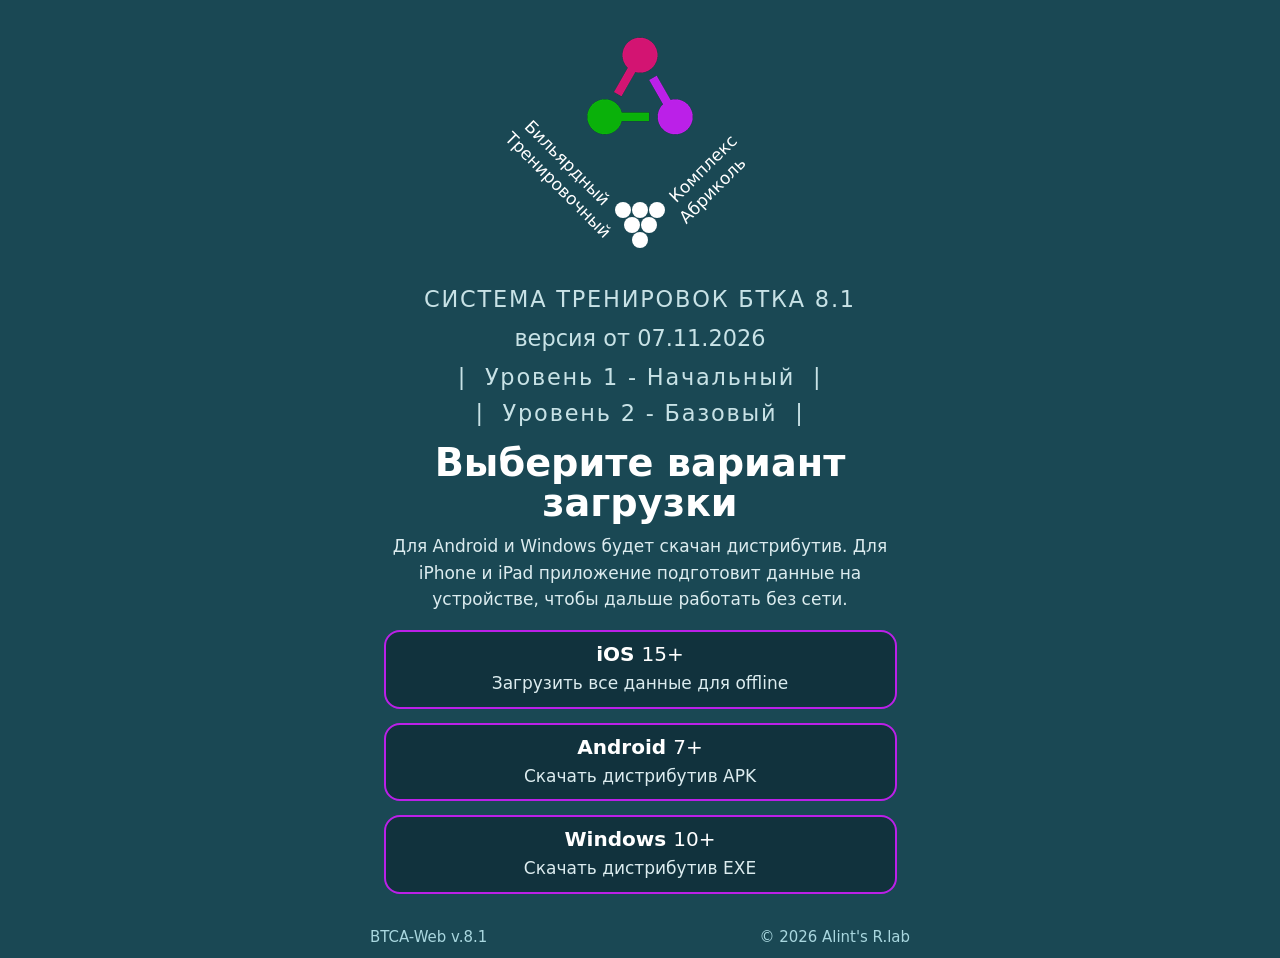
<file: index.html>
<!doctype html>
<html lang="ru">
  <head>
    <meta charset="UTF-8" />
    <meta name="btca-cache-version" content="btca-web-8.1.320" />
    <meta name="viewport" content="width=device-width, initial-scale=1.0, viewport-fit=cover" />
    <meta name="theme-color" content="#1a4854" />
    <meta name="apple-mobile-web-app-capable" content="yes" />
    <meta name="apple-mobile-web-app-title" content="BTCA-iOS 8.1" />
    <meta name="apple-mobile-web-app-status-bar-style" content="black-translucent" />
    <link rel="manifest" href="/btca-8-1/manifest.webmanifest" />
    <link rel="apple-touch-icon" href="/btca-8-1/icons/btca-apple-touch-icon.png" />
    <link rel="icon" type="image/png" sizes="192x192" href="/btca-8-1/icons/btca-icon-192.png" />
    <style>
:root {
  color: #ffffff;
  background: #1a4854;
  --btca-viewport-width: 100vw;
  --btca-viewport-height: 100vh;
  --btca-comfort-scale: 1;
  --btca-layout-scale: 1;
  --btca-layout-min: 390px;
  --btca-layout-actual: 390px;
  --btca-body-font: 17px;
  --btca-ui-1: 1px;
  --btca-ui-2: 2px;
  --btca-touch: 44px;
  --btca-bar: 48px;
  --btca-r-sm: 8px;
  --btca-r-md: 12px;
  --btca-r-lg: 16px;
  font-family: Inter, system-ui, -apple-system, BlinkMacSystemFont, "Segoe UI", sans-serif;
  font-synthesis: none;
  text-rendering: optimizeLegibility;
  -webkit-font-smoothing: antialiased;
  -moz-osx-font-smoothing: grayscale;
}

html {
  font-size: 17px;
  -webkit-text-size-adjust: 100%;
  text-size-adjust: 100%;
}

* {
  box-sizing: border-box;
}

body {
  margin: 0;
  min-width: 320px;
  min-height: 100vh;
  background: #1a4854;
  user-select: none;
  -webkit-user-select: none;
}

.orientation-lock {
  display: none;
}

button,
a {
  font: inherit;
}

.app {
  width: min(560px, 100%);
  min-height: 100vh;
  min-height: 100svh;
  margin: 0 auto;
  padding: max(12px, env(safe-area-inset-top)) max(10px, env(safe-area-inset-right)) max(12px, env(safe-area-inset-bottom)) max(10px, env(safe-area-inset-left));
}

@media (min-width: 744px) {
  .app {
    padding-top: max(20px, env(safe-area-inset-top));
  }
}

html.btca-early-apple:not(.btca-installed-mode) .app {
  padding-top: max(12px, env(safe-area-inset-top));
}

@media (min-width: 744px) {
  html.btca-early-apple:not(.btca-installed-mode) .app {
    padding-top: max(20px, env(safe-area-inset-top));
  }
}

html.btca-standalone-boot:not(.btca-shell-ready) .home__app-title,
html.btca-standalone-boot:not(.btca-shell-ready) .home__intro,
html.btca-standalone-boot:not(.btca-shell-ready) .platform-menu,
html.btca-standalone-boot:not(.btca-shell-ready) #btca-static-ios-panel,
html.btca-standalone-boot:not(.btca-shell-ready) .footer {
  display: none !important;
}

body.btca-apple-comfort:not(.btca-installed-mode) .app {
  padding-top: max(12px, env(safe-area-inset-top));
  scroll-margin-top: max(12px, env(safe-area-inset-top));
}

@media (min-width: 744px) {
  body.btca-apple-comfort:not(.btca-installed-mode) .app {
    padding-top: max(20px, env(safe-area-inset-top));
    scroll-margin-top: max(20px, env(safe-area-inset-top));
  }
}

body.btca-apple-comfort:not(.btca-installed-mode) {
  scroll-padding-top: max(12px, env(safe-area-inset-top));
}

@media (min-width: 744px) {
  body.btca-apple-comfort:not(.btca-installed-mode) {
    scroll-padding-top: max(20px, env(safe-area-inset-top));
  }
}

.home {
  display: block;
  min-height: auto;
}

.home__hero {
  position: relative;
  height: 424px;
  padding-top: 0;
  overflow: visible;
}

.home__hero-block {
  position: relative;
  width: min(520px, 100%);
  margin: 0 auto;
  padding-top: 0;
  overflow: visible;
}

.home__logo {
  display: block;
  width: 132px;
  height: 132px;
  margin: 0 auto 14px;
  overflow: visible;
}

.home__logo svg {
  display: block;
  width: 100%;
  height: 100%;
}

.home__logo-pyramid span {
  position: absolute;
  width: 16px;
  height: 16px;
  border-radius: 999px;
  background: #ffffff;
}

.home__logo-pyramid span:nth-child(1) {
  left: calc(50% - 25px);
  top: 182px;
}

.home__logo-pyramid span:nth-child(2) {
  left: calc(50% - 8px);
  top: 182px;
}

.home__logo-pyramid span:nth-child(3) {
  left: calc(50% + 9px);
  top: 182px;
}

.home__logo-pyramid span:nth-child(4) {
  left: calc(50% - 16.5px);
  top: 197px;
}

.home__logo-pyramid span:nth-child(5) {
  left: calc(50% + 0.5px);
  top: 197px;
}

.home__logo-pyramid span:nth-child(6) {
  left: calc(50% - 8px);
  top: 212px;
}

.home__tagline-outer {
  position: relative;
  width: 100%;
  margin-top: 10px;
  overflow: visible;
}

.home__tagline-slot {
  position: relative;
  min-height: 280px;
  width: 100%;
  padding-top: 28px;
  padding-bottom: 40px;
  overflow: visible;
}

.home__phrase--one-tablet,
.home__phrase--two-tablet {
  display: none;
}

/* ===== Фразы 1/2 — БЛОК 1: загрузочная страница (браузер, только px) ===== */
body:not(.btca-installed-mode) .home__tagline-slot .home__phrase--one-tablet,
body:not(.btca-installed-mode) .home__tagline-slot .home__phrase--two-tablet {
  display: none;
}

body:not(.btca-installed-mode) .home__tagline-slot .home__phrase {
  position: absolute;
  margin: 0;
  color: #ffffff;
  font-size: 17px;
  font-weight: 500;
  line-height: 22px;
  white-space: pre-wrap;
}

body:not(.btca-installed-mode) .home__tagline-slot .home__phrase--two span {
  display: block;
}

body:not(.btca-installed-mode) .home__tagline-slot .home__phrase--one-default,
body:not(.btca-installed-mode) .home__tagline-slot .home__phrase--one:not(.home__phrase--one-tablet) {
  top: 80px;
  right: calc(50% - 26px);
  width: 190px;
  text-align: left;
  transform: rotate(45deg);
  transform-origin: top right;
}

body:not(.btca-installed-mode) .home__tagline-slot .home__phrase--two:not(.home__phrase--two-tablet) {
  top: 56px;
  left: calc(50% + 26px);
  width: 160px;
  display: flex;
  flex-direction: column;
  align-items: flex-end;
  transform: translate(-22px, 8px) rotate(-45deg);
  transform-origin: bottom left;
}

body:not(.btca-installed-mode) .home__tagline-slot .home__phrase2-line1 {
  text-align: right;
  white-space: pre;
}

body:not(.btca-installed-mode) .home__tagline-slot .home__phrase2-line2 {
  align-self: stretch;
  text-align: left;
  white-space: pre;
}

/* Установленное приложение: rem-масштаб (пропорции планшет→телефон). */
.btca-installed-mode .home__hero {
  height: calc(424rem / 17);
}

.btca-installed-mode .home__hero-block {
  width: min(calc(520rem / 17), 100%);
}

.btca-installed-mode .home__logo {
  width: calc(132rem / 17);
  height: calc(132rem / 17);
  margin: 0 auto calc(14rem / 17);
}

.btca-installed-mode .home__logo-pyramid span {
  width: calc(16rem / 17);
  height: calc(16rem / 17);
}

.btca-installed-mode .home__logo-pyramid span:nth-child(1) {
  left: calc(50% - 25rem / 17);
  top: calc(182rem / 17);
}

.btca-installed-mode .home__logo-pyramid span:nth-child(2) {
  left: calc(50% - 8rem / 17);
  top: calc(182rem / 17);
}

.btca-installed-mode .home__logo-pyramid span:nth-child(3) {
  left: calc(50% + 9rem / 17);
  top: calc(182rem / 17);
}

.btca-installed-mode .home__logo-pyramid span:nth-child(4) {
  left: calc(50% - 16.5rem / 17);
  top: calc(197rem / 17);
}

.btca-installed-mode .home__logo-pyramid span:nth-child(5) {
  left: calc(50% + 0.5rem / 17);
  top: calc(197rem / 17);
}

.btca-installed-mode .home__logo-pyramid span:nth-child(6) {
  left: calc(50% - 8rem / 17);
  top: calc(212rem / 17);
}

.btca-installed-mode .home__tagline-outer {
  margin-top: calc(10rem / 17);
}

.btca-installed-mode .home__tagline-slot {
  min-height: calc(280rem / 17);
  padding-top: calc(28rem / 17);
  padding-bottom: calc(40rem / 17);
}

/* ===== Фразы 1/2 — БЛОК 2: PWA смартфон (rem, изолировано) ===== */
@media (max-width: 743px) {

  body.btca-installed-mode .home__tagline-slot .home__phrase--one-tablet,
  body.btca-installed-mode .home__tagline-slot .home__phrase--two-tablet {
    display: none;
  }

  body.btca-installed-mode .home__tagline-slot .home__phrase {
    position: absolute;
    margin: 0;
    color: #ffffff;
    font-size: calc(17rem / 17);
    font-weight: 500;
    line-height: calc(22rem / 17);
    white-space: pre-wrap;
  }

  body.btca-installed-mode .home__tagline-slot .home__phrase--two span {
    display: block;
  }

  body.btca-installed-mode .home__tagline-slot .home__phrase--one:not(.home__phrase--one-tablet) {
    top: calc(80rem / 17);
    right: calc(50% - 26rem / 17);
    width: calc(190rem / 17);
    text-align: left;
    transform: rotate(45deg);
    transform-origin: top right;
  }

  body.btca-installed-mode .home__tagline-slot .home__phrase--two:not(.home__phrase--two-tablet) {
    top: calc(56rem / 17);
    left: calc(50% + 26rem / 17);
    width: calc(160rem / 17);
    display: flex;
    flex-direction: column;
    align-items: flex-end;
    transform: translate(calc(-22rem / 17), calc(8rem / 17)) rotate(-45deg);
    transform-origin: bottom left;
  }

  body.btca-installed-mode .home__tagline-slot .home__phrase2-line1 {
    text-align: right;
    white-space: pre;
  }

  body.btca-installed-mode .home__tagline-slot .home__phrase2-line2 {
    align-self: stretch;
    text-align: left;
    white-space: pre;
  }
}

/* ===== Фразы 1/2 — БЛОК 3: PWA планшет (em @ 15px, min-width 744px, изолировано) ===== */
@media (min-width: 744px) {
  body.btca-installed-mode .home__tagline-slot {
    font-size: 15px;
  }

  body.btca-installed-mode .home__tagline-slot .home__phrase {
    position: absolute;
    margin: 0;
    color: #ffffff;
    font-size: calc(21em / 15);
    font-weight: 400;
    line-height: 1.3;
    white-space: pre-wrap;
  }

  body.btca-installed-mode .home__tagline-slot .home__phrase--two span {
    display: block;
  }

  body.btca-installed-mode .home__tagline-slot .home__phrase--one-tablet {
    top: calc(80em / 17);
    right: calc(50% - 26em / 17);
    width: calc(190em / 17);
    text-align: left;
    transform: rotate(45deg);
    transform-origin: top right;
    display: block;
  }

  body.btca-installed-mode .home__tagline-slot .home__phrase--one-tablet .home__phrase1-line1,
  body.btca-installed-mode .home__tagline-slot .home__phrase--one-tablet .home__phrase1-line2 {
    display: block;
    white-space: pre;
  }

  body.btca-installed-mode .home__tagline-slot .home__phrase--two-tablet {
    top: calc(56em / 17);
    left: calc(50% + 26em / 17);
    width: calc(160em / 17);
    display: flex;
    flex-direction: column;
    align-items: flex-end;
    transform: translate(calc(-22em / 17), calc(8em / 17)) rotate(-45deg);
    transform-origin: bottom left;
  }

  body.btca-installed-mode .home__tagline-slot .home__phrase2-line1 {
    text-align: right;
    white-space: pre;
  }

  body.btca-installed-mode .home__tagline-slot .home__phrase2-line2 {
    align-self: stretch;
    text-align: left;
    white-space: pre;
  }

  body.btca-installed-mode .home__tagline-slot .home__phrase--one-default,
  body.btca-installed-mode .home__tagline-slot .home__phrase--two:not(.home__phrase--two-tablet) {
    display: none;
  }
}

/* PWA start: заголовок и версия над логотипом. */
.btca-installed-mode .home {
  display: flex;
  flex-direction: column;
}

.btca-installed-mode .home__intro {
  order: -1;
  margin-top: max(8px, env(safe-area-inset-top));
  margin-bottom: 10px;
}

/* PWA start: only system title + release date (same typeface/size). */
.btca-installed-mode .home__intro .eyebrow--levels,
.btca-installed-mode .home__intro #app-title,
.btca-installed-mode .home__intro > p:not(.eyebrow) {
  display: none !important;
}

.btca-installed-mode .home__intro .eyebrow {
  margin-bottom: 4px;
  font-size: 1.1rem;
  letter-spacing: 0.06em;
  text-transform: uppercase;
}

.btca-installed-mode .home__intro .eyebrow--release {
  margin-top: 0;
  margin-bottom: 0;
  color: #c8e2e6;
  font-size: 1.1rem;
  font-weight: inherit;
  font-family: inherit;
  line-height: inherit;
  letter-spacing: normal;
  text-transform: none;
}

.home__intro {
  margin-top: -162px;
  text-align: center;
}

/* Поясняющий текст страницы загрузки — единый кегль (преамбула, панель iOS, подписи кнопок). */
.home__intro > p:not(.eyebrow),
.ios-panel .hint,
.ios-panel .prepare-status,
.ios-panel .ios-next-step,
.ios-panel .status-pill,
.platform-button small {
  font-size: 1rem;
  font-weight: 400;
  line-height: 1.55;
}

.ios-panel__header strong,
.ios-panel__header > span {
  font-size: 1rem;
  font-weight: 400;
  line-height: 1.55;
}

.eyebrow {
  margin: 0 0 8px;
  color: #c8e2e6;
  font-size: 1.32rem;
  letter-spacing: 0.08em;
  text-transform: uppercase;
}

.eyebrow--release {
  margin: -4px 0 8px;
  color: #c8e2e6;
  font-size: 1.32rem;
  font-weight: 400;
  letter-spacing: normal;
  line-height: 1.55;
  text-transform: none;
}

.eyebrow--levels {
  display: grid;
  gap: 2px;
  margin-top: -4px;
  margin-bottom: 12px;
  text-transform: none;
}

h1,
p {
  margin-top: 0;
}

h1 {
  margin-bottom: 10px;
  color: #ffffff;
  font-size: clamp(1.7rem, 7vw, 2.25rem);
  line-height: 1.05;
}

p {
  color: #dcecef;
  line-height: 1.55;
}

code {
  padding: 2px 5px;
  border-radius: 6px;
  color: #173c47;
  background: #d8edf1;
  font-size: 0.9em;
}

.platform-menu {
  display: grid;
  gap: 14px;
  margin-top: 18px;
}

.platform-menu+.ios-panel {
  margin-top: 18px;
}

.platform-button {
  display: grid;
  width: 95%;
  min-height: 64px;
  margin: 0 auto;
  padding: 10px 16px;
  border: 2px solid #bb20e8;
  border-radius: 16px;
  align-content: center;
  gap: 4px;
  color: #ffffff;
  background: rgba(12, 36, 45, 0.58);
  text-align: center;
  text-decoration: none;
  cursor: pointer;
  transition:
    border-color 160ms ease,
    background-color 160ms ease,
    transform 120ms ease;
}

.platform-button span {
  font-size: 1.18rem;
}

.platform-button__label {
  display: inline-flex;
  align-items: baseline;
  justify-content: center;
  gap: 0.35em;
  font-size: 1.18rem;
  font-weight: 400;
  line-height: 1.2;
}

.platform-button__name {
  font-weight: 700;
}

.platform-button .platform-button__os-version {
  color: #ffffff;
  font-size: 1.18rem;
  font-weight: 400;
}

.platform-button small {
  color: #dcecef;
}

.platform-button:hover,
.platform-button:focus,
.platform-button:focus-visible,
.platform-button:active:not(:disabled) {
  border-color: #0ab10a;
  background: rgba(255, 255, 255, 0.12);
}

.platform-button:active:not(:disabled) {
  transform: translateY(1px);
}

.platform-button:disabled,
.platform-button--pending {
  opacity: 0.58;
  cursor: not-allowed;
}

.btca-installed-mode .platform-menu+.ios-panel {
  margin-top: calc(18rem / 17);
}

.btca-installed-mode .app {
  width: 100%;
  max-width: none;
  min-height: 100vh;
  padding-right: max(4px, env(safe-area-inset-right));
  padding-left: max(4px, env(safe-area-inset-left));
  padding-bottom: max(30px, env(safe-area-inset-bottom));
}

.btca-installed-mode .home {
  min-height: calc(100vh - 56px);
}


.btca-installed-mode .home__tagline-outer,
.btca-installed-mode .home__phrase {
  pointer-events: none;
}

.btca-work-menu {
  position: relative;
  z-index: 5;
  width: 100%;
  margin-top: calc(-118rem / 17);
  padding-right: 0;
  padding-left: 0;
}

.btca-work-menu__item {
  position: relative;
  z-index: 1;
  min-height: 58px;
  touch-action: manipulation;
  background: rgba(255, 255, 255, 0.1);
  border-radius: 12px;
}

.btca-work-menu__item span {
  font-size: 1rem;
  font-weight: 500;
}

.btca-work-menu__item--level1 {
  border-color: #0ab10a;
}

.btca-work-menu__item--level2 {
  border-color: #bb20e8;
}

.btca-work-menu__item--about {
  width: 47.5%;
  border-color: rgba(255, 255, 255, 0.45);
}

.btca-work-menu__close {
  justify-self: center;
  margin-top: 2px;
  padding: 6px 8px;
  border: 0;
  color: rgba(255, 255, 255, 0.92);
  background: transparent;
  font-size: 1rem;
  text-decoration: underline;
  cursor: pointer;
}

.btca-work-menu__close:active {
  opacity: 0.75;
}

body.btca-level2-mode .btca-level1-titlebar {
  border-bottom-color: #bb20e8;
}

body.btca-level2-mode .btca-l1-green-arrow__img {
  --btca-arrow-filter: brightness(0) saturate(100%) invert(33%) sepia(85%) saturate(4000%) hue-rotate(272deg) brightness(84%) contrast(96%);
}

body.btca-level2-mode .btca-level1-sheet-menu__item--active {
  border-color: #bb20e8;
  color: #ffffff;
}

body.btca-level2-mode .btca-l1-pick--consumed {
  border-color: #bb20e8;
}

.btca-l2-chart-panel {
  display: flex;
  flex-direction: column;
  flex: 1;
  min-height: 0;
  padding: 10px 12px;
  overflow: hidden;
}

.btca-baza-diagram-root {
  display: flex;
  flex-direction: column;
  flex: 1;
  min-height: 0;
  width: 100%;
  background: #c5d9dc;
}

.btca-baza-diagram-plot {
  display: flex;
  flex: 1;
  min-height: 80px;
  overflow: hidden;
  background: #c5d9dc;
}

.btca-baza-diagram-plot-area {
  display: block;
  flex: 1;
  min-height: 220px;
  margin-top: 8px;
  width: 100%;
  overflow: hidden;
}

.btca-baza-diagram-plot-area svg,
.btca-baza-diagram {
  display: block;
  width: 100%;
  height: auto;
  max-height: 100%;
}

.btca-baza-diagram text.btca-baza-diagram__axis-label {
  font-size: var(--btca-l1-font, 1rem);
  font-family: system-ui, -apple-system, BlinkMacSystemFont, "Segoe UI", sans-serif;
  font-weight: 400;
  fill: #111827;
}

.btca-baza-diagram-legend-host {
  flex-shrink: 0;
}

.btca-baza-diagram-legend {
  display: flex;
  flex-wrap: wrap;
  justify-content: center;
  align-items: center;
  gap: 12px;
  padding: 8px 4px 4px;
}

.btca-baza-diagram-legend__item {
  display: flex;
  flex-direction: row;
  align-items: center;
  gap: 4px;
}

.btca-baza-diagram-legend__num {
  color: #111827;
  font-size: var(--btca-l1-font, 1rem);
  line-height: var(--btca-l1-lh, 1.35);
  font-weight: 400;
}

.btca-baza-diagram-legend__swatch {
  width: 14px;
  height: 14px;
  border-radius: 2px;
  flex-shrink: 0;
}

.btca-l2-diagram-wrap {
  width: 100%;
  min-height: 220px;
}

.btca-l2-diagram {
  display: block;
  width: 100%;
  height: auto;
}

.btca-l2-baza-menu,
.btca-l1-baza-sheet-menu {
  display: grid;
  gap: 6px;
  width: 100%;
  padding: 10px 4px;
  border: 2px solid #ffffff;
  border-radius: 12px;
  background: #263444;
  box-shadow: 0 2px 8px rgba(26, 79, 92, 0.35);
}

.btca-l2-baza-menu__item,
.btca-l1-baza-sheet-menu__item {
  display: flex;
  align-items: center;
  gap: 10px;
  min-height: 48px;
  padding: 10px 12px;
  border: 1px solid rgba(164, 196, 201, 0.32);
  border-radius: 10px;
  color: #ffffff;
  background: transparent;
  font-size: 1rem;
  text-align: left;
}

.btca-l2-baza-menu__item--disabled,
.btca-l1-baza-sheet-menu__item--disabled {
  opacity: 0.42;
  pointer-events: none;
}

.btca-l2-baza-menu__icon {
  width: 28px;
  text-align: center;
  font-size: 1.2rem;
  line-height: 1;
}

.btca-l2-baza-menu__icon--tri {
  display: inline-flex;
  align-items: center;
  justify-content: center;
  font-size: 0;
  line-height: 0;
}

.btca-l2-baza-menu__tri-svg {
  display: block;
  flex-shrink: 0;
}

.btca-l2-baza-menu__icon--export .btca-l2-baza-menu__tri-svg {
  fill: #1e88e5;
}

.btca-l2-baza-menu__icon--import .btca-l2-baza-menu__tri-svg {
  fill: #fb8c00;
}

.btca-l2-baza-menu__icon--import-view .btca-l2-baza-menu__tri-svg {
  fill: #15a60e;
}

.btca-l2-baza-menu__icon--import-overwrite .btca-l2-baza-menu__tri-svg {
  fill: #bb20e8;
}

.btca-l2-baza-menu__icon--shot {
  color: #15a60e;
}

.btca-l2-baza-menu__icon--show-all {
  color: #15a60e;
  font-weight: 700;
  font-size: 1.35rem;
}

.btca-l2-baza-menu__chevron {
  margin-left: auto;
  flex-shrink: 0;
  width: 0;
  height: 0;
  border-top: 6px solid transparent;
  border-bottom: 6px solid transparent;
  border-left: 8px solid #ffffff;
  transition: transform 200ms ease;
}

.btca-l2-baza-menu__delete-toggle--open .btca-l2-baza-menu__chevron {
  transform: rotate(90deg);
}

.btca-l2-baza-menu__delete-toggle--open:not(.btca-l1-baza-sheet-menu__item--disabled) {
  border-color: rgba(164, 196, 201, 0.88);
  background: rgba(255, 255, 255, 0.06);
}

.btca-level1-menu-layer--delete-sub-open,
.btca-level1-menu-layer--import-sub-open {
  z-index: 150;
}

.btca-level1-menu-layer > .btca-level1-slide-menu-host--baza {
  z-index: 2;
}

.btca-l2-baza-menu__sub-anchor {
  position: absolute;
  z-index: 3;
  display: flex;
  justify-content: center;
  padding-left: 10px;
  box-sizing: border-box;
  pointer-events: none;
  -webkit-transform: translateZ(0);
  transform: translateZ(0);
}

.btca-l2-baza-menu__sub-anchor[hidden] {
  display: none;
}

.btca-l2-baza-menu__sub-panel {
  display: grid;
  gap: 6px;
  padding: 8px 10px;
  border: 2px solid #ffffff;
  border-radius: 12px;
  background: #263444;
  box-shadow: 0 2px 8px rgba(26, 79, 92, 0.35);
  box-sizing: border-box;
  pointer-events: auto;
  opacity: 0;
  transform: translateY(-12px);
  transition:
    transform 360ms cubic-bezier(0.22, 1, 0.36, 1),
    opacity 320ms ease;
}

.btca-l2-baza-menu__sub-anchor.is-open .btca-l2-baza-menu__sub-panel {
  opacity: 1;
  transform: translateY(0);
}

.btca-l2-baza-menu__sub-item {
  width: 100%;
  box-sizing: border-box;
}

@media (prefers-reduced-motion: reduce) {
  .btca-l2-baza-menu__sub-panel {
    transition: none;
  }

  .btca-l2-baza-menu__sub-anchor.is-open .btca-l2-baza-menu__sub-panel {
    opacity: 1;
    transform: none;
  }
}

.btca-l2-baza-menu__dot {
  width: 18px;
  height: 18px;
  border-radius: 50%;
}

.btca-l2-baza-menu__dot--own {
  background: #bb20e8;
}

.btca-l2-baza-menu__dot--import {
  background: #fb8c00;
}

.btca-baza-dialog-panel {
  position: relative;
  z-index: 2;
  display: flex;
  flex-direction: column;
  gap: 12px;
  width: min(288px, calc(100vw - 8px));
  max-height: calc(100vh - 16px);
  max-height: calc(100dvh - 16px);
  padding: 14px 16px;
  border: 2px solid #ffffff;
  border-radius: 12px;
  background: #c5d9dc;
  color: #111111;
  box-shadow: 0 2px 8px rgba(26, 79, 92, 0.35);
  box-sizing: border-box;
  overflow: hidden;
}

.btca-baza-dialog-scroll {
  display: grid;
  gap: 12px;
  min-height: 0;
  overflow: auto;
  -webkit-overflow-scrolling: touch;
}

.btca-baza-dialog-layer {
  position: fixed;
  inset: 0;
  z-index: 2;
  display: flex;
  align-items: center;
  justify-content: center;
  pointer-events: none;
  padding:
    max(8px, env(safe-area-inset-top))
    max(8px, env(safe-area-inset-right))
    max(8px, env(safe-area-inset-bottom))
    max(8px, env(safe-area-inset-left));
  box-sizing: border-box;
  transition: padding-bottom 180ms ease;
}

.btca-baza-dialog-layer--keyboard {
  align-items: flex-end;
}

.btca-baza-dialog-layer > .btca-baza-dialog-panel {
  pointer-events: auto;
}

.btca-baza-dialog-body,
.btca-baza-toast-card {
  margin: 0;
  color: #111111;
  font-size: 1rem;
  line-height: calc(26rem / 17);
  font-weight: 600;
  letter-spacing: 0.2px;
  text-align: center;
}

.btca-baza-dialog-body {
  margin: 0;
}

.btca-baza-dialog-input {
  width: 100%;
  height: 40px;
  min-height: 40px;
  padding: 0 10px;
  border: 1px solid #9ca3af;
  border-radius: 12px;
  color: #111827;
  background: #ffffff;
  font-size: 1rem;
  line-height: calc(26rem / 17);
  font-weight: 600;
  text-align: center;
  box-sizing: border-box;
  outline: none;
  box-shadow: none;
  -webkit-appearance: none;
  appearance: none;
}

.btca-baza-dialog-input:focus,
.btca-baza-dialog-input:focus-visible,
.btca-baza-dialog-input:hover {
  border: 1px solid #9ca3af;
  outline: none;
  box-shadow: none;
}

.btca-baza-dialog-input::placeholder {
  color: rgba(17, 24, 39, 0.45);
}

.btca-baza-dialog-error {
  margin: 0;
  color: #7c021c;
  font-size: 1rem;
  line-height: calc(26rem / 17);
  font-weight: 400;
  text-align: center;
}

.btca-baza-dialog-actions {
  display: flex;
  justify-content: space-between;
  align-items: center;
  flex-shrink: 0;
  width: 100%;
  padding-top: 4px;
}

.btca-baza-dialog-icon-btn {
  display: grid;
  place-content: center;
  width: 34px;
  height: 34px;
  padding: 0;
  border: 0;
  background: transparent;
}

.btca-baza-dialog-icon-btn:active:not(:disabled) {
  opacity: 0.88;
}

.btca-baza-dialog-icon-btn--disabled {
  opacity: 0.55;
}

.btca-baza-dialog-icon-btn--disabled .btca-baza-dialog-icon--gal,
.btca-baza-dialog-icon-btn--disabled .btca-baza-dialog-icon--del {
  opacity: 0.45;
}

.btca-baza-dialog-icon {
  display: block;
  object-fit: contain;
}

.btca-baza-dialog-icon--cross {
  width: 26px;
  height: 26px;
}

.btca-baza-dialog-icon--gal {
  width: 34px;
  height: 34px;
}

.btca-baza-dialog-icon--del {
  width: 30px;
  height: 30px;
}

.btca-l2-baza-toast-host {
  position: fixed;
  inset: 0;
  z-index: 300;
  pointer-events: none;
}

.btca-l2-baza-toast-host[hidden] {
  display: none;
}

.btca-baza-toast-layer {
  display: flex;
  align-items: center;
  justify-content: center;
  width: 100%;
  height: 100%;
  background: rgba(0, 0, 0, 0.28);
  opacity: 0;
  transition: opacity 320ms ease;
}

.btca-baza-toast-layer--show {
  opacity: 1;
}

.btca-baza-toast-card {
  min-width: 200px;
  max-width: 88%;
  padding: 16px 22px;
  border: 2px solid #ffffff;
  border-radius: 12px;
  background: #c5d9dc;
  box-sizing: border-box;
}

.btca-baza-toast-card--success {
  color: #111111;
}

.btca-baza-toast-card--error {
  color: #7c021c;
}

@media (prefers-reduced-motion: reduce) {
  .btca-baza-toast-layer {
    transition: none;
    opacity: 1;
  }
}

.btca-l1-baza-table-row--cluster .btca-l1-baza-col--date span,
.btca-l1-baza-table-row--cluster .btca-l1-baza-col--ex span {
  visibility: hidden;
}

.btca-l1-baza-table-row--cluster-first {
  background: #d6e4e7;
}

.btca-l1-baza-table-row--head .btca-l1-baza-col span {
  font-weight: 400;
}

body.btca-apple-comfort.btca-force-landscape-table {
  overflow: hidden;
}

body.btca-apple-comfort.btca-force-landscape-table #root {
  position: fixed;
  top: 50%;
  left: 50%;
  width: 100vh;
  width: 100dvh;
  height: 100vw;
  height: 100dvw;
  max-width: none;
  margin: 0;
  transform: translate(-50%, -50%) rotate(90deg);
  transform-origin: center center;
}

@media (orientation: landscape) {
  body.btca-apple-comfort.btca-force-landscape-table #root {
    position: static;
    width: min(var(--btca-layout-min), 100%);
    height: auto;
    max-width: var(--btca-layout-min);
    margin-inline: auto;
    transform: none;
  }
}

.btca-level1-picker--anchored .btca-level1-picker__group {
  box-sizing: border-box;
  display: flex;
  flex: 0 0 var(--btca-l1-picker-group, 40px);
  align-items: center;
  justify-content: center;
  align-self: stretch;
  height: var(--btca-l1-picker-group, 40px);
  min-height: var(--btca-l1-picker-group, 40px);
  max-height: var(--btca-l1-picker-group, 40px);
  margin: 0;
  padding: calc(6rem / 17) calc(10rem / 17);
  border-bottom: 1px solid rgba(17, 24, 39, 0.12);
  color: rgba(17, 24, 39, 0.72);
  background: rgba(17, 24, 39, 0.06);
  font-size: var(--btca-l1-font, 1rem);
  font-weight: 700;
  line-height: var(--btca-l1-lh, calc(26rem / 17));
  text-align: center;
  overflow: hidden;
  white-space: nowrap;
  text-overflow: ellipsis;
}

.btca-level1-picker--anchored .btca-level1-picker__group--section {
  border-bottom: none;
  color: rgba(17, 24, 39, 0.72);
  background: transparent;
  font-weight: 400;
}

body.btca-level2-mode .btca-level1-picker--anchored .btca-level1-picker__group--section {
  color: #111827;
  font-size: var(--btca-l1-font);
  font-weight: 400;
  line-height: var(--btca-l1-lh);
}

.btca-level1-picker--anchored .btca-level1-picker__group--disabled {
  color: rgba(17, 24, 39, 0.42);
}

.btca-level1-picker--anchored .btca-level1-picker__group--import {
  flex: 0 0 var(--btca-l1-picker-group-import, calc(64rem / 17));
  flex-direction: column;
  height: auto;
  min-height: var(--btca-l1-picker-group-import, calc(64rem / 17));
  max-height: none;
  white-space: normal;
  overflow: visible;
  text-overflow: clip;
  gap: calc(2rem / 17);
}

.btca-level1-picker--anchored .btca-level1-picker__group--import .btca-level1-picker__group-line {
  display: block;
  width: 100%;
  text-align: center;
}

body.btca-apple-comfort {
  --btca-ui-1: max(1px, calc(1rem / 17));
  --btca-ui-2: max(1px, calc(2rem / 17));
  --btca-touch: calc(44rem / 17);
  --btca-bar: calc(48rem / 17);
  --btca-r-sm: calc(8rem / 17);
  --btca-r-md: calc(12rem / 17);
  --btca-r-lg: calc(16rem / 17);
}

body.btca-apple-comfort .platform-button {
  min-height: var(--btca-touch);
  border-width: var(--btca-ui-2);
  border-radius: var(--btca-r-lg);
}

.btca-screen-mode {
  background: #c5d9dc;
}

body.btca-apple-comfort .btca-work-menu__item {
  min-height: calc(58rem / 17);
  border-radius: var(--btca-r-md);
}

body.btca-apple-comfort .btca-screen-header {
  min-height: var(--btca-bar);
  font-size: 1rem;
}

body.btca-apple-comfort .btca-back-button {
  min-width: var(--btca-touch);
  min-height: var(--btca-touch);
}

.btca-screen-mode {
  background: #c5d9dc;
}

#root {
  position: relative;
}

.btca-about-screen {
  width: 100%;
  min-height: 100vh;
  background: #c5d9dc;
  color: #111111;
}

.btca-polez-desc-root {
  position: absolute;
  inset: 0;
  z-index: 80;
  overflow-x: hidden;
  overflow-y: auto;
  -webkit-overflow-scrolling: touch;
  overscroll-behavior: contain;
  touch-action: pan-y;
  background: #c5d9dc;
}

.btca-polez-desc-root > .btca-about-screen {
  width: 100%;
  min-height: 100%;
}

.btca-screen-header {
  position: sticky;
  top: 0;
  z-index: 2;
  display: grid;
  grid-template-columns: 1fr auto 1fr;
  align-items: center;
  min-height: 48px;
  padding: max(6px, env(safe-area-inset-top)) max(8px, env(safe-area-inset-right)) 6px max(8px, env(safe-area-inset-left));
  color: #ffffff;
  background: #1a4854;
  font-size: 1rem;
}

.btca-back-button {
  justify-self: start;
  min-width: 44px;
  min-height: 44px;
  padding: 0 8px;
  border: 0;
  color: #ffffff;
  background: transparent;
  font-size: calc(30rem / 17);
  font-weight: 500;
  line-height: 1;
}

.btca-about-content {
  width: 100%;
  max-width: 100%;
  padding: 12px max(4px, env(safe-area-inset-right)) 24px max(4px, env(safe-area-inset-left));
  background: #c5d9dc;
}

.btca-about-content h1 {
  margin: 0 0 16px;
  color: #0a0a0a;
  font-size: 1rem;
  font-weight: 600;
  letter-spacing: 0.2px;
  text-align: center;
}

.btca-about-content p {
  margin: 0;
  color: #111111;
  font-size: 1rem;
  line-height: calc(26rem / 17);
}

.btca-about-content strong {
  font-weight: 600;
}

.btca-about-content em,
.btca-about-content i {
  font-style: italic;
}

.btca-about-content a {
  color: #06038b;
  text-decoration: underline;
}

.btca-about-spacer {
  height: 20px;
}

.btca-level1-mode {
  background: #1f4f5c;
}

.btca-boot-splash__gif-wrap {
  position: relative;
  width: min(calc(100vw - 48px), 480px);
  aspect-ratio: 100 / 42;
}

.btca-boot-splash__gif {
  display: block;
  width: 100%;
  height: 100%;
  object-fit: contain;
}

.btca-boot-splash__pct {
  position: absolute;
  inset: 0;
  display: flex;
  flex-direction: column;
  align-items: center;
  justify-content: center;
  pointer-events: none;
}

.btca-boot-splash__pct-num {
  color: #bb20e8;
  font-size: calc(26rem / 17);
  font-weight: 400;
  line-height: 1.1;
  font-variant-numeric: tabular-nums;
}

.btca-boot-splash__pct-sym {
  color: #bb20e8;
  font-size: calc(22rem / 17);
  font-weight: 400;
  line-height: 1.1;
  margin-top: 2px;
}

.btca-ios-splash-panel {
  display: grid;
  justify-items: center;
  padding: 4px 0 2px;
}

.btca-home-splash-panel.ios-panel,
.btca-home-splash-panel.ios-panel--open {
  max-height: none;
  padding: 0;
  overflow: visible;
  border: 0;
  outline: 0;
  border-radius: 0;
  background: transparent;
  box-shadow: none;
  opacity: 1;
  transition: none;
}

.btca-home-splash-panel {
  margin-top: calc(12rem / 17);
}

.btca-home-splash-panel .btca-ios-splash-panel {
  width: 100%;
}

.btca-home-splash-panel .btca-boot-splash__pct-num {
  font-size: 1.05rem;
  font-weight: 400;
}

.btca-home-splash-panel .btca-boot-splash__pct-sym {
  font-size: 0.875rem;
  font-weight: 400;
}

.btca-home-splash-panel .btca-boot-splash__gif-wrap {
  width: min(calc(100vw - 48px), 420px);
}

.btca-ios-splash-panel .btca-boot-splash__gif-wrap {
  width: min(100%, 360px);
}

.btca-level1-screen {
  position: relative;
  display: flex;
  flex-direction: column;
  width: 100%;
  height: 100vh;
  height: 100dvh;
  overflow: hidden;
  background: #1f4f5c;
  color: #ffffff;
  --btca-l1-gutter: calc(4rem / 17);
  --btca-l1-font: calc(14rem / 17);
  --btca-l1-lh: calc(20rem / 17);
  --btca-l1-baza-icon-h: calc(20rem / 17);
  --btca-l1-field-h: calc(40rem / 17);
  --btca-l1-chrome-btn-h: calc(40rem / 17);
  --btca-l1-chrome-btn-shift-x: calc(-10rem / 17);
  --btca-l1-chrome-btn-shift-y: calc(9rem / 17);
  --btca-l1-pick-est-half-w: calc(49rem / 17);
  --btca-l1-trailing-w: calc(112rem / 17);
  --btca-l1-arrow-slot-w: var(--btca-l1-trailing-w);
  --btca-l1-primary-max: 72%;
  --btca-l1-section-w: min(81vw, calc(324rem / 17));
  --btca-l1-arrow: calc(32rem / 17);
  --btca-l1-table-row: calc(40rem / 17);
  --btca-l1-picker-row: var(--btca-l1-field-h);
  --btca-l1-picker-group: calc(40rem / 17);
  --btca-l1-picker-polez: calc(70rem / 17);
  --btca-l1-radius: var(--btca-r-md, 12px);
}

body.btca-apple-comfort .btca-level1-screen {
  --btca-l1-gutter: calc(4rem / 17);
  --btca-l1-font: 1rem;
  --btca-l1-lh: calc(26rem / 17);
  --btca-l1-baza-icon-h: calc(20rem / 17);
  --btca-l1-field-h: calc(40rem / 17);
  --btca-l1-chrome-btn-h: calc(40rem / 17);
  --btca-l1-chrome-btn-shift-x: calc(-10rem / 17);
  --btca-l1-chrome-btn-shift-y: calc(9rem / 17);
  --btca-l1-pick-est-half-w: calc(49rem / 17);
  --btca-l1-trailing-w: calc(112rem / 17);
  --btca-l1-section-w: min(81vw, calc(324rem / 17));
  --btca-l1-arrow: calc(32rem / 17);
  --btca-l1-table-row: calc(40rem / 17);
  --btca-l1-picker-row: var(--btca-l1-field-h);
  --btca-l1-picker-group: calc(40rem / 17);
  --btca-l1-picker-polez: calc(70rem / 17);
  --btca-l1-radius: var(--btca-r-md);
}

body.btca-apple-comfort .btca-level1-nav {
  grid-template-columns: var(--btca-bar) 1fr var(--btca-bar);
  min-height: var(--btca-bar);
}

body.btca-apple-comfort .btca-level1-menu-button {
  width: var(--btca-touch);
  min-height: var(--btca-touch);
}

body.btca-apple-comfort .btca-level1-titlebar {
  border-bottom-width: var(--btca-ui-2);
}

body.btca-apple-comfort .btca-l1-table-wrap,
body.btca-apple-comfort .btca-l1-table-head,
body.btca-apple-comfort .btca-l1-table-row,
body.btca-apple-comfort .btca-l1-table-cell {
  border-width: var(--btca-ui-1);
}

body.btca-apple-comfort .btca-l1-table-cell--invalid {
  border-width: var(--btca-ui-2);
}

body.btca-apple-comfort .btca-l1-face,
body.btca-apple-comfort .btca-l1-pick {
  border-width: var(--btca-ui-1);
}

body.btca-apple-comfort .btca-l1-chart-panel {
  border-radius: var(--btca-r-lg);
}

.btca-level1-nav {
  position: sticky;
  top: 0;
  z-index: 20;
  display: grid;
  grid-template-columns: 48px 1fr 48px;
  align-items: center;
  min-height: 48px;
  padding: max(4px, env(safe-area-inset-top)) max(4px, env(safe-area-inset-right)) 4px max(4px, env(safe-area-inset-left));
  background: #1f4f5c;
  color: #ffffff;
}

.btca-level1-nav__title {
  overflow: hidden;
  font-size: 1rem;
  font-weight: 600;
  line-height: calc(24rem / 17);
  text-align: center;
  text-overflow: ellipsis;
  white-space: nowrap;
}

.btca-level1-menu-button {
  display: grid;
  justify-self: end;
  width: 44px;
  min-height: 44px;
  place-content: center;
  gap: 5px;
  border: 0;
  background: transparent;
}

.btca-level1-menu-button span {
  display: block;
  width: 18px;
  height: 2px;
  border-radius: 1px;
  background: #ffffff;
}

.btca-level1-titlebar {
  position: relative;
  z-index: 15;
  flex-shrink: 0;
  min-height: 46px;
  padding: 8px max(4px, env(safe-area-inset-right)) 8px max(4px, env(safe-area-inset-left));
  border-bottom: 2px solid #0ab10a;
  background: #263444;
}

.btca-level1-titlebar__row {
  display: flex;
  min-height: 28px;
  align-items: center;
  gap: 6px;
}

.btca-level1-titlebar__title-group {
  display: inline-flex;
  max-width: 52%;
  flex-shrink: 0;
  align-items: center;
  gap: 6px;
}

.btca-level1-titlebar__title {
  overflow: hidden;
  color: #ffffff;
  font-size: 1rem;
  font-weight: 600;
  line-height: calc(26rem / 17);
  text-overflow: ellipsis;
  white-space: nowrap;
}

.btca-level1-titlebar__emoji {
  flex-shrink: 0;
  font-size: calc(20rem / 17);
  line-height: calc(20rem / 17);
}

.btca-level1-titlebar__emoji--forma {
  margin-top: 3px;
}

.btca-level1-titlebar__emoji--nav {
  margin-top: 4px;
}

.btca-level1-titlebar__emoji--polez {
  margin-top: 2px;
}

.btca-level1-titlebar__baza-fill {
  position: absolute;
  inset: 0;
  display: flex;
  align-items: center;
  justify-content: center;
  padding: 8px 56px;
  color: #00ffff;
  font-size: 1rem;
  line-height: calc(26rem / 17);
  text-align: center;
  pointer-events: none;
}

.btca-level1-titlebar__row--baza {
  position: relative;
  z-index: 1;
}

.btca-level1-titlebar__title-group--baza {
  height: 28px;
  overflow: visible;
}

.btca-level1-titlebar__baza-icon {
  flex-shrink: 0;
  width: auto;
  height: var(--btca-l1-baza-icon-h);
  margin-top: 3px;
}

.btca-level1-baza-menu {
  position: absolute;
  top: 0;
  right: 17px;
  bottom: 0;
  display: grid;
  place-content: center;
  gap: 4px;
  width: 38px;
  padding: 0 10px;
  border: 0;
  background: transparent;
}

.btca-level1-baza-menu span {
  display: block;
  width: 4px;
  height: 4px;
  border-radius: 50%;
  background: #ffffff;
}

.btca-level1-titlebar__spacer {
  flex: 1;
  min-width: 4px;
}

.btca-level1-titlebar__status {
  min-width: 0;
  flex-shrink: 1;
  overflow: hidden;
  color: #00ffff;
  font-size: 1rem;
  line-height: calc(26rem / 17);
  text-align: right;
  text-overflow: ellipsis;
  white-space: nowrap;
}

.btca-level1-titlebar__status--muted {
  color: rgba(255, 255, 255, 0.66);
}

.btca-level1-titlebar__status--error {
  color: #ff1143;
}

.btca-l1-loading,
.btca-l1-error,
.btca-l1-hint,
.btca-l1-empty {
  padding: 12px 4px;
  color: rgba(255, 255, 255, 0.88);
  font-size: 1rem;
  line-height: calc(26rem / 17);
  text-align: center;
}

.btca-l1-error {
  color: #ffd6d6;
}

.btca-l1-toolbar {
  display: flex;
  gap: 8px;
  align-items: flex-end;
  margin-bottom: 0;
  --btca-l1-date-w: calc((100% - 8px) / 2);
  --btca-l1-exercise-w: calc((100% - 8px) * 0.75);
}

.btca-l1-toolbar-top {
  align-items: flex-end;
  justify-content: space-between;
  margin-bottom: 0;
}

.btca-l1-toolbar-second {
  margin-top: 8px;
}

.btca-l1-toolbar--polez {
  margin-top: 0;
}

.btca-l1-toolbar--period {
  flex-wrap: wrap;
}

.btca-l1-primary-col {
  flex: 1;
  min-width: 0;
  max-width: var(--btca-l1-primary-max);
}

.btca-l1-forma-date-col {
  flex: 0 0 var(--btca-l1-date-w);
  width: var(--btca-l1-date-w);
  max-width: var(--btca-l1-date-w);
  min-width: 0;
}

.btca-l1-baza-labels-row,
.btca-l1-baza-fields-row,
.btca-l1-exercise-row {
  --btca-l1-exercise-w: calc((100% - 8px) * 0.75);
  width: 100%;
}

.btca-l1-exercise-row {
  display: flex;
  gap: 8px;
  align-items: flex-end;
  justify-content: space-between;
}

.btca-l1-exercise-col,
.btca-l1-baza-fields-row .btca-l1-exercise-col,
.btca-l1-exercise-row .btca-l1-exercise-col,
.btca-l1-baza-labels-row>.btca-l1-field-label:first-child {
  flex: 0 0 var(--btca-l1-exercise-w);
  width: var(--btca-l1-exercise-w);
  max-width: var(--btca-l1-exercise-w);
  min-width: 0;
}

.btca-l1-exercise-col .btca-l1-face {
  width: 100%;
  max-width: 100%;
}

.btca-l1-trailing-wrap {
  flex-shrink: 0;
  display: flex;
  width: var(--btca-l1-trailing-w);
  justify-content: center;
  align-items: flex-end;
}

.btca-l1-forma .btca-l1-trailing-wrap {
  margin-right: calc(-1 * var(--btca-l1-chrome-btn-shift-x));
}

.btca-l1-save {
  display: inline-flex;
  box-sizing: border-box;
  width: 100%;
  max-width: 100%;
  min-height: var(--btca-l1-chrome-btn-h);
  height: var(--btca-l1-chrome-btn-h);
  align-items: center;
  justify-content: center;
  gap: calc(4rem / 17);
  padding: 0 calc(4rem / 17);
  border: 1px solid rgba(17, 24, 39, 0.18);
  border-radius: var(--btca-l1-radius);
  color: #000000;
  background: #d0e0e3;
  font-size: var(--btca-l1-font);
  font-weight: 600;
  line-height: 1;
  touch-action: manipulation;
  cursor: pointer;
  -webkit-tap-highlight-color: transparent;
}

.btca-l1-save__icon,
.btca-l1-save__label {
  pointer-events: none;
}

.btca-l1-save__icon {
  flex-shrink: 0;
  width: auto;
  height: var(--btca-l1-baza-icon-h);
}

.btca-l1-tab {
  display: flex;
  flex: 1;
  flex-direction: column;
  min-height: 0;
  width: 100%;
}

.btca-l1-sticky-head {
  flex-shrink: 0;
  padding-bottom: 4px;
}

.btca-l1-tab-body {
  flex: 1;
  min-height: 0;
  overflow: auto;
  -webkit-overflow-scrolling: touch;
}

.btca-l1-forma-body {
  display: flex;
  flex-direction: column;
  flex: 1;
  min-height: 0;
  overflow: hidden;
  margin-left: calc(-1 * max(var(--btca-l1-gutter), env(safe-area-inset-left)));
  margin-right: calc(-1 * max(var(--btca-l1-gutter), env(safe-area-inset-right)));
}

.btca-l1-forma-body .btca-l1-table-area {
  flex: 1;
  min-height: 0;
  margin-top: 0;
}

.btca-l1-forma-body .btca-l1-table-scroll {
  padding: 0;
}

.btca-l1-forma-body .btca-l1-table-body {
  min-height: calc(var(--btca-l1-table-row) * 12);
  padding-bottom: calc(var(--btca-l1-table-row) * 2);
}

.btca-l1-forma-body .btca-l1-table-head .btca-l1-table-row,
.btca-l1-forma-body .btca-l1-table-body .btca-l1-table-row {
  display: grid;
  grid-template-columns: minmax(36px, 0.65fr) minmax(0, 1.15fr) minmax(0, 1.15fr) minmax(36px, 0.55fr);
}

.btca-l1-forma-body .btca-l1-table-cell {
  min-width: 0;
}

.btca-l1-baza-head {
  display: grid;
  gap: 8px;
  padding-bottom: 8px;
}

.btca-l1-baza-filter-row {
  display: grid;
  gap: 4px;
}

.btca-l1-field-label--center {
  width: 100%;
  text-align: center;
}

.btca-l1-period-faces {
  display: flex;
  gap: 8px;
  align-items: stretch;
}

.btca-l1-period-face {
  flex: 1;
  min-width: 0;
  gap: 6px;
  padding: 0 10px;
  justify-content: center;
}

.btca-l1-period-face__icon {
  flex-shrink: 0;
  font-size: calc(17rem / 17);
  line-height: 1;
}

.btca-l1-baza-labels-row,
.btca-l1-baza-fields-row {
  display: flex;
  gap: 8px;
  align-items: flex-end;
}

.btca-l1-baza-fields-row .btca-l1-face--filter {
  height: var(--btca-l1-field-h);
  min-height: var(--btca-l1-field-h);
  max-height: var(--btca-l1-field-h);
}

.btca-l1-task-label-col,
.btca-l1-task-field-col {
  width: var(--btca-l1-trailing-w);
  flex-shrink: 0;
}

.btca-l1-baza-labels-row .btca-l1-task-label-col,
.btca-l1-baza-fields-row .btca-l1-task-field-col {
  flex: 1 1 0;
  width: auto;
  min-width: 0;
  max-width: none;
}

.btca-l1-baza-chart-header .btca-l1-chart-arrow-slot {
  width: var(--btca-l1-arrow-slot-w);
  min-width: var(--btca-l1-arrow-slot-w);
}

.btca-l1-baza-chart-header .btca-l1-baza-chart-title {
  padding-right: calc(var(--btca-l1-arrow-slot-w) + 8px);
}

.btca-l1-baza-chart-header {
  position: relative;
  display: flex;
  align-items: center;
  justify-content: center;
  min-height: var(--btca-l1-lh);
  padding-bottom: 8px;
}

.btca-l1-baza-chart-title {
  width: 100%;
  color: rgba(255, 255, 255, 0.95);
  font-size: var(--btca-l1-font);
  line-height: var(--btca-l1-lh);
  font-weight: 400;
  text-align: center;
  white-space: normal;
}

.btca-l1-chart-arrow-slot {
  position: absolute;
  top: 0;
  right: 0;
  bottom: 0;
}

.btca-l1-baza-body {
  display: flex;
  flex-direction: column;
}

.btca-l1-baza-body .btca-l1-chart-panel {
  flex: 1;
  min-height: 0;
  margin-top: 0;
  border-radius: 16px;
  background: #c5d9dc;
  padding: 10px 12px;
}

.btca-l1-period-col {
  flex: 1;
  min-width: 0;
  max-width: calc(50% - 4px);
}

.btca-l1-toolbar--baza {
  flex-wrap: wrap;
}

.btca-l1-toolbar__col {
  display: grid;
  gap: 4px;
  min-width: 0;
}

.btca-l1-toolbar__grow {
  flex: 1;
  min-width: 0;
}

.btca-l1-field-label {
  display: block;
  margin-bottom: 4px;
  color: rgba(255, 255, 255, 0.9);
  font-size: var(--btca-l1-font);
  line-height: var(--btca-l1-lh);
}

.btca-l1-face {
  display: inline-flex;
  width: 100%;
  height: var(--btca-l1-field-h);
  min-height: var(--btca-l1-field-h);
  max-height: var(--btca-l1-field-h);
  align-items: center;
  justify-content: center;
  padding: 0 12px;
  border: 1px solid rgba(17, 24, 39, 0.18);
  border-radius: var(--btca-l1-radius);
  color: #111827;
  background: #ffffff;
  font-size: var(--btca-l1-font);
  font-weight: 600;
  line-height: var(--btca-l1-lh);
  touch-action: manipulation;
}

.btca-l1-face__text {
  overflow: hidden;
  text-align: center;
  text-overflow: ellipsis;
  white-space: nowrap;
}

.btca-l1-face--filter {
  position: relative;
  justify-content: center;
  padding-right: 36px;
  padding-left: 4px;
}

.btca-l1-face--section {
  width: var(--btca-l1-section-w);
  max-width: 100%;
  padding-left: 36px;
  padding-right: 36px;
}

.btca-l1-face__chevron {
  position: absolute;
  top: 50%;
  right: 8px;
  color: rgba(17, 24, 39, 0.95);
  font-size: calc(16rem / 17);
  line-height: calc(20rem / 17);
  pointer-events: none;
  transform: translateY(-50%);
}

.btca-l1-date-face {
  gap: 8px;
  padding-left: 4px;
  padding-right: 4px;
}

.btca-l1-date-face__icon {
  flex-shrink: 0;
  font-size: calc(20rem / 17);
  line-height: 1;
}

.btca-l1-face--wide {
  width: 100%;
}

.btca-l1-face--disabled {
  opacity: 0.55;
}

.btca-l1-save__icon--disabled {
  opacity: 0.55;
}

.btca-l1-save__label {
  margin-left: calc(-4rem / 17);
  white-space: nowrap;
}

.btca-l1-save__label--disabled {
  color: rgba(17, 24, 39, 0.55);
}

.btca-l1-save--disabled {
  border-color: rgba(17, 24, 39, 0.12);
  background: #e2ecee;
}

.btca-l1-trailing-slot {
  flex-shrink: 0;
  display: flex;
  width: var(--btca-l1-trailing-w);
  justify-content: center;
  align-items: center;
}

.btca-l1-forma .btca-l1-exercise-row .btca-l1-trailing-slot .btca-l1-green-arrow,
.btca-l1-nav .btca-l1-exercise-row .btca-l1-trailing-slot .btca-l1-green-arrow,
.btca-l1-baza-chart-header .btca-l1-chart-arrow-slot .btca-l1-green-arrow {
  transform: translateX(calc((var(--btca-l1-trailing-w) / 2) - var(--btca-l1-pick-est-half-w) + var(--btca-l1-chrome-btn-shift-x)));
}

.btca-l1-polez-catalog-col .btca-l1-field-label {
  font-weight: 600;
}

.btca-l1-polez-catalog-col {
  flex: 1 1 100%;
  width: 100%;
  max-width: 100%;
  min-width: 0;
}

.btca-l1-polez-catalog-col .btca-l1-face {
  width: 100%;
  max-width: 100%;
}

.btca-l1-nav-section {
  width: var(--btca-l1-section-w);
  max-width: 100%;
}

.btca-l1-green-arrow {
  display: inline-flex;
  align-items: center;
  justify-content: center;
  padding: 0 4px;
  border: 0;
  background: transparent;
  touch-action: manipulation;
}

.btca-l1-green-arrow__img {
  display: block;
  width: var(--btca-l1-arrow);
  height: var(--btca-l1-arrow);
  transform: rotate(90deg);
  /* #0ab10a — как border-bottom у .btca-level1-titlebar, приглушённая яркость */
  --btca-arrow-filter: brightness(0) saturate(100%) invert(48%) sepia(79%) saturate(2000%) hue-rotate(86deg) brightness(84%) contrast(96%);
  filter: var(--btca-arrow-filter);
}

.btca-l1-green-arrow--disabled .btca-l1-green-arrow__img {
  opacity: 0.35;
  filter: brightness(0) saturate(100%) invert(15%) sepia(5%) saturate(500%) hue-rotate(180deg) brightness(95%) contrast(90%);
}

.btca-l1-banner {
  margin: 4px 0;
  padding: 0 4px;
  color: rgba(255, 255, 255, 0.92);
  font-size: 1rem;
  line-height: calc(26rem / 17);
  text-align: center;
}

.btca-l1-forma {
  display: flex;
  flex-direction: column;
  flex: 1;
  min-height: 0;
  overflow: hidden;
}

.btca-l1-baza,
.btca-l1-nav {
  display: flex;
  flex-direction: column;
  min-height: 100%;
}

.btca-l1-polez {
  display: flex;
  flex: 1;
  flex-direction: column;
  min-height: 0;
  overflow: hidden;
}

.btca-l1-table-area {
  display: flex;
  flex: 1;
  flex-direction: column;
  min-height: 240px;
  margin-top: 4px;
}

.btca-l1-table-wrap {
  display: flex;
  flex: 1;
  flex-direction: column;
  min-height: 0;
  overflow: hidden;
  border: 1px solid rgba(17, 24, 39, 0.55);
  background: #a2c4c9;
}

.btca-l1-table-head {
  flex-shrink: 0;
  border-bottom: 1px solid rgba(17, 24, 39, 0.6);
  background: #a2c4c9;
}

.btca-l1-table-scroll {
  flex: 1;
  min-height: 0;
  overflow: auto;
  -webkit-overflow-scrolling: touch;
}

.btca-l1-table-row {
  display: flex;
  width: 100%;
  min-height: var(--btca-l1-table-row);
  border-bottom: 1px solid rgba(17, 24, 39, 0.6);
}

.btca-l1-table-cell {
  display: flex;
  min-width: 0;
  align-items: center;
  justify-content: center;
  padding: 2px;
  border-right: 1px solid rgba(17, 24, 39, 0.6);
}

.btca-l1-col--task {
  flex: 0.65;
  min-width: 36px;
}

.btca-l1-col--req,
.btca-l1-col--ok {
  flex: 1.15;
}

.btca-l1-col--pct {
  flex: 0.55;
  min-width: 36px;
  border-right: 0;
}

.btca-l1-th,
.btca-l1-td {
  color: #111827;
  font-size: 1rem;
  line-height: calc(26rem / 17);
  text-align: center;
}

.btca-l1-th {
  font-weight: 400;
}

.btca-l1-td--task {
  font-weight: 600;
}

.btca-l1-td--muted {
  color: rgba(17, 24, 39, 0.45);
}

.btca-l1-table__row--even {
  background: rgba(255, 255, 255, 0.55);
}

.btca-l1-table__row--odd {
  background: rgba(255, 255, 255, 0.35);
}

.btca-l1-table__row--unused,
.btca-l1-table-cell--unused {
  background: #c4d9dc;
}

.btca-l1-table-cell--invalid {
  border: 2px solid rgba(239, 68, 68, 0.95);
}

.btca-l1-col--ok[data-btca-forma-ok-slot] {
  padding: 0;
}

.btca-l1-ok-cell {
  display: block;
  width: 100%;
  height: 100%;
  min-height: 34px;
  margin: 0;
  padding: 0 2px;
  border: 1px solid rgba(17, 24, 39, 0.25);
  border-radius: 0;
  background: #ffffff;
  color: inherit;
  font: inherit;
  touch-action: manipulation;
}

.btca-l1-ok-cell--active {
  border-color: #2563eb;
  box-shadow: inset 0 0 0 1px rgba(37, 99, 235, 0.35);
}

.btca-l1-ok-cell--invalid {
  border-color: #ff1143;
  box-shadow: inset 0 0 0 1px rgba(255, 17, 67, 0.35);
}

.btca-l1-ok-display {
  display: flex;
  width: 100%;
  min-height: 32px;
  align-items: center;
  justify-content: center;
  gap: 1px;
  color: #111827;
  font-size: 1rem;
  font-weight: 500;
  line-height: calc(26rem / 17);
  text-align: center;
}

.btca-l1-ok-value {
  min-width: 0;
}

.btca-l1-ok-caret {
  display: inline-block;
  flex-shrink: 0;
  width: 2px;
  height: 1.05em;
  background: #2563eb;
  animation: btca-l1-ok-caret-blink 1s step-end infinite;
}

.btca-l1-ok-caret[hidden] {
  display: none;
}

@keyframes btca-l1-ok-caret-blink {

  0%,
  100% {
    opacity: 1;
  }

  50% {
    opacity: 0;
  }
}

.btca-l1-forma-numpad-dock {
  position: fixed;
  left: 0;
  right: 0;
  bottom: 0;
  z-index: 26;
  padding: 8px 8px max(8px, env(safe-area-inset-bottom));
  border-top: 1px solid #9ca3af;
  background: #d1d5db;
  transform: translateY(100%);
  visibility: hidden;
  pointer-events: none;
  transition: transform 0.62s cubic-bezier(0.32, 0.72, 0, 1), visibility 0.62s;
}

.btca-l1-forma--numpad-open .btca-l1-forma-numpad-dock {
  transform: translateY(0);
  visibility: visible;
  pointer-events: auto;
}

.btca-l1-forma-numpad-grid {
  display: grid;
  grid-template-columns: repeat(3, minmax(0, 1fr));
  gap: 8px;
}

.btca-l1-forma-numpad-key {
  min-height: 50px;
  margin: 0;
  padding: 0;
  border: 0;
  border-radius: 25px;
  color: #111827;
  background: #ffffff;
  box-shadow: 0 1px 0 rgba(17, 24, 39, 0.12);
  font-size: 1.375rem;
  font-weight: 400;
  line-height: 1;
  touch-action: manipulation;
}

.btca-l1-forma-numpad-key:active {
  background: #e5e7eb;
}

.btca-l1-forma-numpad-key--action {
  background: transparent;
  border: 1px solid #111827;
  box-shadow: none;
  font-size: 1.25rem;
}

.btca-l1-forma-numpad-key[data-btca-forma-numpad-key="backspace"] {
  font-size: 1.65rem;
  font-weight: 400;
  line-height: 1;
}

.btca-l1-forma-numpad-key--action:active {
  background: rgba(255, 255, 255, 0.35);
}

.btca-l1-forma-numpad-enter-glyph {
  display: inline-flex;
  align-items: flex-end;
  gap: 2px;
  line-height: 1;
}

.btca-l1-forma-numpad-enter-arrow {
  font-size: 1.15em;
  font-weight: 400;
}

.btca-l1-forma-numpad-enter-bar {
  font-size: 1.35em;
  font-weight: 400;
  line-height: 0.8;
  transform: translateY(-5px);
  opacity: 0.9;
}

.btca-l1-forma--numpad-open .btca-l1-forma-body {
  padding-bottom: calc(212px + env(safe-area-inset-bottom));
}

.btca-l1-forma--numpad-open .btca-l1-forma-body .btca-l1-table-body {
  padding-bottom: calc(220px + env(safe-area-inset-bottom));
}

body.btca-apple-comfort .btca-l1-forma-numpad-key {
  -webkit-user-select: none !important;
  user-select: none !important;
  touch-action: manipulation;
}

.btca-l1-ok-input {
  width: 100%;
  height: 100%;
  min-height: 34px;
  padding: 0 2px;
  border: 1px solid rgba(17, 24, 39, 0.25);
  border-radius: 0;
  color: #111827;
  background: #ffffff;
  font-size: 1rem;
  font-weight: 600;
  line-height: calc(26rem / 17);
  text-align: center;
  -webkit-appearance: none;
  appearance: none;
  -webkit-user-select: text;
  user-select: text;
  touch-action: manipulation;
}

.btca-l1-ok-input:focus,
.btca-l1-ok-input--active {
  border-color: #2563eb;
  box-shadow: inset 0 0 0 1px rgba(37, 99, 235, 0.35);
  outline: none;
}

.btca-l1-ok-input--invalid {
  border-color: #ff1143;
  box-shadow: 0 0 0 1px rgba(255, 17, 67, 0.35);
}

body.btca-apple-comfort .btca-l1-ok-input {
  -webkit-user-select: text !important;
  user-select: text !important;
  -webkit-touch-callout: default;
  touch-action: manipulation;
}

.btca-l1-ok-placeholder {
  color: rgba(17, 24, 39, 0.45);
}

.btca-l1-chart-panel {
  margin-top: 8px;
  padding: 12px 10px 14px;
  border-radius: 16px;
  background: #c5d9dc;
}

.btca-l1-chart-title {
  margin-bottom: 10px;
  color: #111827;
  font-size: 1rem;
  font-weight: 600;
  text-align: center;
}

.btca-l1-chart-row {
  display: grid;
  grid-template-columns: 36px 1fr 52px;
  gap: 8px;
  align-items: center;
  margin-bottom: 8px;
  color: #111827;
  font-size: calc(15rem / 17);
}

.btca-l1-chart-bar {
  overflow: hidden;
  height: 18px;
  border-radius: 999px;
  background: rgba(255, 255, 255, 0.55);
}

.btca-l1-chart-bar div {
  height: 100%;
  border-radius: inherit;
  background: #0ab10a;
}

.btca-l1-nav-cards,
.btca-l1-polez-cards {
  display: grid;
  gap: 10px;
  margin-top: 8px;
}

.btca-l1-polez-cards {
  overflow-anchor: none;
}

.btca-l1-nav-card,
.btca-l1-polez-card {
  position: relative;
  overflow: visible;
}

.btca-l1-nav-card--hidden,
.btca-l1-nav-card[hidden] {
  display: none !important;
}

.btca-l1-nav-card-frame--hot {
  cursor: pointer;
}

.btca-l1-nav-card-frame--hot img {
  pointer-events: none;
}

.btca-l1-nav-card-inner {
  display: flex;
  flex-direction: column;
  overflow: visible;
}

.btca-l1-polez-card-inner {
  display: flex;
  flex-direction: column;
  overflow: visible;
}

.btca-l1-polez-card-frame {
  z-index: 2;
  margin-top: 9px;
}

.btca-l1-nav-card-top {
  display: flex;
  justify-content: flex-end;
  overflow: visible;
}

.btca-l1-nav-card-frame {
  z-index: 2;
  margin-top: 9px;
}

.btca-l1-nav-card-frame img {
  display: block;
  width: 100%;
  height: auto;
  border-radius: 8px;
}

.btca-l1-pick {
  position: relative;
  z-index: 1;
  display: inline-flex;
  box-sizing: border-box;
  height: var(--btca-l1-chrome-btn-h);
  min-height: var(--btca-l1-chrome-btn-h);
  align-items: center;
  justify-content: center;
  gap: calc(5rem / 17);
  padding: 0 calc(12rem / 17);
  border: 1px solid rgba(17, 24, 39, 0.18);
  border-radius: calc(10rem / 17) calc(10rem / 17) 0 0;
  color: #000000;
  background: #d0e0e3;
  font-size: var(--btca-l1-font);
  font-weight: 600;
  line-height: 1;
  transform: translate(var(--btca-l1-chrome-btn-shift-x), var(--btca-l1-chrome-btn-shift-y));
  touch-action: manipulation;
  white-space: nowrap;
}

.btca-l1-pick__icon {
  display: inline-flex;
  flex-shrink: 0;
  align-items: center;
  justify-content: center;
  width: calc(22rem / 17);
  height: calc(22rem / 17);
  font-size: calc(20rem / 17);
  line-height: 1;
}

.btca-l1-nav .btca-l1-pick__icon {
  width: calc(26rem / 17);
  height: calc(26rem / 17);
  font-size: calc(24rem / 17);
  transform: translateY(calc(-3rem / 17));
}

.btca-l1-pick--consumed {
  border-color: rgba(17, 24, 39, 0.12);
  background: #e2ecee;
}

.btca-l1-pick--consumed .btca-l1-pick__text {
  color: rgba(17, 24, 39, 0.55);
}

.btca-l1-card-image-btn {
  display: block;
  width: 100%;
  padding: 0;
  border: 0;
  background: transparent;
}

.btca-l1-card-image-btn img {
  display: block;
  width: 100%;
  height: auto;
  border-radius: 8px;
}

.btca-l1-nav-card-frame--swipe {
  touch-action: pan-y;
}

.btca-l1-nav-card-frame--swipe img {
  display: block;
  width: 100%;
  height: auto;
  border-radius: 8px;
  pointer-events: none;
  -webkit-user-select: none;
  user-select: none;
}

.btca-l1-card-placeholder {
  min-height: 120px;
  padding: 16px;
  border-radius: 12px;
  color: #ffffff;
  background: rgba(255, 255, 255, 0.08);
  font-size: 1rem;
  text-align: center;
}

.btca-l1-links-panel {
  padding: 14px 12px;
  border-radius: 12px;
  color: #111827;
  background: #c4d9dc;
}

.btca-l1-links-panel h3 {
  margin: 0 0 10px;
  color: #0a0a0a;
  font-size: 1rem;
  font-weight: 600;
  letter-spacing: 0.2px;
  line-height: calc(26rem / 17);
  text-align: center;
}

.btca-l1-link {
  display: block;
  margin-bottom: 8px;
  color: #06038b;
  font-size: 1rem;
  font-weight: 400;
  line-height: calc(26rem / 17);
  text-decoration: underline;
}

.btca-l1-desc-tab {
  display: block;
  width: 100%;
  margin-bottom: -6px;
  padding: 10px 12px 16px;
  border: 1px solid rgba(17, 24, 39, 0.18);
  border-bottom: 0;
  border-radius: 10px 10px 0 0;
  color: #111827;
  background: #d0e0e3;
  font-size: 1rem;
  font-weight: 600;
  text-align: center;
}

.btca-level1-picker {
  position: absolute;
  top: calc(max(4px, env(safe-area-inset-top)) + 54px);
  right: max(4px, env(safe-area-inset-right));
  left: max(4px, env(safe-area-inset-left));
  z-index: 70;
  display: grid;
  gap: 8px;
  max-height: min(52vh, 420px);
  padding: 10px;
  border: 2px solid #ffffff;
  border-radius: 12px;
  background: #263444;
  box-shadow: 0 2px 8px rgba(26, 79, 92, 0.35);
}

.btca-level1-picker--anchored {
  z-index: 80;
  display: flex;
  flex-direction: column;
  overflow: hidden;
  padding: 0;
  border: 1px solid rgba(17, 24, 39, 0.6);
  border-radius: var(--btca-l1-radius);
  background: #ffffff;
  box-shadow: 0 12px 20px rgba(0, 0, 0, 0.18);
}

.btca-level1-picker--sheet {
  display: grid;
  gap: 8px;
  padding: 12px;
  border: 1px solid #000000;
  border-radius: 10px;
  background: #ffffff;
  box-shadow: 0 12px 20px rgba(0, 0, 0, 0.18);
}

.btca-level1-picker--sheet .btca-level1-picker__title {
  color: #111827;
}

.btca-level1-picker--anchored .btca-level1-picker__list {
  flex: 1;
  min-height: 0;
  display: flex;
  flex-direction: column;
  align-content: flex-start;
  align-items: stretch;
  gap: calc(4rem / 17);
  padding: calc(4rem / 17);
  overflow: auto;
  -webkit-overflow-scrolling: touch;
}

.btca-level1-picker--anchored .btca-level1-picker__item {
  box-sizing: border-box;
  display: flex;
  flex: 0 0 var(--btca-l1-field-h);
  align-items: center;
  justify-content: center;
  align-self: stretch;
  width: 100%;
  height: var(--btca-l1-field-h);
  min-height: var(--btca-l1-field-h);
  max-height: var(--btca-l1-field-h);
  margin: 0;
  padding: 0 calc(14rem / 17);
  border: 1px solid transparent;
  border-radius: var(--btca-l1-radius);
  color: #111827;
  background: transparent;
  font-size: var(--btca-l1-font);
  font-weight: 600;
  line-height: var(--btca-l1-lh);
  text-align: center;
  overflow: hidden;
  -webkit-appearance: none;
  appearance: none;
  touch-action: manipulation;
}

.btca-level1-picker--anchored .btca-level1-picker__text {
  display: block;
  width: 100%;
  overflow: hidden;
  text-overflow: ellipsis;
  white-space: nowrap;
  text-align: center;
}

.btca-level1-picker--anchored .btca-level1-picker__item:active:not(.btca-level1-picker__item--active) {
  border-color: rgba(17, 24, 39, 0.6);
  background: #d6e4e7;
  color: #000000;
}

.btca-level1-picker--anchored .btca-level1-picker__item--catalog {
  justify-content: flex-start;
  font-weight: 600;
  text-align: left;
}

.btca-level1-picker--anchored .btca-level1-picker__item--catalog .btca-level1-picker__text {
  text-align: left;
  font-weight: 600;
}

.btca-level1-picker--anchored .btca-level1-picker__item--catalog.btca-level1-picker__item--active {
  border-color: rgba(17, 24, 39, 0.6);
  background: #d9d9d9;
  color: #000000;
}

.btca-level1-picker--anchored .btca-level1-picker__item--polez {
  justify-content: flex-start;
  font-weight: 400;
  text-align: left;
}

.btca-level1-picker--anchored .btca-level1-picker__item--active {
  border-color: rgba(17, 24, 39, 0.6);
  border-radius: var(--btca-l1-radius);
  background: #d9d9d9;
  color: #000000;
}

.btca-level1-picker--anchored .btca-level1-picker__item--polez.btca-level1-picker__item--active {
  background: #d9d9d9;
  color: #000000;
}

.btca-level1-picker__title {
  color: #ffffff;
  font-size: 1rem;
  font-weight: 600;
  text-align: center;
}

.btca-level1-picker__list {
  display: grid;
  gap: 6px;
  overflow: auto;
}

.btca-level1-picker__item {
  min-height: 48px;
  padding: 10px 8px;
  border: 1px solid rgba(10, 177, 10, 0.45);
  border-radius: 10px;
  color: #ffffff;
  background: transparent;
  font-size: calc(16rem / 17);
  line-height: calc(22rem / 17);
  text-align: center;
  touch-action: manipulation;
}

.btca-level1-picker__item--active {
  border-color: rgba(10, 177, 10, 0.88);
  background: rgba(255, 255, 255, 0.08);
}

.btca-l1-date-native {
  width: 100%;
  min-height: 44px;
  padding: 8px;
  border: 1px solid rgba(255, 255, 255, 0.35);
  border-radius: 10px;
  color: #111827;
  background: #ffffff;
  font-size: calc(16rem / 17);
}

.btca-l1-date-native-hidden {
  position: fixed;
  top: 0;
  left: 0;
  z-index: 2147483647;
  width: 1px;
  height: 1px;
  margin: 0;
  padding: 0;
  border: 0;
  opacity: 0.01;
}

.btca-date-picker-layer {
  position: fixed;
  inset: 0;
  z-index: 140;
  display: grid;
  place-items: center;
  padding:
    max(12px, env(safe-area-inset-top)) max(12px, env(safe-area-inset-right)) max(12px, env(safe-area-inset-bottom)) max(12px, env(safe-area-inset-left));
}

.btca-date-picker-layer__backdrop {
  position: absolute;
  inset: 0;
  margin: 0;
  padding: 0;
  border: 0;
  background: rgba(0, 0, 0, 0.45);
  cursor: pointer;
}

.btca-date-picker-panel {
  position: relative;
  z-index: 1;
  display: grid;
  gap: 10px;
  width: min(340px, 100%);
  padding: 14px 16px 12px;
  border: 2px solid #ffffff;
  border-radius: 14px;
  background: #ffffff;
  color: #111827;
  box-shadow: 0 8px 28px rgba(0, 0, 0, 0.28);
}

.btca-date-picker-panel__title {
  font-size: 1rem;
  font-weight: 600;
  line-height: 1.3;
  text-align: center;
}

.btca-date-picker-panel__nav {
  display: grid;
  grid-template-columns: 44px 1fr 44px;
  align-items: center;
  gap: 4px;
}

.btca-date-picker-panel__month {
  font-size: 1rem;
  font-weight: 600;
  line-height: 1.3;
  text-align: center;
}

.btca-date-picker-panel__nav-btn {
  display: grid;
  place-items: center;
  min-width: 44px;
  min-height: 44px;
  border: 0;
  border-radius: 10px;
  color: #111827;
  background: #d0e0e3;
  font-size: 1.5rem;
  line-height: 1;
  touch-action: manipulation;
}

.btca-date-picker-panel__week {
  display: grid;
  grid-template-columns: repeat(7, 1fr);
  gap: 2px;
  color: rgba(17, 24, 39, 0.62);
  font-size: calc(12rem / 17);
  font-weight: 600;
  line-height: calc(18rem / 17);
  text-align: center;
}

.btca-date-picker-panel__grid {
  display: grid;
  grid-template-columns: repeat(7, 1fr);
  gap: 4px;
}

.btca-date-picker-day {
  display: grid;
  place-items: center;
  min-width: 0;
  min-height: 40px;
  padding: 0;
  border: 1px solid rgba(17, 24, 39, 0.12);
  border-radius: 10px;
  color: #111827;
  background: #ffffff;
  font-size: 1rem;
  font-weight: 600;
  line-height: 1;
  touch-action: manipulation;
}

.btca-date-picker-day--empty {
  border-color: transparent;
  background: transparent;
}

.btca-date-picker-day--today {
  border-color: rgba(10, 177, 10, 0.55);
}

.btca-date-picker-day--selected {
  border-color: rgba(10, 177, 10, 0.88);
  color: #ffffff;
  background: #0ab10a;
}

body.btca-level2-mode .btca-date-picker-day--today {
  border-color: rgba(187, 32, 232, 0.55);
}

body.btca-level2-mode .btca-date-picker-day--selected {
  border-color: rgba(187, 32, 232, 0.88);
  background: #bb20e8;
}

.btca-date-picker-panel__done {
  width: 100%;
}

.btca-l1-picker-done {
  min-height: 44px;
  border: 0;
  border-radius: 10px;
  color: #111827;
  background: #d0e0e3;
  font-size: 1rem;
  font-weight: 600;
}

.btca-l1-overlay {
  position: fixed;
  inset: 0;
  z-index: 80;
  display: grid;
  grid-template-rows: auto 1fr;
  background: #1a4854;
}

.btca-l1-overlay--about {
  background: #c5d9dc;
}

.btca-l1-overlay__header {
  display: grid;
  grid-template-columns: 48px 1fr 48px;
  align-items: center;
  min-height: 48px;
  padding: max(4px, env(safe-area-inset-top)) 8px 4px;
  color: #ffffff;
  background: #1f4f5c;
}

.btca-l1-overlay__header--about {
  color: #111827;
  background: #1a4854;
}

.btca-l1-overlay__header strong {
  overflow: hidden;
  font-size: 1rem;
  font-weight: 600;
  text-align: center;
  text-overflow: ellipsis;
  white-space: nowrap;
}

.btca-l1-image-view {
  display: grid;
  place-items: center;
  overflow: auto;
  padding: 8px;
}

.btca-l1-image-view img {
  display: block;
  max-width: 100%;
  max-height: 100%;
  object-fit: contain;
}

.btca-l1-overlay--forma-image-portrait {
  background: #1f4f5c;
}

.btca-l1-overlay--forma-image-portrait .btca-l1-image-view {
  display: block;
  overflow: auto;
  -webkit-overflow-scrolling: touch;
  padding: 0;
  align-content: start;
}

.btca-l1-overlay--forma-image-portrait .btca-l1-image-view img {
  display: block;
  width: 100%;
  max-width: 100%;
  height: auto;
  max-height: none;
  border-radius: 0;
  object-fit: contain;
  object-position: top center;
}

.btca-l1-overlay--forma-image {
  background: #1f4f5c;
}

.btca-l1-overlay__header--compact {
  grid-template-columns: 48px;
  min-height: 40px;
  padding-bottom: 0;
}

.btca-l1-overlay__header--portrait-image {
  grid-template-columns: 48px 1fr 48px;
  min-height: 40px;
  padding-bottom: 0;
}

.btca-l1-overlay__header--portrait-image .btca-l1-green-arrow {
  justify-self: end;
  min-width: 44px;
  min-height: 44px;
}

.btca-l1-overlay--forma-image .btca-l1-image-view {
  display: block;
  overflow: auto;
  -webkit-overflow-scrolling: touch;
  padding: 0;
  align-content: start;
}

.btca-l1-overlay--forma-image .btca-l1-image-view img {
  width: 100%;
  max-width: 100%;
  height: auto;
  max-height: none;
  object-fit: contain;
  object-position: top center;
}

.btca-l1-data-table-wrap .btca-l1-table-scroll {
  overflow: auto;
  padding: 8px;
}

.btca-l1-data-table {
  width: 100%;
  table-layout: fixed;
  border-collapse: collapse;
  color: #111827;
  font-size: 1rem;
  line-height: calc(26rem / 17);
}

.btca-l1-data-col--date {
  width: 18%;
}

.btca-l1-data-col--exercise {
  width: 18%;
}

.btca-l1-data-col--task {
  width: 10%;
}

.btca-l1-data-col--req {
  width: 13%;
}

.btca-l1-data-col--ok {
  width: 16%;
}

.btca-l1-data-col--pct {
  width: 10%;
}

.btca-l1-data-col--sets {
  width: 15%;
}

.btca-l1-data-table th,
.btca-l1-data-table td {
  padding: 6px 4px;
  border-bottom: 1px solid rgba(17, 24, 39, 0.2);
  text-align: center;
  vertical-align: middle;
}

.btca-l1-overlay--baza-table {
  display: flex;
  flex-direction: column;
  background: #1f4f5c;
}

.btca-l1-overlay__header--baza-table {
  grid-template-columns: 48px 1fr;
}

.btca-l1-overlay__header--baza-table strong {
  padding: 0 4px;
  font-size: 1rem;
  font-weight: 600;
  line-height: normal;
  white-space: normal;
}

.btca-l1-baza-table-wrap {
  display: flex;
  flex: 1;
  flex-direction: column;
  min-height: 0;
  margin: 8px var(--btca-l1-gutter) var(--btca-l1-gutter);
  overflow: hidden;
  border: 1px solid rgba(17, 24, 39, 0.55);
  border-radius: var(--btca-l1-radius);
  background: #a2c4c9;
}

.btca-l1-baza-table-head {
  flex-shrink: 0;
  border-bottom: 1px solid rgba(17, 24, 39, 0.6);
  background: #a2c4c9;
}

.btca-l1-baza-table-scroll {
  flex: 1;
  min-height: 0;
  overflow: auto;
  -webkit-overflow-scrolling: touch;
}

.btca-l1-baza-table-row {
  display: flex;
  min-height: calc(30rem / 17);
  border-bottom: 1px solid rgba(17, 24, 39, 0.6);
}

.btca-l1-baza-col {
  display: flex;
  align-items: center;
  justify-content: center;
  padding: 2px;
  border-right: 1px solid rgba(17, 24, 39, 0.6);
  color: #111827;
  font-size: var(--btca-l1-font);
  line-height: var(--btca-l1-lh);
  text-align: center;
}

.btca-l1-baza-col--date {
  flex: 1.1;
}

.btca-l1-baza-col--ex {
  flex: 0.95;
}

.btca-l1-baza-col--task {
  flex: 0.65;
}

.btca-l1-baza-col--req {
  flex: 1;
}

.btca-l1-baza-col--ok {
  flex: 1;
}

.btca-l1-baza-col--pct {
  flex: 0.55;
  border-right: 0;
}

.btca-l1-baza-table-row--section {
  background: rgba(17, 24, 39, 0.08);
}

.btca-l1-baza-col--section {
  flex: 1;
  border-right: 0;
  font-weight: 600;
  padding: 6px 8px;
}

.btca-l1-about-body {
  overflow: auto;
  padding: 12px max(4px, env(safe-area-inset-right)) max(12px, env(safe-area-inset-bottom)) max(4px, env(safe-area-inset-left));
  color: #111111;
}

.btca-about-content h1,
.btca-l1-about-body h1 {
  margin: 0 0 16px;
  color: #0a0a0a;
  font-size: 1rem;
  font-weight: 600;
  letter-spacing: 0.2px;
  line-height: calc(26rem / 17);
  text-align: center;
}

.btca-about-content p,
.btca-l1-about-text {
  margin: 0;
  color: #111111;
  font-size: 1rem;
  font-weight: 400;
  line-height: calc(26rem / 17);
}

.btca-about-content strong,
.btca-l1-about-text strong {
  font-weight: 600;
}

.btca-about-content em,
.btca-about-content i,
.btca-l1-about-text em,
.btca-l1-about-text i {
  font-style: italic;
}

.btca-level1-content {
  flex: 1;
  display: flex;
  flex-direction: column;
  width: 100%;
  min-height: 0;
  padding: 2px max(var(--btca-l1-gutter), env(safe-area-inset-right)) max(14px, env(safe-area-inset-bottom)) max(var(--btca-l1-gutter), env(safe-area-inset-left));
  background: #1f4f5c;
  overflow: hidden;
}

.btca-level1-card {
  display: grid;
  gap: 10px;
  width: 100%;
  padding: 10px;
  border-radius: 12px;
  background: rgba(255, 255, 255, 0.08);
}

.btca-level1-card__row {
  display: grid;
  grid-template-columns: 88px 1fr;
  gap: 8px;
  align-items: center;
  color: #ffffff;
  font-size: 1rem;
  line-height: calc(26rem / 17);
}

.btca-level1-field {
  min-height: 40px;
  padding: 7px 10px;
  border: 1px solid rgba(255, 255, 255, 0.42);
  border-radius: 10px;
  color: #ffffff;
  background: rgba(0, 0, 0, 0.12);
}

.btca-level1-menu-layer {
  position: fixed;
  inset: 0;
  z-index: 60;
}

.btca-level1-menu-layer[hidden] {
  display: none;
}

.btca-level1-menu-backdrop {
  position: absolute;
  inset: 0;
  background: rgba(0, 0, 0, 0.32);
  opacity: 0;
  transition: opacity 200ms ease;
}

.btca-level1-menu-layer:not([hidden]) > .btca-level1-menu-backdrop {
  opacity: 1;
}

/** Якорь выпадающего меню (справа); панель выезжает из-за края экрана. */
.btca-level1-slide-menu-host {
  position: absolute;
  right: max(4px, env(safe-area-inset-right));
  z-index: 1;
  width: min(288px, calc(100vw - 8px));
  overflow: hidden;
  pointer-events: none;
  -webkit-backface-visibility: hidden;
  backface-visibility: hidden;
}

.btca-level1-slide-menu-host--sheet-nav {
  top: calc(max(4px, env(safe-area-inset-top)) + 54px);
}

.btca-level1-slide-menu-panel {
  pointer-events: auto;
  -webkit-transform: translate3d(100%, 0, 0);
  transform: translate3d(100%, 0, 0);
  -webkit-transition: -webkit-transform 260ms cubic-bezier(0.32, 0.72, 0, 1);
  transition: transform 260ms cubic-bezier(0.32, 0.72, 0, 1);
  will-change: transform;
}

.btca-level1-slide-menu-host--open .btca-level1-slide-menu-panel {
  -webkit-transform: translate3d(0, 0, 0);
  transform: translate3d(0, 0, 0);
}

.btca-level1-sheet-menu {
  display: grid;
  gap: 6px;
  width: 100%;
  padding: 8px 4px;
  border: 2px solid #ffffff;
  border-radius: 12px;
  background: #263444;
  box-shadow: 0 2px 8px rgba(26, 79, 92, 0.35);
}

.btca-level1-sheet-menu__item {
  min-height: 52px;
  padding: 12px 4px;
  border: 1px solid rgba(160, 160, 160, 0.75);
  border-radius: 10px;
  color: #ffffff;
  background: transparent;
  font-size: 1rem;
  font-weight: 500;
  line-height: calc(26rem / 17);
  text-align: center;
}

.btca-level1-sheet-menu__item--active {
  border-color: rgba(10, 177, 10, 0.88);
  background: rgba(255, 255, 255, 0.08);
}

.btca-level1-sheet-menu__item:active:not(.btca-level1-sheet-menu__item--active) {
  background: rgba(255, 255, 255, 0.05);
}

.ios-panel {
  display: grid;
  gap: 10px;
  max-height: 0;
  padding: 0 12px;
  overflow: hidden;
  border-radius: 16px;
  background: rgba(0, 0, 0, 0.14);
  opacity: 0;
  transition:
    max-height 220ms ease,
    padding 220ms ease,
    opacity 180ms ease;
}

.ios-panel--open {
  max-height: 420px;
  padding: 12px;
  border-radius: 16px;
  opacity: 1;
}

.ios-panel__header {
  display: flex;
  align-items: center;
  justify-content: space-between;
  gap: 12px;
  color: #ffffff;
}

.ios-checks {
  display: flex;
  flex-wrap: wrap;
  gap: 7px;
}

.status-pill {
  display: inline-flex;
  align-items: center;
  min-height: 28px;
  padding: 5px 9px;
  border-radius: 999px;
  color: #173c47;
  background: #d8edf1;
  line-height: 1.25;
}

.status-pill--ok {
  color: #103818;
  background: #baf4c8;
}

.status-pill--warn {
  color: #442d00;
  background: #ffe0a3;
}

.status-pill--bad {
  color: #4b1111;
  background: #ffd0d0;
}

.status-pill--info {
  color: #173c47;
  background: #c8e2e6;
}

.progress {
  height: 12px;
  overflow: hidden;
  border-radius: 999px;
  background: rgba(255, 255, 255, 0.16);
}

.progress__bar {
  height: 100%;
  border-radius: inherit;
  background: linear-gradient(90deg, #0ab10a, #9cec9c);
  transition: width 180ms ease;
}

.hint {
  margin-bottom: 0;
  padding: 10px 12px;
  border-radius: 14px;
  color: #173c47;
  background: #d8edf1;
}

.prepare-status {
  min-height: 24px;
  margin-bottom: 0;
}

.prepare-status--error {
  color: #ffd6d6;
}

.prepare-status--warning {
  color: #ffe8a3;
}

.prepare-status--ready {
  color: #baf4c8;
}

.ios-next-step {
  margin-bottom: 0;
  color: #dcecef;
}

.footer {
  display: flex;
  flex-wrap: wrap;
  gap: 8px 14px;
  justify-content: space-between;
  padding-top: 16px;
  color: #a9d7df;
  font-size: 0.88rem;
}

.btca-installed-mode .footer {
  position: fixed;
  right: 0;
  bottom: max(6px, env(safe-area-inset-bottom));
  left: 0;
  justify-content: center;
  padding: 0 max(8px, env(safe-area-inset-right)) 0 max(8px, env(safe-area-inset-left));
  text-align: center;
}

body.btca-desktop-browser {
  overflow-x: hidden;
}

body.btca-desktop-browser #root {
  width: min(560px, 100%);
  max-width: 560px;
  margin-inline: auto;
}

body.btca-apple-comfort.btca-landscape-mode {
  overflow-x: hidden;
}

body.btca-apple-comfort.btca-landscape-mode #root {
  width: min(var(--btca-layout-min), 100%);
  max-width: var(--btca-layout-min);
  margin-inline: auto;
}

@media (max-width: 420px) {
  .btca-installed-mode .home__hero {
    height: calc(382rem / 17);
  }
}
    </style>
    <title>BTCA 8.1 Web</title>
    <script>
      (function () {
        var ua = navigator.userAgent || "";
        var iPadDesktop = navigator.platform === "MacIntel" && navigator.maxTouchPoints > 1;
        if (/iPhone|iPad|iPod/.test(ua) || iPadDesktop) {
          document.documentElement.classList.add("btca-early-apple");
        }
        var standalone = false;
        try {
          standalone = window.matchMedia("(display-mode: standalone)").matches;
        } catch (_) {}
        if (window.navigator.standalone) standalone = true;
        if (standalone) {
          document.documentElement.classList.add("btca-standalone-boot");
        }
      })();
    </script>
  </head>
  <body>
    <div id="root">
      <main class="app">
        <section class="home" aria-labelledby="app-title">
          <div class="home__hero" aria-label="Бильярдный Тренировочный Комплекс Абриколь">
            <div class="home__hero-block">
              <div class="home__logo" role="img" aria-label="Логотип БТКА"><svg xmlns="http://www.w3.org/2000/svg" width="264" height="264" viewBox="0 0 264 264" aria-hidden="true"><image width="264" height="264" href="[data-uri]" /></svg></div>
              <div class="home__logo-pyramid" aria-hidden="true">
                <span></span><span></span><span></span><span></span><span></span><span></span>
              </div>
              <div class="home__tagline-outer">
                <div class="home__tagline-slot">
                  <p class="home__phrase home__phrase--one home__phrase--one-default"> Бильярдный
Тренировочный</p>
                  <p class="home__phrase home__phrase--one home__phrase--one-tablet"><span class="home__phrase1-line1">  Бильярдный</span><span class="home__phrase1-line2"> Тренировочный</span></p>
                  <div class="home__phrase home__phrase--two">
                    <span class="home__phrase2-line1">Комплекс</span>
                    <span class="home__phrase2-line2">            Абриколь</span>
                  </div>
                  <div class="home__phrase home__phrase--two home__phrase--two-tablet">
                    <span class="home__phrase2-line1">Комплекс</span>
                    <span class="home__phrase2-line2">              Абриколь</span>
                  </div>
                </div>
              </div>
            </div>
          </div>

          <div class="home__intro">
            <p class="eyebrow home__app-title" id="btca-installed-header">Система тренировок БТКА 8.1</p>
            <p class="eyebrow eyebrow--release">версия от 07.11.2026</p>
            <p class="eyebrow eyebrow--levels">
              <span>|&nbsp;&nbsp;Уровень 1 - Начальный&nbsp;&nbsp;|</span>
              <span>|&nbsp;&nbsp;Уровень 2 - Базовый&nbsp;&nbsp;|</span>
            </p>
            <h1 id="app-title">Выберите вариант загрузки</h1>
            <p>
              Для Android и Windows будет скачан дистрибутив. Для iPhone и iPad приложение подготовит данные на
              устройстве, чтобы дальше работать без сети.
            </p>
          </div>

          <nav class="platform-menu" aria-label="Выбор платформы">
            <button id="btca-static-ios" class="platform-button platform-button--ios" type="button">
              <span class="platform-button__label">
                <span class="platform-button__name">iOS</span>
                <span class="platform-button__os-version">15+</span>
              </span>
              <small>Загрузить все данные для offline</small>
            </button>
            <a class="platform-button platform-button--android" href="https://clc.li/btca-android-8-1" target="_blank" rel="noopener noreferrer">
              <span class="platform-button__label">
                <span class="platform-button__name">Android</span>
                <span class="platform-button__os-version">7+</span>
              </span>
              <small>Скачать дистрибутив APK</small>
            </a>
            <a class="platform-button platform-button--windows" href="https://clc.li/btca-windows-8-1" target="_blank" rel="noopener noreferrer">
              <span class="platform-button__label">
                <span class="platform-button__name">Windows</span>
                <span class="platform-button__os-version">10+</span>
              </span>
              <small>Скачать дистрибутив EXE</small>
            </a>
          </nav>

          <section id="btca-static-ios-panel" class="ios-panel" aria-label="Подготовка iOS/iPadOS">
            <div class="ios-panel__header"><span>iOS/iPadOS</span></div>
            <p class="hint">Стартовая страница загружена. Подготовка offline-пакета будет подключена следующим шагом.</p>
          </section>
        </section>

        <footer class="footer">
          <span>BTCA-Web v.8.1</span>
          <span>© 2026 Alint&apos;s R.lab</span>
        </footer>
      </main>
    </div>
    <script>
      (function () {
        var button = document.getElementById("btca-static-ios");
        var panel = document.getElementById("btca-static-ios-panel");
        if (!button || !panel) return;

        button.addEventListener("click", function () {
          window.setTimeout(function () {
            if (window.__BTCA_IOS_INSTALLER_READY__) return;
            panel.className = "ios-panel ios-panel--open";
            panel.innerHTML =
              '<div class="ios-panel__header"><span>iOS/iPadOS</span></div>' +
              '<p class="prepare-status prepare-status--error">Скрипт подготовки offline не загрузился. Обновите хостинг из свежей папки dist и перезагрузите страницу в Safari.</p>';
          }, 600);
        });
      })();
    </script>
    <script>
(function () {
  "use strict";

  var BTCA_BASE = "/btca-8-1/";
  var INSTALL_CACHE = "btca-web-8.1.320:static-install";
  var MEDIA_CACHE = "btca-web-8.1.320:static-media";
  var MEDIA_PROBE_RE = /offline-unpacked\/level1\/exercises\/[^/]+\.(jpe?g|png|webp|gif)$/i;
  var MEDIA_STATE_KEY = "btca-web:static-media-state";
  var APP_READY_KEY = "btca-web:app-ready";
  var INSTALL_SESSION_KEY = "btca-web:install-session";
  var OFFLINE_PREP_SESSION_KEY = "btca-web:offline-prep-active";
  var META_RELOAD_SESSION_KEY = "btca-web:meta-reload";
  var APPLIED_SHELL_KEY = "btca-web:applied-shell";
  var offlinePreparationActive = false;
  var IOS_TYPO_BASE_PX = 17;
  var IOS_TYPO_PHONE_BODY_PX = 17;
  var IOS_TYPO_IPHONE_MIN = 390;
  // Reference tablet short side (744 CSS px = 1488 design grid @2x).
  var IOS_TYPO_TABLET_REF = 744;
  var IOS_TYPO_TABLET_BODY_PX = 21;
  var IMAGE_RE = /\.(jpe?g|png|gif|webp|bmp|avif)$/i;
  var OFFLINE_PREPARE_URL = "https://alintual.github.io/btca-8-1/";
  var ABOUT_HEADING = "Проект BTCA-mobile v.8.1";
  var ABOUT_MAIN_TEXT =
    "Приложения проекта разработаны для локальной установки на мобильных устройствах, типа смартфон или планшет с операционными системами Android или iOS/iPadOS и рассчитаны для обучения и тренировки учеников по Системе тренировок БТКА с уровнями подготовки «Уровень 1 — Начальный» и «Уровень 2 — Базовый» (Комплект 1 комплекса БТКА).";
  var ABOUT_POST_TEXT =
    "*****\n" +
    "БТКА (Бильярдный Тренировочный Комплекс Абриколь) — это учебно-тренировочный программный комплекс, предназначенный для комплексного обучения игре на русском бильярде, выработки и закрепления практических навыков ведения бильярдной игры в Пирамиду, как самостоятельно, так и с тренером, с применением современных методик и технологий.\n" +
    "Тренировочный комплекс БТКА в сочетании с уникальной Методологией обучения составляют общую Систему тренировок БТКА школы русского бильярда «Абриколь» г. Красноярск.\n" +
    '<a href="https://cloud.mail.ru/public/sujN/mpE8mr6aW">Методика обучения</a> (pdf).\n' +
    "*****\n" +
    "В состав проекта входят два Приложения — BTCA-Android 8.1 (дистрибутив .apk) и BTCA-iOS 8.1 (пакет оффлайн PWA).\n" +
    'Установка Приложений осуществляется через web-страницу <a href="https://clc.li/btca-8-1">Загрузчик БТКА 8.1</a> . Все Приложения функционируют без использования сети Интернет, в режиме оффлайн.\n' +
    "\n" +
    "Каждое Приложение:\n" +
    "•  Содержит специфический (соответствующий уровню подготовки) набор упражнений, задач и тестов (в графическом виде), ранжированных по принципу - \"от простого к сложному\", и сгруппированных в тематические разделы по видам тренировок;\n" +
    "•  Включает необходимые инструкции, методическую и справочную информацию;\n" +
    "•  Обеспечивает возможность ввода, хранения и обработки результатов прогресса выполнения учеником практических заданий для последующего статистического анализа с использованием локальной Базы данных (БД);\n" +
    "•  Имеет весь необходимый функционал и автоматизацию, а также интуитивно-понятный интерфейс, что способствует осуществлению полноценного, эффективного тренировочного процесса в комфортных условиях.\n" +
    "\n" +
    "Основные характеристики:\n" +
    "•  «Уровень 1 — Начальный».\n" +
    "Упражнений – 15, Задач – 59, Полезностей – 9.\n" +
    "•  «Уровень 2 — Базовый».\n" +
    "Упражнений – 40, Задач – 263, Полезностей – 15.\n" +
    "\n" +
    '<a href="https://vk.com/@kras_school_bill-bilyardnyi-trenirovochnyi-compleks-abrikol-btca">Бильярдный Тренировочный Комплекс Абриколь</a> (Полное описание Приложений Комплекта 1).\n' +
    "\n" +
    "Copyright © Юрий Алинт (Андрей Юрьев) 2026";
  var installedHomeSnapshot = "";
  var LEVEL1_MODULE_VERSION = "8.1.206";
  var LEVEL2_MODULE_VERSION = "8.1.206";

  var CORE_REL_PATHS = [
    "",
    "icons/btca-apple-touch-icon.png",
    "icons/btca-icon-192.png",
    "icons/btca-icon-512.png",
    "branding/up.png",
    "branding/baza.png",
    "branding/cross.png",
    "branding/gal.png",
    "branding/del.png",
    "branding/splash.gif",
    "offline/app-shell.json",
    "offline/media/manifest.json",
    "vendor/zip.min.js",
    "btca-data-guard.js?v=" + LEVEL1_MODULE_VERSION,
    "btca-baza-diagram.js?v=" + LEVEL1_MODULE_VERSION,
    "btca-baza-dialogs.js?v=" + LEVEL1_MODULE_VERSION,
    "btca-baza-screenshot.js?v=" + LEVEL1_MODULE_VERSION,
    "btca-baza-sqlite.js?v=" + LEVEL1_MODULE_VERSION,
    "vendor/sql-wasm.js",
    "vendor/sql-wasm.wasm",
    "btca-slide-menu.js?v=" + LEVEL1_MODULE_VERSION,
    "level1/level1-db.js?v=" + LEVEL1_MODULE_VERSION,
    "level1/level1-app.js?v=" + LEVEL1_MODULE_VERSION,
    "level1/data/forma_exercise_list.json",
    "level1/data/polezCatalog.json",
    "level1/data/polezLinks.json",
    "level1/data/polezDescriptions.json",
    "level2/level2-db.js?v=" + LEVEL2_MODULE_VERSION,
    "level2/level2-baza.js?v=" + LEVEL2_MODULE_VERSION,
    "level2/level2-app.js?v=" + LEVEL2_MODULE_VERSION,
    "level2/data/forma_exercise_list.json",
    "level2/data/polezCatalog.json",
    "level2/data/polezLinks.json",
    "level2/data/polezDescriptions.json",
  ];

  window.__BTCA_BASE__ = BTCA_BASE;

  function assetPath(relativePath) {
    var rel = String(relativePath || "").replace(/^\//, "");
    if (!rel) return BTCA_BASE.replace(/\/?$/, "/");
    return BTCA_BASE.replace(/\/?$/, "/") + rel;
  }

  function splashDisplayPct(percent) {
    return Math.max(0, Math.min(100, Math.round(percent)));
  }

  function buildSplashIndicatorHtml(percent) {
    var disp = splashDisplayPct(percent);
    var gifSrc = assetPath("branding/splash.gif");
    return '<div class="btca-boot-splash__gif-wrap">' +
      '<img class="btca-boot-splash__gif" src="' + escapeHtml(gifSrc) + '" alt="" decoding="async">' +
      '<div class="btca-boot-splash__pct" aria-live="polite">' +
      '<span class="btca-boot-splash__pct-num" data-btca-splash-pct-num>' + disp + "</span>" +
      '<span class="btca-boot-splash__pct-sym">%</span></div></div>';
  }

  function renderHomeSplashIndicator(percent) {
    var panel = getEls().panel;
    if (!panel) return;
    var disp = splashDisplayPct(percent);
    var num = panel.querySelector("[data-btca-splash-pct-num]");
    if (num && panel.classList.contains("btca-home-splash-panel")) {
      num.textContent = String(disp);
      var wrap = panel.querySelector(".btca-ios-splash-panel");
      if (wrap) wrap.setAttribute("aria-label", "Прогресс " + disp + "%");
      return;
    }
    panel.className = "ios-panel ios-panel--open btca-home-splash-panel";
    panel.innerHTML =
      '<div class="btca-ios-splash-panel" aria-label="Прогресс ' + disp + '%">' +
      buildSplashIndicatorHtml(disp) +
      "</div>";
  }

  function hideHomeSplashIndicator() {
    var panel = getEls().panel;
    if (!panel) return;
    panel.className = "ios-panel";
    panel.innerHTML = "";
  }

  function mapBootProgress(localPct, startPct, endPct) {
    var span = endPct - startPct;
    if (span <= 0) return splashDisplayPct(endPct);
    return splashDisplayPct(startPct + (localPct / 100) * span);
  }

  function preloadAppModulesForHome(options) {
    options = options || {};
    var startPct = options.startPct != null ? options.startPct : 0;
    var endPct = options.endPct != null ? options.endPct : 100;

    if (!isStandalone()) {
      discardStaleRuntimeModules();
      preloadLevel1ModuleSilently();
      preloadLevel2ModuleSilently();
      return Promise.resolve();
    }
    discardStaleRuntimeModules();
    if (level1ModuleFresh() && level2ModuleFresh() && slideMenuReady()) {
      hideHomeSplashIndicator();
      return Promise.resolve();
    }

    var v1 = LEVEL1_MODULE_VERSION;
    var v2 = LEVEL2_MODULE_VERSION;
    var steps = [];

    if (!slideMenuReady()) {
      steps.push({ run: function () { return loadSlideMenuScript(); } });
    }

    if (!level1ModuleReady()) {
      steps.push(
        { run: function () { return loadDataGuardScript(); } },
        { run: function () { return loadBazaDiagramScript(); } },
        { run: function () { return loadBazaDialogsScript(); } },
        { run: function () { return loadBazaScreenshotScript(); } },
        { run: function () { return loadSlideMenuScript(); } },
        { run: function () { return loadLevel1Script(assetPath("level1/level1-db.js?v=" + v1)); } },
        { run: function () { return loadLevel1Script(assetPath("level1/level1-app.js?v=" + v1)); } },
        {
          run: function () {
            if (!level1ModuleReady()) throw new Error("Модуль Уровня 1 не инициализирован");
            return window.BTCA_LEVEL1.boot();
          }
        }
      );
    }
    if (!level2ModuleReady()) {
      steps.push(
        { run: function () { return loadDataGuardScript(); } },
        { run: function () { return loadBazaDiagramScript(); } },
        { run: function () { return loadBazaDialogsScript(); } },
        { run: function () { return loadBazaScreenshotScript(); } },
        { run: function () { return loadBazaSqliteScript(); } },
        { run: function () { return loadSlideMenuScript(); } },
        { run: function () { return loadLevel2Script(assetPath("level2/level2-db.js?v=" + v2)); } },
        { run: function () { return loadLevel2Script(assetPath("level2/level2-baza.js?v=" + v2)); } },
        { run: function () { return loadLevel2Script(assetPath("level2/level2-app.js?v=" + v2)); } },
        {
          run: function () {
            if (!level2ModuleReady()) throw new Error("Модуль Уровня 2 не инициализирован");
            return window.BTCA_LEVEL2.boot();
          }
        }
      );
    }

    if (!steps.length) {
      hideHomeSplashIndicator();
      return Promise.resolve();
    }

    function report(localPct) {
      renderHomeSplashIndicator(mapBootProgress(localPct, startPct, endPct));
    }

    report(0);
    var total = steps.length;
    return steps.reduce(function (chain, step, index) {
      return chain.then(function () {
        report((index / total) * 100);
        return withTimeout(
          step.run(),
          45000,
          "Таймаут загрузки модулей БТКА"
        );
      });
    }, Promise.resolve()).then(function () {
      report(100);
    }).catch(function (error) {
      console.warn("BTCA module preload failed", error);
    }).then(function () {
      hideHomeSplashIndicator();
    });
  }

  function resolvePackZipUrl(pack) {
    if (!pack || !pack.zipUrl) return "";
    if (/^https?:\/\//i.test(pack.zipUrl)) return pack.zipUrl;
    return assetPath(pack.zipUrl.replace(/^\//, ""));
  }

  function getEls() {
    return {
      button: document.getElementById("btca-static-ios"),
      panel: document.getElementById("btca-static-ios-panel"),
    };
  }

  function isAppleMobile() {
    var ua = navigator.userAgent || "";
    var iPadDesktopMode = navigator.platform === "MacIntel" && navigator.maxTouchPoints > 1;
    return /iPhone|iPad|iPod/.test(ua) || iPadDesktopMode;
  }

  function isDebugAppleMode() {
    return new URLSearchParams(window.location.search).get("debugApple") === "1";
  }

  function isStandalone() {
    return window.matchMedia("(display-mode: standalone)").matches || Boolean(navigator.standalone);
  }

  function getCacheGeneration() {
    return MEDIA_CACHE.split(":")[0];
  }

  function readMetaCacheVersion() {
    var meta = document.querySelector('meta[name="btca-cache-version"]');
    return meta ? String(meta.getAttribute("content") || "").trim() : "";
  }

  function readAppliedShellVersion() {
    try {
      return String(localStorage.getItem(APPLIED_SHELL_KEY) || "").trim();
    } catch (_) {
      return "";
    }
  }

  function writeAppliedShellVersion(version) {
    try {
      if (version) localStorage.setItem(APPLIED_SHELL_KEY, String(version));
    } catch (_) { }
  }

  function slideMenuReady() {
    return Boolean(window.BTCA_SLIDE_MENU && window.BTCA_SLIDE_MENU.hostHtml);
  }

  function isOfflinePreparationActive() {
    if (offlinePreparationActive) return true;
    try {
      return sessionStorage.getItem(OFFLINE_PREP_SESSION_KEY) === "1";
    } catch (_) {
      return false;
    }
  }

  function setOfflinePreparationActive(active) {
    offlinePreparationActive = Boolean(active);
    try {
      if (active) sessionStorage.setItem(OFFLINE_PREP_SESSION_KEY, "1");
      else sessionStorage.removeItem(OFFLINE_PREP_SESSION_KEY);
    } catch (_) { }
  }

  function shouldRunShellUpdateCheck() {
    if (isOfflinePreparationActive()) return false;
    if (isStandalone()) return true;
    return isAppPreparedSync();
  }

  function readPreparedModuleVersions(state) {
    if (!state) return { level1: "", level2: "" };
    return {
      level1: String(state.level1ModuleVersion || ""),
      level2: String(state.level2ModuleVersion || ""),
    };
  }

  function isPreparedStateCurrent(state) {
    return Boolean(state && state.preparedAt);
  }

  function clearInjectedDataGuardScript() {
    document.querySelectorAll("script[data-btca-data-guard-src]").forEach(function (node) {
      if (node.parentNode) node.parentNode.removeChild(node);
    });
    delete window.BTCA_DATA_GUARD;
  }

  function clearInjectedBazaDiagramScript() {
    document.querySelectorAll("script[data-btca-baza-diagram-src]").forEach(function (node) {
      if (node.parentNode) node.parentNode.removeChild(node);
    });
    delete window.BTCA_BAZA_DIAGRAM;
  }

  function clearInjectedBazaDialogsScript() {
    document.querySelectorAll("script[data-btca-baza-dialogs-src]").forEach(function (node) {
      if (node.parentNode) node.parentNode.removeChild(node);
    });
    delete window.BTCA_BAZA_DIALOGS;
  }

  function clearInjectedSlideMenuScript() {
    document.querySelectorAll("script[data-btca-slide-menu-src]").forEach(function (node) {
      if (node.parentNode) node.parentNode.removeChild(node);
    });
    delete window.BTCA_SLIDE_MENU;
  }

  function clearInjectedBazaSqliteScript() {
    document.querySelectorAll("script[data-btca-baza-sqlite-src]").forEach(function (node) {
      if (node.parentNode) node.parentNode.removeChild(node);
    });
    document.querySelectorAll("script[data-btca-sqlwasm-src]").forEach(function (node) {
      if (node.parentNode) node.parentNode.removeChild(node);
    });
    delete window.BTCA_BAZA_SQLITE;
  }

  function clearInjectedLevel1Scripts() {
    clearInjectedDataGuardScript();
    clearInjectedBazaDiagramScript();
    clearInjectedBazaDialogsScript();
    clearInjectedSlideMenuScript();
    document.querySelectorAll("script[data-btca-level1-src]").forEach(function (node) {
      if (node.parentNode) node.parentNode.removeChild(node);
    });
    delete window.BTCA_LEVEL1;
    delete window.BTCA_LEVEL1_DB;
  }

  function clearInjectedLevel2Scripts() {
    clearInjectedDataGuardScript();
    clearInjectedBazaDiagramScript();
    clearInjectedBazaDialogsScript();
    clearInjectedBazaSqliteScript();
    clearInjectedSlideMenuScript();
    document.querySelectorAll("script[data-btca-level2-src]").forEach(function (node) {
      if (node.parentNode) node.parentNode.removeChild(node);
    });
    delete window.BTCA_LEVEL2;
    delete window.BTCA_LEVEL2_DB;
    delete window.BTCA_LEVEL2_BAZA;
  }

  function discardStaleRuntimeModules() {
    if (level1ModuleReady() && !level1ModuleFresh()) {
      clearInjectedLevel1Scripts();
    }
    if (level2ModuleReady() && !level2ModuleFresh()) {
      clearInjectedLevel2Scripts();
    }
    if (!slideMenuReady()) {
      clearInjectedSlideMenuScript();
    }
  }

  function migratePreparedClientMarkers() {
    var generation = getCacheGeneration();
    try {
      var readyState = readAppPreparedState();
      if (readyState && readyState.preparedAt) {
        readyState.cacheGeneration = generation;
        readyState.level1ModuleVersion = LEVEL1_MODULE_VERSION;
        readyState.level2ModuleVersion = LEVEL2_MODULE_VERSION;
        localStorage.setItem(APP_READY_KEY, JSON.stringify(readyState));
      }
      var mediaRaw = localStorage.getItem(MEDIA_STATE_KEY);
      if (mediaRaw) {
        var mediaState = JSON.parse(mediaRaw);
        if (mediaState && mediaState.files) {
          mediaState.cacheGeneration = generation;
          localStorage.setItem(MEDIA_STATE_KEY, JSON.stringify(mediaState));
        }
      }
    } catch (_) { }
  }

  function invalidatePreparedClientState() {
    try {
      localStorage.removeItem(APP_READY_KEY);
      localStorage.removeItem(MEDIA_STATE_KEY);
    } catch (_) { }
    window.__BTCA_APP_BOOT_READY__ = false;
  }

  function purgeGenerationRuntimeCache() {
    if (!("caches" in window)) return Promise.resolve();
    return caches.delete(getCacheGeneration() + ":runtime").catch(function () { });
  }

  function readInstallSession() {
    try {
      return String(localStorage.getItem(INSTALL_SESSION_KEY) || "").trim();
    } catch (_) {
      return "";
    }
  }

  function recordInstallSession() {
    if (!isStandalone() || readInstallSession()) return;
    try {
      localStorage.setItem(
        INSTALL_SESSION_KEY,
        String(Date.now()) + "-" + Math.random().toString(36).slice(2, 10)
      );
    } catch (_) { }
  }

  function resolvePwaShortcutName() {
    var meta = document.querySelector('meta[name="apple-mobile-web-app-title"]');
    if (meta) {
      var title = String(meta.getAttribute("content") || "").trim();
      if (title) return title;
    }
    var manifestLink = document.querySelector('link[rel="manifest"]');
    if (manifestLink && manifestLink.href) {
      var manifestName = String(manifestLink.getAttribute("data-short-name") || "").trim();
      if (manifestName) return manifestName;
    }
    return "BTCA-iOS 8.1";
  }

  function clearBrowserPrepMarkers() {
    try {
      localStorage.removeItem(APP_READY_KEY);
      localStorage.removeItem(MEDIA_STATE_KEY);
    } catch (_) { }
  }

  function clearInstallSessionMarker() {
    try {
      localStorage.removeItem(INSTALL_SESSION_KEY);
    } catch (_) { }
  }

  function clearAllInstallMarkers() {
    clearInstallSessionMarker();
    clearBrowserPrepMarkers();
  }

  function wipeTrainingDatabasesInBrowser() {
    if (isStandalone()) {
      return Promise.resolve();
    }
    if (!window.BTCA_DATA_GUARD || !window.BTCA_DATA_GUARD.trainingWipePermitted()) {
      console.warn("BTCA: skipped training DB wipe — Safari prep token missing");
      return Promise.resolve();
    }
    return ensureLevel1Module().then(function () {
      var tasks = [];
      if (window.BTCA_LEVEL1_DB && window.BTCA_LEVEL1_DB.wipeTrainingDatabase) {
        tasks.push(window.BTCA_LEVEL1_DB.wipeTrainingDatabase());
      }
      return ensureLevel2Module().then(function () {
        if (window.BTCA_LEVEL2_DB && window.BTCA_LEVEL2_DB.wipeTrainingDatabase) {
          tasks.push(window.BTCA_LEVEL2_DB.wipeTrainingDatabase());
        }
        return Promise.all(tasks);
      });
    }).catch(function (error) {
      console.warn("BTCA Safari training DB wipe failed", error);
    });
  }

  function readAppPreparedState() {
    try {
      var raw = localStorage.getItem(APP_READY_KEY);
      if (!raw) return null;
      return JSON.parse(raw);
    } catch (_) {
      return null;
    }
  }

  function markAppPrepared() {
    try {
      localStorage.setItem(APP_READY_KEY, JSON.stringify({
        cacheGeneration: getCacheGeneration(),
        level1ModuleVersion: LEVEL1_MODULE_VERSION,
        level2ModuleVersion: LEVEL2_MODULE_VERSION,
        preparedAt: new Date().toISOString(),
      }));
    } catch (_) { }
    window.__BTCA_APP_BOOT_READY__ = true;
  }

  function isAppPreparedSync() {
    if (!isPreparedStateCurrent(readAppPreparedState())) return false;
    if (!hasPreparedMediaState()) return false;
    return true;
  }

  function hasPreparedMediaState() {
    try {
      var raw = localStorage.getItem(MEDIA_STATE_KEY);
      if (!raw) return false;
      var state = JSON.parse(raw);
      if (!state || !state.files) return false;
      return Object.keys(state.files).some(function (key) {
        return (state.files[key] || 0) > 0;
      });
    } catch (_) {
      return false;
    }
  }

  function migrateMediaCacheFromPreviousGeneration() {
    if (!("caches" in window)) return Promise.resolve(false);
    return caches.keys().then(function (names) {
      var candidates = names.filter(function (name) {
        return name.indexOf("btca-web-") === 0 && name.endsWith(":static-media") && name !== MEDIA_CACHE;
      });
      if (!candidates.length) return false;
      candidates.sort();
      var sourceName = candidates[candidates.length - 1];
      return caches.open(sourceName).then(function (src) {
        return caches.open(MEDIA_CACHE).then(function (dst) {
          return src.keys().then(function (keys) {
            if (!keys.length) return false;
            return Promise.all(keys.map(function (req) {
              return src.match(req).then(function (res) {
                if (res) return dst.put(req, res);
              });
            })).then(function () { return true; });
          });
        });
      });
    }).catch(function () {
      return false;
    });
  }

  function ensureMediaCacheReady() {
    return verifyMediaCacheReady().then(function (ready) {
      if (ready) return true;
      return migrateMediaCacheFromPreviousGeneration().then(function (migrated) {
        if (!migrated) return false;
        return verifyMediaCacheReady();
      });
    });
  }

  function purgeObsoleteMediaCaches() {
    if (!("caches" in window)) return Promise.resolve();
    var generation = getCacheGeneration();
    return caches.keys().then(function (names) {
      return Promise.all(names.filter(function (name) {
        return name.indexOf("btca-web-") === 0 &&
          name.endsWith(":static-media") &&
          name.indexOf(generation) !== 0;
      }).map(function (name) {
        return caches.delete(name);
      }));
    }).catch(function () { });
  }

  function flushClientDataBeforeReload() {
    var tasks = [];
    try {
      if (window.BTCA_LEVEL1_DB && window.BTCA_LEVEL1_DB.flushUiState) {
        tasks.push(window.BTCA_LEVEL1_DB.flushUiState());
      }
      if (window.BTCA_LEVEL2_DB && window.BTCA_LEVEL2_DB.flushUiState) {
        tasks.push(window.BTCA_LEVEL2_DB.flushUiState());
      }
    } catch (_) { }
    return Promise.all(tasks).catch(function () { });
  }

  function purgeAllShellCachesExceptMedia() {
    if (!("caches" in window)) return Promise.resolve();
    return caches.keys().then(function (names) {
      return Promise.all(names.filter(function (name) {
        return name.indexOf("btca-web-") === 0 && !name.endsWith(":static-media");
      }).map(function (name) {
        return caches.delete(name);
      }));
    }).catch(function () { });
  }

  function purgeAllInstallCaches() {
    if (!("caches" in window)) return Promise.resolve();
    return caches.keys().then(function (names) {
      return Promise.all(names.filter(function (name) {
        return name.indexOf("btca-web-") === 0 && name.endsWith(":static-install");
      }).map(function (name) {
        return caches.delete(name);
      }));
    }).catch(function () { });
  }

  function purgeShellServiceWorkerCaches() {
    if (!("caches" in window)) return Promise.resolve();
    var generation = getCacheGeneration();
    return Promise.all([
      caches.delete(generation + ":app").catch(function () { }),
      caches.delete(generation + ":runtime").catch(function () { }),
    ]);
  }

  function shellRefreshAttemptKey(remote) {
    return META_RELOAD_SESSION_KEY + ":" + remote;
  }

  function reloadShellForRemoteVersion(remote) {
    discardStaleRuntimeModules();
    return purgeAllShellCachesExceptMedia()
      .then(function () {
        if (!("serviceWorker" in navigator)) return;
        return navigator.serviceWorker.getRegistration(BTCA_BASE).then(function (registration) {
          if (!registration) return;
          if (registration.waiting) {
            registration.waiting.postMessage({ type: "SKIP_WAITING" });
          }
          return registration.update().catch(function () { });
        });
      })
      .then(function () {
        return flushClientDataBeforeReload();
      })
      .then(function () {
        var url = new URL(window.location.href);
        url.searchParams.set("btca-shell", remote);
        url.searchParams.set("btca-refresh", String(Date.now()));
        window.location.replace(url.toString());
        return true;
      });
  }

  function refreshShellCacheQuietly() {
    if (!("caches" in window)) return Promise.resolve();
    return cacheCoreAssets(function () { }, 0, 0).catch(function () { });
  }

  function clearStaleClientState() {
    var generation = getCacheGeneration();
    var metaGen = readMetaCacheVersion();
    if (metaGen && metaGen !== generation) {
      reloadShellForRemoteVersion(generation);
      return false;
    }

    try {
      var shellParam = new URLSearchParams(window.location.search).get("btca-shell");
      if (shellParam && shellParam === metaGen) {
        sessionStorage.removeItem(shellRefreshAttemptKey(shellParam));
        writeAppliedShellVersion(shellParam);
      }
    } catch (_) { }

    if (metaGen && !readAppliedShellVersion()) {
      writeAppliedShellVersion(metaGen);
    }

    try {
      migratePreparedClientMarkers();
    } catch (_) {
      invalidatePreparedClientState();
    }
    discardStaleRuntimeModules();
    return true;
  }

  function purgeObsoleteInstallCaches() {
    if (!("caches" in window)) return Promise.resolve();
    var generation = getCacheGeneration();
    return caches.keys().then(function (names) {
      return Promise.all(names.filter(function (name) {
        if (name.indexOf("btca-web-") !== 0) return false;
        if (name.indexOf(generation) === 0) return false;
        if (name.endsWith(":static-media")) return false;
        return true;
      }).map(function (name) {
        return caches.delete(name);
      }));
    }).catch(function () { });
  }

  function purgeShellInstallCache() {
    if (!("caches" in window)) return Promise.resolve();
    return caches.delete(INSTALL_CACHE).catch(function () { });
  }

  function unregisterOfflineServiceWorker() {
    if (!("serviceWorker" in navigator)) return Promise.resolve();
    return navigator.serviceWorker.getRegistration(BTCA_BASE).then(function (registration) {
      if (!registration) return;
      return registration.unregister();
    }).catch(function () { });
  }

  function deleteAllBtcaCaches() {
    if (!("caches" in window)) return Promise.resolve();
    return caches.keys().then(function (names) {
      return Promise.all(names.filter(function (name) {
        return name.indexOf("btca-web-") === 0;
      }).map(function (name) {
        return caches.delete(name);
      }));
    }).catch(function () { });
  }

  function resetSafariInstallEnvironment() {
    if (isStandalone()) return Promise.resolve();
    invalidatePreparedClientState();
    clearAllInstallMarkers();
    window.__BTCA_APP_BOOT_READY__ = false;
    return unregisterOfflineServiceWorker().then(deleteAllBtcaCaches);
  }

  function cachePutAsset(cache, assetUrl) {
    return fetch(assetUrl, { cache: "no-store" })
      .then(function (response) {
        if (!response || !response.ok) return;
        return cache.put(assetUrl, response);
      })
      .catch(function () { });
  }

  function ensureFreshShellAfterDeploy() {
    if (!("serviceWorker" in navigator)) return;
    if (!shouldRunShellUpdateCheck()) return;

    navigator.serviceWorker.getRegistration(BTCA_BASE).then(function (registration) {
      if (!registration || !shouldRunShellUpdateCheck()) return;
      registration.update().catch(function () { });
      if (registration.waiting) {
        registration.waiting.postMessage({ type: "SKIP_WAITING" });
      }
      navigator.serviceWorker.addEventListener("controllerchange", function () {
        if (window.__BTCA_SHELL_RELOADED__) return;
        if (isOfflinePreparationActive()) return;
        window.__BTCA_SHELL_RELOADED__ = true;
        flushClientDataBeforeReload().then(function () {
          window.location.reload();
        });
      });
    }).catch(function () { });
  }

  function ensureShellUpToDate() {
    if (!shouldRunShellUpdateCheck()) return Promise.resolve(false);
    var swPromise = Promise.resolve();
    if ("serviceWorker" in navigator) {
      swPromise = navigator.serviceWorker.getRegistration(BTCA_BASE).then(function (registration) {
        if (!registration) return;
        return registration.update().catch(function () { }).then(function () {
          if (registration.waiting) {
            registration.waiting.postMessage({ type: "SKIP_WAITING" });
          }
        });
      });
    }
    return swPromise.then(function () {
      return probeRemoteShellVersion();
    });
  }

  function fetchRemoteAppShellPayload(attempt) {
    attempt = attempt || 0;
    return fetch(assetPath("offline/app-shell.json?t=" + Date.now()), { cache: "no-store" })
      .then(function (response) {
        if (!response || !response.ok) return null;
        return response.json();
      })
      .then(function (payload) {
        if (payload) return payload;
        if (attempt >= 2) return null;
        return new Promise(function (resolve) {
          window.setTimeout(resolve, 350 * (attempt + 1));
        }).then(function () {
          return fetchRemoteAppShellPayload(attempt + 1);
        });
      })
      .catch(function () {
        if (attempt >= 2) return null;
        return new Promise(function (resolve) {
          window.setTimeout(resolve, 350 * (attempt + 1));
        }).then(function () {
          return fetchRemoteAppShellPayload(attempt + 1);
        });
      });
  }

  function probeRemoteShellVersion() {
    if (!shouldRunShellUpdateCheck()) return Promise.resolve(false);
    var currentMeta = readMetaCacheVersion();
    if (!currentMeta) return Promise.resolve(false);
    return fetchRemoteAppShellPayload().then(function (payload) {
      if (!payload) return false;
      var remote = String(payload.cacheVersion || "").trim();
      var remoteL1 = String(payload.level1ModuleVersion || "").trim();
      var remoteL2 = String(payload.level2ModuleVersion || "").trim();
      var applied = readAppliedShellVersion();
      var shellStale = remote && (remote !== currentMeta || (applied && remote !== applied));
      var remoteModuleStale =
        (remoteL1 && remoteL1 !== LEVEL1_MODULE_VERSION) ||
        (remoteL2 && remoteL2 !== LEVEL2_MODULE_VERSION);
      var runtimeModuleStale =
        (level1ModuleReady() && !level1ModuleFresh()) ||
        (level2ModuleReady() && !level2ModuleFresh());
      if (!shellStale && !remoteModuleStale) {
        if (runtimeModuleStale) discardStaleRuntimeModules();
        if (!slideMenuReady()) {
          return loadSlideMenuScript().then(function () {
            return false;
          });
        }
        try {
          if (remote) sessionStorage.removeItem(shellRefreshAttemptKey(remote));
        } catch (_) { }
        if (remote) writeAppliedShellVersion(remote);
        return false;
      }
      var target = remote || currentMeta;
      return reloadShellForRemoteVersion(target);
    }).catch(function () {
      return false;
    });
  }

  function activateRegisteredServiceWorker() {
    if (!("serviceWorker" in navigator)) return Promise.resolve();
    return navigator.serviceWorker.getRegistration(BTCA_BASE).then(function (registration) {
      if (!registration) return;
      var worker = registration.waiting || registration.installing;
      if (!worker) return;
      worker.postMessage({ type: "SKIP_WAITING" });
      return new Promise(function (resolve) {
        if (navigator.serviceWorker.controller) {
          resolve();
          return;
        }
        var timeoutId = window.setTimeout(resolve, 4000);
        function onControllerChange() {
          navigator.serviceWorker.removeEventListener("controllerchange", onControllerChange);
          window.clearTimeout(timeoutId);
          resolve();
        }
        navigator.serviceWorker.addEventListener("controllerchange", onControllerChange);
      });
    }).catch(function () { });
  }

  function cacheHasUnpackedLevel1Media(cache) {
    return cache.keys().then(function (keys) {
      for (var i = 0; i < keys.length; i += 1) {
        if (MEDIA_PROBE_RE.test(keys[i].url || "")) return true;
      }
      return false;
    });
  }

  function verifyMediaCacheReady() {
    if (!("caches" in window)) return Promise.resolve(false);
    return caches.open(MEDIA_CACHE).then(cacheHasUnpackedLevel1Media).catch(function () {
      return false;
    });
  }

  function isDesktopBrowser() {
    return !isStandalone() && !isAppleMobile();
  }

  function shouldForcePortraitLayout() {
    return isStandalone() || isAppleMobile();
  }

  function applyBrowserLayoutMode() {
    document.body.classList.toggle("btca-desktop-browser", isDesktopBrowser());
  }

  function clearLandscapeWindowLayout() {
    document.body.classList.remove("btca-landscape-mode", "btca-force-portrait");
    var root = document.getElementById("root");
    if (!root) return;
    root.style.top = "";
    root.style.left = "";
    root.style.transform = "";
  }

  function updateLandscapeWindowLayout() {
    if (!shouldForcePortraitLayout()) {
      clearLandscapeWindowLayout();
      return;
    }

    var viewport = window.visualViewport;
    var width = Math.round((viewport && viewport.width) || window.innerWidth || document.documentElement.clientWidth || 0);
    var height = Math.round((viewport && viewport.height) || window.innerHeight || document.documentElement.clientHeight || 0);
    if (!width || !height) return;

    document.documentElement.style.setProperty("--btca-viewport-width", width + "px");
    document.documentElement.style.setProperty("--btca-viewport-height", height + "px");
    document.body.classList.toggle("btca-landscape-mode", width > height);
    document.body.classList.remove("btca-force-portrait");

    var root = document.getElementById("root");
    if (!root) return;
    root.style.top = "";
    root.style.left = "";
    root.style.transform = "";
  }

  function getTypographyLayoutWidth() {
    var viewport = window.visualViewport;
    var width = Math.round((viewport && viewport.width) || window.innerWidth || document.documentElement.clientWidth || 0);
    var height = Math.round((viewport && viewport.height) || window.innerHeight || document.documentElement.clientHeight || 0);
    if (!width || !height) return IOS_TYPO_IPHONE_MIN;
    return Math.min(width, height);
  }

  function getEffectiveTypographyWidth() {
    return getTypographyLayoutWidth();
  }

  function isBrowserLoadingHomePage() {
    return !document.body.classList.contains("btca-installed-mode") &&
      !document.body.classList.contains("btca-level1-mode") &&
      !document.body.classList.contains("btca-level2-mode") &&
      !document.body.classList.contains("btca-screen-mode");
  }

  function layoutScaleForWidth(layoutWidth) {
    if (!layoutWidth || layoutWidth >= IOS_TYPO_TABLET_REF) return 1;
    return layoutWidth / IOS_TYPO_TABLET_REF;
  }

  function comfortBodyFont(layoutWidth) {
    var proportional = IOS_TYPO_TABLET_BODY_PX * layoutScaleForWidth(layoutWidth);
    return Math.max(IOS_TYPO_PHONE_BODY_PX, proportional);
  }

  function resetHomePhraseInlineLayout() {
    document.querySelectorAll(".home__phrase--one, .home__phrase--two").forEach(function (el) {
      el.style.top = "";
      el.style.left = "";
      el.style.right = "";
      el.style.transform = "";
      el.style.width = "";
    });
  }

  function resetLoadingHomePhraseLayout() {
    if (!isBrowserLoadingHomePage()) return;
    resetHomePhraseInlineLayout();
  }

  function updateHomePhrasesTabletClass() {
    if (!document.body.classList.contains("btca-installed-mode")) {
      document.body.classList.remove("btca-home-phrases-tablet");
      return;
    }
    var layoutWidth = getTypographyLayoutWidth();
    var useTabletPhrases = layoutWidth >= IOS_TYPO_TABLET_REF;
    document.body.classList.toggle("btca-home-phrases-tablet", useTabletPhrases);
  }

  function syncHomeTaglineLayout() {
    if (!document.body.classList.contains("btca-installed-mode")) {
      resetLoadingHomePhraseLayout();
      return;
    }
    resetHomePhraseInlineLayout();
  }

  function clearComfortTypography() {
    document.body.classList.remove("btca-apple-comfort");
    document.body.classList.remove("btca-home-phrases-tablet");
    document.documentElement.style.fontSize = "";
    document.documentElement.style.removeProperty("--btca-comfort-scale");
    document.documentElement.style.removeProperty("--btca-layout-scale");
    document.documentElement.style.removeProperty("--btca-layout-min");
    document.documentElement.style.removeProperty("--btca-layout-actual");
    document.documentElement.style.removeProperty("--btca-body-font");
    resetLoadingHomePhraseLayout();
  }

  function updateComfortTypography() {
    if (!shouldForcePortraitLayout()) {
      clearComfortTypography();
      return;
    }
    var layoutWidth = getEffectiveTypographyWidth();
    var actualWidth = getTypographyLayoutWidth();
    if (isBrowserLoadingHomePage()) {
      document.body.classList.add("btca-apple-comfort");
      document.documentElement.style.fontSize = "";
      document.documentElement.style.setProperty("--btca-comfort-scale", "1");
      document.documentElement.style.setProperty("--btca-layout-scale", "1");
      document.documentElement.style.setProperty("--btca-layout-min", layoutWidth + "px");
      document.documentElement.style.setProperty("--btca-layout-actual", actualWidth + "px");
      document.documentElement.style.setProperty("--btca-body-font", IOS_TYPO_BASE_PX + "px");
      resetLoadingHomePhraseLayout();
      updateHomePhrasesTabletClass();
      return;
    }
    var layoutScale = layoutScaleForWidth(layoutWidth);
    var bodyFont = Math.round(comfortBodyFont(layoutWidth) * 10) / 10;
    var scale = bodyFont / IOS_TYPO_BASE_PX;
    document.body.classList.add("btca-apple-comfort");
    document.documentElement.style.fontSize = bodyFont + "px";
    document.documentElement.style.setProperty("--btca-comfort-scale", String(scale));
    document.documentElement.style.setProperty("--btca-layout-scale", String(Math.round(layoutScale * 1000) / 1000));
    document.documentElement.style.setProperty("--btca-layout-min", layoutWidth + "px");
    document.documentElement.style.setProperty("--btca-layout-actual", actualWidth + "px");
    document.documentElement.style.setProperty("--btca-body-font", bodyFont + "px");
    updateHomePhrasesTabletClass();
    window.requestAnimationFrame(syncHomeTaglineLayout);
  }

  function syncPortraitModeImmediate() {
    applyBrowserLayoutMode();
    updateComfortTypography();
    updateLandscapeWindowLayout();
    if (!isBrowserLoadingHomePage()) {
      syncHomeTaglineLayout();
    }
  }

  function syncPortraitMode() {
    syncPortraitModeImmediate();
    if (isBrowserLoadingHomePage()) return;
    window.setTimeout(function () {
      syncPortraitModeImmediate();
    }, 80);
    window.setTimeout(function () {
      syncPortraitModeImmediate();
    }, 260);
  }

  function setPanel(html) {
    var panel = getEls().panel;
    if (!panel) return;
    panel.className = "ios-panel ios-panel--open";
    panel.innerHTML = html;
    if (panel.scrollIntoView) {
      panel.scrollIntoView({ block: "nearest", behavior: "smooth" });
    }
  }

  function escapeHtml(value) {
    return String(value)
      .replace(/&/g, "&amp;")
      .replace(/</g, "&lt;")
      .replace(/>/g, "&gt;")
      .replace(/"/g, "&quot;");
  }

  var DATE_PICKER_MONTHS = [
    "Январь", "Февраль", "Март", "Апрель", "Май", "Июнь",
    "Июль", "Август", "Сентябрь", "Октябрь", "Ноябрь", "Декабрь",
  ];
  var DATE_PICKER_WEEKDAYS = ["Пн", "Вт", "Ср", "Чт", "Пт", "Сб", "Вс"];

  function dateIsoParts(iso) {
    var match = String(iso || "").trim().match(/^(\d{4})-(\d{2})-(\d{2})$/);
    if (!match) return null;
    return { y: Number(match[1]), m: Number(match[2]), d: Number(match[3]) };
  }

  function dateIsoFromParts(y, m, d) {
    return String(y) + "-" + (m < 10 ? "0" : "") + m + "-" + (d < 10 ? "0" : "") + d;
  }

  function openCenteredDatePicker(currentIso, onPick, title) {
    var existing = document.getElementById("btca-date-picker-layer");
    if (existing && existing.parentNode) existing.parentNode.removeChild(existing);

    var today = new Date();
    var todayIso = dateIsoFromParts(today.getFullYear(), today.getMonth() + 1, today.getDate());
    var selected = dateIsoParts(currentIso) || dateIsoParts(todayIso);
    var viewYear = selected.y;
    var viewMonth = selected.m;
    var selectedIso = dateIsoFromParts(selected.y, selected.m, selected.d);

    var layer = document.createElement("div");
    layer.id = "btca-date-picker-layer";
    layer.className = "btca-date-picker-layer";
    layer.setAttribute("role", "dialog");
    layer.setAttribute("aria-modal", "true");
    layer.setAttribute("aria-label", title || "Выбор даты");
    layer.innerHTML =
      '<button type="button" class="btca-date-picker-layer__backdrop" data-btca-date-close aria-label="Закрыть"></button>' +
      '<div class="btca-date-picker-panel">' +
      '<div class="btca-date-picker-panel__title">' + escapeHtml(title || "Дата") + "</div>" +
      '<div class="btca-date-picker-panel__nav">' +
      '<button type="button" class="btca-date-picker-panel__nav-btn" data-btca-date-prev aria-label="Предыдущий месяц">‹</button>' +
      '<div class="btca-date-picker-panel__month" data-btca-date-month></div>' +
      '<button type="button" class="btca-date-picker-panel__nav-btn" data-btca-date-next aria-label="Следующий месяц">›</button>' +
      "</div>" +
      '<div class="btca-date-picker-panel__week" aria-hidden="true">' +
      DATE_PICKER_WEEKDAYS.map(function (day) { return "<span>" + day + "</span>"; }).join("") +
      "</div>" +
      '<div class="btca-date-picker-panel__grid" data-btca-date-grid></div>' +
      '<button type="button" class="btca-l1-picker-done btca-date-picker-panel__done" data-btca-date-done>Готово</button>' +
      "</div>";
    document.body.appendChild(layer);

    var monthEl = layer.querySelector("[data-btca-date-month]");
    var gridEl = layer.querySelector("[data-btca-date-grid]");
    var closed = false;

    function close() {
      if (closed) return;
      closed = true;
      if (layer.parentNode) layer.parentNode.removeChild(layer);
    }

    function confirm() {
      close();
      if (selectedIso) onPick(selectedIso);
    }

    function renderMonth() {
      monthEl.textContent = DATE_PICKER_MONTHS[viewMonth - 1] + " " + viewYear;
      var first = new Date(viewYear, viewMonth - 1, 1);
      var offset = (first.getDay() + 6) % 7;
      var daysInMonth = new Date(viewYear, viewMonth, 0).getDate();
      var cells = [];
      var i;
      for (i = 0; i < offset; i += 1) {
        cells.push('<span class="btca-date-picker-day btca-date-picker-day--empty"></span>');
      }
      for (i = 1; i <= daysInMonth; i += 1) {
        var iso = dateIsoFromParts(viewYear, viewMonth, i);
        var cls = "btca-date-picker-day";
        if (iso === selectedIso) cls += " btca-date-picker-day--selected";
        if (iso === todayIso) cls += " btca-date-picker-day--today";
        cells.push('<button type="button" class="' + cls + '" data-btca-date-day="' + iso + '">' + i + "</button>");
      }
      gridEl.innerHTML = cells.join("");
      gridEl.querySelectorAll("[data-btca-date-day]").forEach(function (btn) {
        btn.addEventListener("click", function () {
          selectedIso = btn.getAttribute("data-btca-date-day");
          renderMonth();
        });
      });
    }

    layer.querySelector("[data-btca-date-prev]").addEventListener("click", function () {
      viewMonth -= 1;
      if (viewMonth < 1) {
        viewMonth = 12;
        viewYear -= 1;
      }
      renderMonth();
    });
    layer.querySelector("[data-btca-date-next]").addEventListener("click", function () {
      viewMonth += 1;
      if (viewMonth > 12) {
        viewMonth = 1;
        viewYear += 1;
      }
      renderMonth();
    });
    layer.querySelector("[data-btca-date-close]").addEventListener("click", close);
    layer.querySelector("[data-btca-date-done]").addEventListener("click", confirm);
    renderMonth();
  }

  function renderRichText(value) {
    return escapeHtml(value)
      .replace(/&lt;a href=&quot;([^&]+)&quot;&gt;([\s\S]*?)&lt;\/a&gt;/g, '<a href="$1" target="_blank" rel="noopener">$2</a>')
      .replace(/\*([^*\n]+)\*/g, "<strong>$1</strong>")
      .replace(/\n/g, "<br>");
  }

  function iosInstallGuidanceHtml() {
    var name = resolvePwaShortcutName();
    return (
      '<p class="hint">Offline-пакет подготовлен, далее нужно установить ярлык приложения ' +
      escapeHtml(name) +
      ' - Поделиться → Добавить на экран &quot;Домой&quot;.</p>' +
      '<p class="prepare-status prepare-status--warning">ВНИМАНИЕ. Если ярлык уже установлен, то для корректной работы следует удалить ярлык, а затем перезагрузить страницу и повторить загрузку.</p>'
    );
  }

  function renderProgress(title, percent, message) {
    var pct = Math.max(0, Math.min(100, Math.round(percent)));
    if (isStandalone()) {
      renderHomeSplashIndicator(pct);
      return;
    }
    // Подсказки про ярлык — только при 100% (и в renderReady), не во время загрузки.
    setPanel(
      '<div class="ios-panel__header"><span>' + escapeHtml(title) + "</span><span>" + pct + "%</span></div>" +
      '<div class="progress" aria-label="Прогресс offline-подготовки"><div class="progress__bar" style="width:' + pct + '%"></div></div>' +
      '<p class="prepare-status prepare-status--running">' + escapeHtml(message) + "</p>" +
      (pct >= 100 ? iosInstallGuidanceHtml() : "")
    );
  }

  function renderInfo(title, message) {
    setPanel(
      '<div class="ios-panel__header"><span>' + escapeHtml(title) + "</span></div>" +
      '<p class="hint">' + escapeHtml(message) + "</p>"
    );
  }

  function renderReady() {
    markAppPrepared();
    if (isStandalone()) {
      renderInstalledHome();
      return;
    }
    setPanel(
      '<div class="ios-panel__header"><span>iOS/iPadOS</span><span>100%</span></div>' +
      '<div class="progress" aria-label="Прогресс offline-подготовки"><div class="progress__bar" style="width:100%"></div></div>' +
      '<p class="prepare-status prepare-status--ready">Готово для offline.</p>' +
      iosInstallGuidanceHtml()
    );
  }

  function renderAboutScreen() {
    var root = document.getElementById("root");
    if (!root) return;
    installedHomeSnapshot = installedHomeSnapshot || root.innerHTML;
    document.body.classList.add("btca-screen-mode");
    document.body.classList.remove("btca-installed-mode");
    root.innerHTML =
      '<main class="btca-about-screen">' +
      '<header class="btca-screen-header">' +
      '<button class="btca-back-button" type="button" data-btca-back aria-label="Назад">←</button>' +
      '<strong>О проекте</strong>' +
      '<span aria-hidden="true"></span>' +
      "</header>" +
      '<section class="btca-about-content">' +
      '<h1>' + escapeHtml(ABOUT_HEADING) + "</h1>" +
      '<p>' + renderRichText(ABOUT_MAIN_TEXT.trim()) + "</p>" +
      '<div class="btca-about-spacer"></div>' +
      '<p>' + renderRichText(ABOUT_POST_TEXT.trim()) + "</p>" +
      "</section>" +
      "</main>";
    var back = document.querySelector("[data-btca-back]");
    if (back) {
      back.addEventListener("click", function () {
        root.innerHTML = installedHomeSnapshot;
        installedHomeSnapshot = "";
        renderInstalledHome();
      });
    }
  }

  function level1ModuleReady() {
    return Boolean(
      window.BTCA_LEVEL1_DB &&
      window.BTCA_LEVEL1 &&
      window.BTCA_LEVEL1.boot
    );
  }

  function level1ModuleFresh() {
    return level1ModuleReady() && window.BTCA_LEVEL1.VERSION === LEVEL1_MODULE_VERSION;
  }

  function removeInjectedScript(attr, src) {
    var old = document.querySelector('script[' + attr + '="' + src + '"]');
    if (old && old.parentNode) old.parentNode.removeChild(old);
  }

  /** Проверка, что fetch вернул JS-модуль, а не HTML-страницу (404 и т.п.). */
  function isInjectableModuleSource(code) {
    var text = String(code || "").trim();
    if (!text) return false;
    if (/^<!DOCTYPE/i.test(text) || /^<html/i.test(text)) return false;
    return /\(function\s*\(/.test(text);
  }

  function loadDataGuardScript() {
    return new Promise(function (resolve, reject) {
      var src = assetPath("btca-data-guard.js?v=" + LEVEL1_MODULE_VERSION);
      if (window.BTCA_DATA_GUARD && document.querySelector('script[data-btca-data-guard-src="' + src + '"]')) {
        resolve();
        return;
      }
      delete window.BTCA_DATA_GUARD;
      fetch(src, { cache: "no-store" })
        .then(function (response) {
          if (!response.ok) throw new Error("Не удалось загрузить " + src + ": " + response.status);
          return response.text();
        })
        .then(function (code) {
          if (!isInjectableModuleSource(code)) {
            throw new Error("Неверный ответ для " + src);
          }
          removeInjectedScript("data-btca-data-guard-src", src);
          var script = document.createElement("script");
          script.setAttribute("data-btca-data-guard-src", src);
          script.textContent = code;
          document.head.appendChild(script);
          if (!window.BTCA_DATA_GUARD) {
            throw new Error("btca-data-guard.js выполнен, но BTCA_DATA_GUARD не найден");
          }
          resolve();
        })
        .catch(reject);
    });
  }

  function loadBazaDiagramScript() {
    return new Promise(function (resolve, reject) {
      var src = assetPath("btca-baza-diagram.js?v=" + LEVEL1_MODULE_VERSION);
      if (window.BTCA_BAZA_DIAGRAM && document.querySelector('script[data-btca-baza-diagram-src="' + src + '"]')) {
        resolve();
        return;
      }
      delete window.BTCA_BAZA_DIAGRAM;
      fetch(src, { cache: "no-store" })
        .then(function (response) {
          if (!response.ok) throw new Error("Не удалось загрузить " + src + ": " + response.status);
          return response.text();
        })
        .then(function (code) {
          if (!isInjectableModuleSource(code)) {
            throw new Error("Неверный ответ для " + src);
          }
          removeInjectedScript("data-btca-baza-diagram-src", src);
          var script = document.createElement("script");
          script.setAttribute("data-btca-baza-diagram-src", src);
          script.textContent = code;
          document.head.appendChild(script);
          if (!window.BTCA_BAZA_DIAGRAM) {
            throw new Error("btca-baza-diagram.js выполнен, но BTCA_BAZA_DIAGRAM не найден");
          }
          resolve();
        })
        .catch(reject);
    });
  }

  function loadBazaDialogsScript() {
    return new Promise(function (resolve, reject) {
      var src = assetPath("btca-baza-dialogs.js?v=" + LEVEL1_MODULE_VERSION);
      if (window.BTCA_BAZA_DIALOGS && document.querySelector('script[data-btca-baza-dialogs-src="' + src + '"]')) {
        resolve();
        return;
      }
      delete window.BTCA_BAZA_DIALOGS;
      fetch(src, { cache: "no-store" })
        .then(function (response) {
          if (!response.ok) throw new Error("Не удалось загрузить " + src + ": " + response.status);
          return response.text();
        })
        .then(function (code) {
          if (!isInjectableModuleSource(code)) {
            throw new Error("Неверный ответ для " + src);
          }
          removeInjectedScript("data-btca-baza-dialogs-src", src);
          var script = document.createElement("script");
          script.setAttribute("data-btca-baza-dialogs-src", src);
          script.textContent = code;
          document.head.appendChild(script);
          if (!window.BTCA_BAZA_DIALOGS) {
            throw new Error("btca-baza-dialogs.js выполнен, но BTCA_BAZA_DIALOGS не найден");
          }
          resolve();
        })
        .catch(reject);
    });
  }

  function loadBazaScreenshotScript() {
    return new Promise(function (resolve, reject) {
      var src = assetPath("btca-baza-screenshot.js?v=" + LEVEL1_MODULE_VERSION);
      if (window.BTCA_BAZA_SCREENSHOT && document.querySelector('script[data-btca-baza-screenshot-src="' + src + '"]')) {
        resolve();
        return;
      }
      delete window.BTCA_BAZA_SCREENSHOT;
      fetch(src, { cache: "no-store" })
        .then(function (response) {
          if (!response.ok) throw new Error("Не удалось загрузить " + src + ": " + response.status);
          return response.text();
        })
        .then(function (code) {
          if (!isInjectableModuleSource(code)) {
            throw new Error("Неверный ответ для " + src);
          }
          removeInjectedScript("data-btca-baza-screenshot-src", src);
          var script = document.createElement("script");
          script.setAttribute("data-btca-baza-screenshot-src", src);
          script.textContent = code;
          document.head.appendChild(script);
          if (!window.BTCA_BAZA_SCREENSHOT) {
            throw new Error("btca-baza-screenshot.js выполнен, но BTCA_BAZA_SCREENSHOT не найден");
          }
          resolve();
        })
        .catch(reject);
    });
  }

  function loadBazaSqliteScript() {
    return new Promise(function (resolve, reject) {
      var src = assetPath("btca-baza-sqlite.js?v=" + LEVEL1_MODULE_VERSION);
      if (window.BTCA_BAZA_SQLITE && document.querySelector('script[data-btca-baza-sqlite-src="' + src + '"]')) {
        var preload = window.BTCA_BAZA_SQLITE.ensureSqlJs;
        if (typeof preload === "function") preload().then(resolve).catch(reject);
        else resolve();
        return;
      }
      delete window.BTCA_BAZA_SQLITE;
      fetch(src, { cache: "no-store" })
        .then(function (response) {
          if (!response.ok) throw new Error("Не удалось загрузить " + src + ": " + response.status);
          return response.text();
        })
        .then(function (code) {
          if (!isInjectableModuleSource(code)) {
            throw new Error("Неверный ответ для " + src);
          }
          removeInjectedScript("data-btca-baza-sqlite-src", src);
          var script = document.createElement("script");
          script.setAttribute("data-btca-baza-sqlite-src", src);
          script.textContent = code;
          document.head.appendChild(script);
          if (!window.BTCA_BAZA_SQLITE) {
            throw new Error("btca-baza-sqlite.js выполнен, но BTCA_BAZA_SQLITE не найден");
          }
          return window.BTCA_BAZA_SQLITE.ensureSqlJs();
        })
        .then(resolve)
        .catch(reject);
    });
  }

  function loadSlideMenuScript() {
    if (slideMenuReady()) return Promise.resolve();
    return new Promise(function (resolve, reject) {
      var src = assetPath("btca-slide-menu.js?v=" + LEVEL1_MODULE_VERSION);
      if (window.BTCA_SLIDE_MENU && document.querySelector('script[data-btca-slide-menu-src="' + src + '"]')) {
        resolve();
        return;
      }
      delete window.BTCA_SLIDE_MENU;
      fetch(src, { cache: "no-store" })
        .then(function (response) {
          if (!response.ok) throw new Error("Не удалось загрузить " + src + ": " + response.status);
          return response.text();
        })
        .then(function (code) {
          if (!isInjectableModuleSource(code)) {
            throw new Error("Неверный ответ для " + src);
          }
          removeInjectedScript("data-btca-slide-menu-src", src);
          var script = document.createElement("script");
          script.setAttribute("data-btca-slide-menu-src", src);
          script.textContent = code;
          document.head.appendChild(script);
          if (!window.BTCA_SLIDE_MENU) {
            throw new Error("btca-slide-menu.js выполнен, но BTCA_SLIDE_MENU не найден");
          }
          resolve();
        })
        .catch(reject);
    });
  }

  function loadLevel1Script(src) {
    return new Promise(function (resolve, reject) {
      var isDb = src.indexOf("level1-db") >= 0;
      var isApp = src.indexOf("level1-app") >= 0;

      if (isDb && window.BTCA_LEVEL1_DB && document.querySelector('script[data-btca-level1-src="' + src + '"]')) {
        resolve();
        return;
      }
      if (isApp && level1ModuleFresh() &&
        document.querySelector('script[data-btca-level1-src="' + src + '"]')) {
        resolve();
        return;
      }

      if (isDb) delete window.BTCA_LEVEL1_DB;
      if (isApp) delete window.BTCA_LEVEL1;

      fetch(src, { cache: "no-store" })
        .then(function (response) {
          if (!response.ok) throw new Error("Не удалось загрузить " + src + ": " + response.status);
          return response.text();
        })
        .then(function (code) {
          if (!isInjectableModuleSource(code)) {
            throw new Error("Неверный ответ для " + src);
          }
          removeInjectedScript("data-btca-level1-src", src);
          var script = document.createElement("script");
          script.setAttribute("data-btca-level1-src", src);
          script.textContent = code;
          document.head.appendChild(script);
          if (isDb && !window.BTCA_LEVEL1_DB) {
            throw new Error("level1-db.js выполнен, но BTCA_LEVEL1_DB не найден");
          }
          if (isApp && (!window.BTCA_LEVEL1 || !window.BTCA_LEVEL1.boot)) {
            throw new Error("level1-app.js выполнен, но BTCA_LEVEL1.boot не найден");
          }
          resolve();
        })
        .catch(reject);
    });
  }

  function ensureLevel1Module() {
    if (level1ModuleFresh() && slideMenuReady()) return Promise.resolve();
    if (level1ModuleFresh() && !slideMenuReady()) {
      return loadSlideMenuScript();
    }
    if (level1ModuleReady() && !level1ModuleFresh()) {
      clearInjectedLevel1Scripts();
    }
    var v = LEVEL1_MODULE_VERSION;
    return loadDataGuardScript().then(function () {
      return loadBazaDiagramScript();
    }).then(function () {
      return loadBazaDialogsScript();
    }).then(function () {
      return loadBazaScreenshotScript();
    }).then(function () {
      return loadSlideMenuScript();
    }).then(function () {
      return loadLevel1Script(assetPath("level1/level1-db.js?v=" + v));
    }).then(function () {
      return loadLevel1Script(assetPath("level1/level1-app.js?v=" + v));
    }).then(function () {
      if (!level1ModuleReady()) {
        throw new Error("Модуль Уровня 1 не инициализирован");
      }
    });
  }

  function bootLevel1Module() {
    return ensureLevel1Module().then(function () {
      return window.BTCA_LEVEL1.boot();
    });
  }

  function preloadLevel1ModuleSilently() {
    return ensureLevel1Module().then(function () {
      return window.BTCA_LEVEL1.boot();
    }).catch(function (error) {
      console.warn("BTCA Level 1 preload failed", error);
    });
  }

  function level2ModuleReady() {
    return Boolean(
      window.BTCA_LEVEL2_DB &&
      window.BTCA_LEVEL2_BAZA &&
      window.BTCA_LEVEL2 &&
      window.BTCA_LEVEL2.boot
    );
  }

  function level2ModuleFresh() {
    return level2ModuleReady() && window.BTCA_LEVEL2.VERSION === LEVEL2_MODULE_VERSION;
  }

  function loadLevel2Script(src) {
    return new Promise(function (resolve, reject) {
      var isDb = src.indexOf("level2-db") >= 0;
      var isBaza = src.indexOf("level2-baza") >= 0;
      var isApp = src.indexOf("level2-app") >= 0;

      if (isDb && window.BTCA_LEVEL2_DB && document.querySelector('script[data-btca-level2-src="' + src + '"]')) {
        resolve();
        return;
      }
      if (isBaza && window.BTCA_LEVEL2_BAZA && document.querySelector('script[data-btca-level2-src="' + src + '"]')) {
        resolve();
        return;
      }
      if (isApp && level2ModuleFresh() &&
        document.querySelector('script[data-btca-level2-src="' + src + '"]')) {
        resolve();
        return;
      }

      if (isDb) delete window.BTCA_LEVEL2_DB;
      if (isBaza) delete window.BTCA_LEVEL2_BAZA;
      if (isApp) delete window.BTCA_LEVEL2;

      fetch(src, { cache: "no-store" })
        .then(function (response) {
          if (!response.ok) throw new Error("Не удалось загрузить " + src + ": " + response.status);
          return response.text();
        })
        .then(function (code) {
          if (!isInjectableModuleSource(code)) {
            throw new Error("Неверный ответ для " + src);
          }
          removeInjectedScript("data-btca-level2-src", src);
          var script = document.createElement("script");
          script.setAttribute("data-btca-level2-src", src);
          script.textContent = code;
          document.head.appendChild(script);
          if (isDb && !window.BTCA_LEVEL2_DB) {
            throw new Error("level2-db.js выполнен, но BTCA_LEVEL2_DB не найден");
          }
          if (isBaza && !window.BTCA_LEVEL2_BAZA) {
            throw new Error("level2-baza.js выполнен, но BTCA_LEVEL2_BAZA не найден");
          }
          if (isApp && (!window.BTCA_LEVEL2 || !window.BTCA_LEVEL2.boot)) {
            throw new Error("level2-app.js выполнен, но BTCA_LEVEL2.boot не найден");
          }
          resolve();
        })
        .catch(reject);
    });
  }

  function ensureLevel2Module() {
    if (level2ModuleFresh() && slideMenuReady()) return Promise.resolve();
    if (level2ModuleFresh() && !slideMenuReady()) {
      return loadSlideMenuScript();
    }
    if (level2ModuleReady() && !level2ModuleFresh()) {
      clearInjectedLevel2Scripts();
    }
    var v = LEVEL2_MODULE_VERSION;
    return loadDataGuardScript().then(function () {
      return loadBazaDiagramScript();
    }).then(function () {
      return loadBazaDialogsScript();
    }).then(function () {
      return loadBazaScreenshotScript();
    }).then(function () {
      return loadBazaSqliteScript();
    }).then(function () {
      return loadSlideMenuScript();
    }).then(function () {
      return loadLevel2Script(assetPath("level2/level2-db.js?v=" + v));
    }).then(function () {
      return loadLevel2Script(assetPath("level2/level2-baza.js?v=" + v));
    }).then(function () {
      return loadLevel2Script(assetPath("level2/level2-app.js?v=" + v));
    }).then(function () {
      if (!level2ModuleReady()) {
        throw new Error("Модуль Уровня 2 не инициализирован");
      }
    });
  }

  function bootLevel2Module() {
    return ensureLevel2Module().then(function () {
      return window.BTCA_LEVEL2.boot();
    });
  }

  function preloadLevel2ModuleSilently() {
    return ensureLevel2Module().then(function () {
      return window.BTCA_LEVEL2.boot();
    }).catch(function (error) {
      console.warn("BTCA Level 2 preload failed", error);
    });
  }

  function renderLevel1Screen() {
    var root = document.getElementById("root");
    if (!root) return;

    function openLevel1Screen() {
      installedHomeSnapshot = installedHomeSnapshot || root.innerHTML;
      document.body.classList.add("btca-level1-mode");
      document.body.classList.remove("btca-installed-mode", "btca-screen-mode", "btca-level2-mode");
      root.innerHTML =
        '<main class="btca-level1-screen">' +
        '<header class="btca-level1-nav">' +
        '<button class="btca-back-button" type="button" data-btca-level1-back aria-label="Назад">←</button>' +
        '<strong class="btca-level1-nav__title">Уровень 1 — Начальный</strong>' +
        '<button class="btca-level1-menu-button" type="button" data-btca-level1-menu aria-label="Меню листов"><span></span><span></span><span></span></button>' +
        "</header>" +
        '<section class="btca-level1-titlebar" data-btca-level1-titlebar></section>' +
        '<section class="btca-level1-content" data-btca-level1-content></section>' +
        '<div class="btca-level1-menu-layer" data-btca-level1-menu-layer hidden></div>' +
        '<div class="btca-level1-menu-layer" data-btca-level1-picker hidden></div>' +
        '<div class="btca-level1-menu-layer" data-btca-level1-baza-menu-layer hidden></div>' +
        '<div class="btca-level1-menu-layer" data-btca-level1-baza-id-layer hidden></div>' +
        '<div class="btca-level1-menu-layer" data-btca-level1-baza-delete-layer hidden></div>' +
        '<div class="btca-l2-baza-toast-host" data-btca-level1-baza-toast hidden></div>' +
        "</main>";

      var back = document.querySelector("[data-btca-level1-back]");
      if (back) {
        back.addEventListener("click", function () {
          if (window.BTCA_LEVEL1 && window.BTCA_LEVEL1.unmount) window.BTCA_LEVEL1.unmount();
          root.innerHTML = installedHomeSnapshot;
          installedHomeSnapshot = "";
          document.body.classList.remove("btca-level1-mode", "btca-level2-mode", "btca-allow-landscape");
          renderInstalledHome();
        });
      }

      var main = root.querySelector(".btca-level1-screen");
      if (!main) return;

      var content = root.querySelector("[data-btca-level1-content]");
      if (content) {
        content.innerHTML = '<p class="prepare-status prepare-status--running">Загрузка Уровня 1…</p>';
      }

      bootLevel1Module().then(function () {
        return window.BTCA_LEVEL1.mount(main);
      }).catch(function (error) {
        if (content) {
          content.innerHTML = '<p class="btca-l1-error">' + escapeHtml(error && (error.message || error)) + "</p>";
        }
      }).then(function () {
        syncPortraitMode();
      });
    }

    if (isAppPreparedSync()) {
      openLevel1Screen();
      return;
    }

    verifyMediaCacheReady().then(function (ready) {
      if (ready && isPreparedStateCurrent(readAppPreparedState())) markAppPrepared();
      openLevel1Screen();
    }).catch(function () {
      openLevel1Screen();
    });
  }

  function renderLevel2Screen() {
    var root = document.getElementById("root");
    if (!root) return;

    function openLevel2Screen() {
      installedHomeSnapshot = installedHomeSnapshot || root.innerHTML;
      document.body.classList.add("btca-level1-mode", "btca-level2-mode");
      document.body.classList.remove("btca-installed-mode", "btca-screen-mode");
      root.innerHTML =
        '<main class="btca-level1-screen">' +
        '<header class="btca-level1-nav">' +
        '<button class="btca-back-button" type="button" data-btca-level2-back aria-label="Назад">←</button>' +
        '<strong class="btca-level1-nav__title">Уровень 2 — Базовый</strong>' +
        '<button class="btca-level1-menu-button" type="button" data-btca-level2-menu aria-label="Меню листов"><span></span><span></span><span></span></button>' +
        "</header>" +
        '<section class="btca-level1-titlebar" data-btca-level2-titlebar></section>' +
        '<section class="btca-level1-content" data-btca-level2-content></section>' +
        '<div class="btca-level1-menu-layer" data-btca-level2-menu-layer hidden></div>' +
        '<div class="btca-level1-menu-layer" data-btca-level2-picker hidden></div>' +
        '<div class="btca-level1-menu-layer" data-btca-level2-baza-menu-layer hidden></div>' +
        '<div class="btca-level1-menu-layer" data-btca-level2-baza-id-layer hidden></div>' +
        '<div class="btca-level1-menu-layer" data-btca-level2-baza-delete-layer hidden></div>' +
        '<div class="btca-l2-baza-toast-host" data-btca-level2-baza-toast hidden></div>' +
        "</main>";

      var back = document.querySelector("[data-btca-level2-back]");
      if (back) {
        back.addEventListener("click", function () {
          if (window.BTCA_LEVEL2 && window.BTCA_LEVEL2.unmount) window.BTCA_LEVEL2.unmount();
          root.innerHTML = installedHomeSnapshot;
          installedHomeSnapshot = "";
          document.body.classList.remove("btca-level1-mode", "btca-level2-mode", "btca-allow-landscape");
          renderInstalledHome();
        });
      }

      var main = root.querySelector(".btca-level1-screen");
      if (!main) return;

      var content = root.querySelector("[data-btca-level2-content]");
      if (content) {
        content.innerHTML = '<p class="prepare-status prepare-status--running">Загрузка Уровня 2…</p>';
      }

      bootLevel2Module().then(function () {
        return window.BTCA_LEVEL2.mount(main);
      }).catch(function (error) {
        if (content) {
          content.innerHTML = '<p class="btca-l1-error">' + escapeHtml(error && (error.message || error)) + "</p>";
        }
      }).then(function () {
        syncPortraitMode();
      });
    }

    if (isAppPreparedSync()) {
      openLevel2Screen();
      return;
    }

    verifyMediaCacheReady().then(function (ready) {
      if (ready && isPreparedStateCurrent(readAppPreparedState())) markAppPrepared();
      openLevel2Screen();
    }).catch(function () {
      openLevel2Screen();
    });
  }

  function handleAppNavigation(event) {
    var target = event.target && event.target.closest ? event.target.closest("[data-btca-route]") : null;
    if (!target || !document.body.classList.contains("btca-installed-mode")) return;
    event.preventDefault();
    var route = target.getAttribute("data-btca-route");
    if (route === "level1") {
      try {
        renderLevel1Screen();
      } catch (error) {
        console.error("BTCA Level 1 open failed", error);
      }
      return;
    }
    if (route === "level2") {
      try {
        renderLevel2Screen();
      } catch (error) {
        console.error("BTCA Level 2 open failed", error);
      }
      return;
    }
    if (route === "about") renderAboutScreen();
  }

  var PHRASE_ONE_TABLET_HTML =
    '<span class="home__phrase1-line1">  Бильярдный</span>' +
    '<span class="home__phrase1-line2"> Тренировочный</span>';
  var PHRASE_TWO_LINE2_BASE = "            Абриколь";
  var PHRASE_TWO_LINE2_TABLET = "              Абриколь";
  var PHRASE_TWO_TABLET_HTML =
    '<span class="home__phrase2-line1">Комплекс</span>' +
    '<span class="home__phrase2-line2">' + PHRASE_TWO_LINE2_TABLET + '</span>';

  function cleanupOrphanHomePhraseMarkup() {
    if (document.body.classList.contains("btca-installed-mode")) return;
    var slot = document.querySelector(".home__tagline-slot");
    if (!slot) return;

    var phraseTwoAll = slot.querySelectorAll(".home__phrase--two");
    if (phraseTwoAll.length > 1) {
      var keeper = slot.querySelector(".home__phrase--two:not(.home__phrase--two-tablet)") || phraseTwoAll[0];
      phraseTwoAll.forEach(function (el) {
        if (el !== keeper && el.parentNode) el.parentNode.removeChild(el);
      });
    }

    var phraseTwo = slot.querySelector(".home__phrase--two:not(.home__phrase--two-tablet)");
    if (phraseTwo) {
      phraseTwo.classList.remove("home__phrase--two-default", "home__phrase--two-tablet");
      if (!document.body.classList.contains("btca-installed-mode")) {
        var line2 = phraseTwo.querySelector(".home__phrase2-line2");
        if (line2) line2.textContent = PHRASE_TWO_LINE2_BASE;
      }
    }

    slot.querySelectorAll(".home__phrase--two-tablet").forEach(function (el) {
      if (el.parentNode) el.parentNode.removeChild(el);
    });
  }

  function ensurePhraseTwoTabletMarkup() {
    if (!document.body.classList.contains("btca-installed-mode")) return;
    var slot = document.querySelector(".home__tagline-slot");
    if (!slot) return;
    var defaultPhrase = slot.querySelector(".home__phrase--two:not(.home__phrase--two-tablet)");
    var tablet = slot.querySelector(".home__phrase--two-tablet");
    if (!tablet) {
      tablet = document.createElement("div");
      tablet.className = "home__phrase home__phrase--two home__phrase--two-tablet";
      tablet.innerHTML = PHRASE_TWO_TABLET_HTML;
      if (defaultPhrase && defaultPhrase.parentNode) {
        defaultPhrase.parentNode.insertBefore(tablet, defaultPhrase.nextSibling);
      } else {
        slot.appendChild(tablet);
      }
      return;
    }
    var line2 = tablet.querySelector(".home__phrase2-line2");
    if (!line2 || line2.textContent !== PHRASE_TWO_LINE2_TABLET) {
      tablet.innerHTML = PHRASE_TWO_TABLET_HTML;
    }
  }

  function ensurePhraseOneTabletMarkup() {
    var slot = document.querySelector(".home__tagline-slot");
    if (!slot) return;
    var defaultPhrase = slot.querySelector(".home__phrase--one-default");
    if (!defaultPhrase) {
      var legacy = slot.querySelector(".home__phrase--one:not(.home__phrase--one-tablet)");
      if (legacy) {
        legacy.classList.add("home__phrase--one-default");
        defaultPhrase = legacy;
      }
    }
    var tablet = slot.querySelector(".home__phrase--one-tablet");
    if (!tablet) {
      tablet = document.createElement("p");
      tablet.className = "home__phrase home__phrase--one home__phrase--one-tablet";
      tablet.innerHTML = PHRASE_ONE_TABLET_HTML;
      if (defaultPhrase && defaultPhrase.parentNode) {
        defaultPhrase.parentNode.insertBefore(tablet, defaultPhrase.nextSibling);
      } else {
        slot.appendChild(tablet);
      }
      return;
    }
    if (!tablet.querySelector(".home__phrase1-line1")) {
      tablet.innerHTML = PHRASE_ONE_TABLET_HTML;
    }
  }

  function markStandaloneShellReady() {
    if (typeof document !== "undefined" && document.documentElement) {
      document.documentElement.classList.add("btca-shell-ready");
    }
  }

  function renderInstalledHome(options) {
    options = options || {};
    var preserveSplash = Boolean(options.preserveSplash);
    var intro = document.querySelector(".home__intro");
    var menu = document.querySelector(".platform-menu");
    var panel = getEls().panel;
    var footer = document.querySelector(".footer");
    var home = document.querySelector(".home");

    document.body.classList.add("btca-installed-mode");
    document.body.classList.remove("btca-screen-mode", "btca-level1-mode", "btca-level2-mode");

    // Стартовый экран PWA: заголовок + дата версии над логотипом (как в 10.1).
    if (intro) {
      intro.removeAttribute("hidden");
      var titleEl = intro.querySelector(".eyebrow:not(.eyebrow--release):not(.eyebrow--levels)");
      if (titleEl) {
        titleEl.textContent = "СИСТЕМА ТРЕНИРОВОК БТКА 8.1";
        titleEl.removeAttribute("hidden");
      }
      var releaseEl = intro.querySelector(".eyebrow--release");
      if (releaseEl) {
        // 8.1: дата всегда с загрузочной страницы (ручная), не из динамического claim.
        releaseEl.removeAttribute("hidden");
      }
      var levelsEl = intro.querySelector(".eyebrow--levels");
      if (levelsEl) levelsEl.setAttribute("hidden", "hidden");
      var appTitle = intro.querySelector("#app-title");
      if (appTitle) appTitle.setAttribute("hidden", "hidden");
      Array.prototype.forEach.call(intro.querySelectorAll("p:not(.eyebrow)"), function (p) {
        p.setAttribute("hidden", "hidden");
      });
    }
    if (home) home.setAttribute("aria-labelledby", "btca-installed-header");
    if (panel && !preserveSplash) {
      panel.className = "ios-panel";
      panel.innerHTML = "";
    }
    if (menu) {
      menu.className = "platform-menu btca-work-menu";
      menu.setAttribute("aria-label", "Главное меню БТКА");
      menu.innerHTML =
        '<button class="platform-button btca-work-menu__item btca-work-menu__item--level1" type="button" data-btca-route="level1"><span>Уровень 1 — Начальный</span></button>' +
        '<button class="platform-button btca-work-menu__item btca-work-menu__item--level2" type="button" data-btca-route="level2"><span>Уровень 2 — Базовый</span></button>' +
        '<button class="platform-button btca-work-menu__item btca-work-menu__item--about" type="button" data-btca-route="about"><span>О проекте</span></button>';
    }
    if (footer) {
      footer.innerHTML = "<span>BTCA-mobile v.8.1 © 2026 Alint&apos;s R.lab</span>";
    }
    ensurePhraseOneTabletMarkup();
    ensurePhraseTwoTabletMarkup();
    cleanupOrphanHomePhraseMarkup();
    installedHomeSnapshot = "";
    syncPortraitMode();
    markStandaloneShellReady();
  }

  function renderError(error) {
    setPanel(
      '<div class="ios-panel__header"><span>Ошибка iOS/iPadOS</span></div>' +
      '<p class="prepare-status prepare-status--error">' + escapeHtml(error && (error.message || error)) + "</p>"
    );
  }

  function setButtonState(isRunning, label) {
    var button = getEls().button;
    if (!button) return;
    button.disabled = isRunning;
    button.className = isRunning
      ? "platform-button platform-button--ios platform-button--pending"
      : "platform-button platform-button--ios";

    var small = button.querySelector("small");
    if (small) small.textContent = label;
  }

  function withTimeout(promise, ms, message) {
    var timeoutId;
    var timeout = new Promise(function (_, reject) {
      timeoutId = window.setTimeout(function () {
        reject(new Error(message));
      }, ms);
    });

    return Promise.race([promise, timeout]).then(function (result) {
      window.clearTimeout(timeoutId);
      return result;
    }, function (error) {
      window.clearTimeout(timeoutId);
      throw error;
    });
  }

  function loadZipLibrary() {
    if (window.zip && window.zip.ZipReader) return Promise.resolve();

    return new Promise(function (resolve, reject) {
      var script = document.createElement("script");
      script.src = assetPath("vendor/zip.min.js");
      script.onload = function () {
        if (window.zip && window.zip.ZipReader) {
          if (window.zip.configure) window.zip.configure({ useWebWorkers: false });
          resolve();
        }
        else reject(new Error("zip.js загрузился, но API недоступен"));
      };
      script.onerror = function () {
        reject(new Error("Не удалось загрузить zip.js"));
      };
      document.head.appendChild(script);
    });
  }

  function resolveProgressCallback(onProgress) {
    if (typeof onProgress === "function") return onProgress;
    return function (percent, message) {
      renderProgress("Подготовка iOS/iPadOS", percent, message);
    };
  }

  function registerOfflineServiceWorker() {
    return withTimeout(
      navigator.serviceWorker.register(assetPath("sw.js"), { scope: BTCA_BASE }),
      12000,
      "Safari не завершил регистрацию offline-службы. Обновите страницу и попробуйте ещё раз."
    );
  }

  function cacheCoreAssets(onProgress, pctStart, pctEnd) {
    var start = pctStart == null ? 3 : pctStart;
    var end = pctEnd == null ? 15 : pctEnd;
    var emitProgress = typeof onProgress === "function"
      ? onProgress
      : (start !== end ? resolveProgressCallback(onProgress) : function () { });
    return caches.open(INSTALL_CACHE).then(function (cache) {
      var documentAssets = Array.prototype.slice
        .call(document.querySelectorAll("script[src], link[rel='stylesheet'][href], link[rel='modulepreload'][href]"))
        .map(function (element) {
          return element.src || element.href;
        })
        .filter(Boolean)
        .map(function (assetUrl) {
          var url = new URL(assetUrl, window.location.origin);
          return url.origin === window.location.origin ? url.pathname + url.search : null;
        })
        .filter(Boolean);
      var coreAssets = CORE_REL_PATHS.map(assetPath);
      var allAssets = Array.from(new Set(coreAssets.concat(documentAssets)));

      return allAssets.reduce(function (promise, asset, index) {
        return promise.then(function () {
          var pct = start + ((index + 1) / allAssets.length) * (end - start);
          emitProgress(pct, "Загрузка оболочки: " + asset);
          return cachePutAsset(cache, asset);
        });
      }, Promise.resolve());
    });
  }

  function contentTypeFor(path) {
    var lower = path.toLowerCase();
    if (lower.endsWith(".jpg") || lower.endsWith(".jpeg")) return "image/jpeg";
    if (lower.endsWith(".png")) return "image/png";
    if (lower.endsWith(".gif")) return "image/gif";
    if (lower.endsWith(".webp")) return "image/webp";
    if (lower.endsWith(".avif")) return "image/avif";
    if (lower.endsWith(".json")) return "application/json; charset=utf-8";
    return "application/octet-stream";
  }

  function safeEntryPath(filename) {
    var entryPath = String(filename || "").replace(/\\/g, "/");
    if (!entryPath || entryPath.indexOf("..") >= 0 || entryPath.charAt(0) === "/") return null;
    return entryPath.split("/").filter(Boolean).join("/");
  }

  function unpackZipToCache(blob, pack, password, cache, progressBase, progressShare, onProgress) {
    var emitProgress = resolveProgressCallback(onProgress);
    var reader = new window.zip.ZipReader(new window.zip.BlobReader(blob), password ? { password: password } : {});
    return reader.getEntries().then(function (entries) {
      var files = entries.filter(function (entry) { return !entry.directory; });
      var images = files.filter(function (entry) { return IMAGE_RE.test(safeEntryPath(entry.filename) || ""); });
      var imageCount = 0;

      return files.reduce(function (promise, entry) {
        return promise.then(function () {
          var entryPath = safeEntryPath(entry.filename);
          if (!entryPath) return;

          return entry.getData(new window.zip.BlobWriter(contentTypeFor(entryPath)), password ? { password: password } : {}).then(function (output) {
            return cache.put(
              assetPath("offline-unpacked/" + pack.id + "/" + entryPath),
              new Response(output, { headers: { "Content-Type": contentTypeFor(entryPath) } })
            ).then(function () {
              if (IMAGE_RE.test(entryPath)) {
                imageCount += 1;
                emitProgress(
                  progressBase + Math.min(0.95, imageCount / Math.max(1, images.length)) * progressShare,
                  "Распаковка " + pack.id + ": " + imageCount + "/" + images.length
                );
              }
            });
          });
        });
      }, Promise.resolve()).then(function () {
        return reader.close().then(function () {
          return { files: files.length, images: imageCount };
        });
      });
    }).catch(function (error) {
      return reader.close().catch(function () { }).then(function () {
        throw error;
      });
    });
  }

  function prepareMediaArchives(onProgress, pctStart, pctEnd) {
    var start = pctStart == null ? 15 : pctStart;
    var end = pctEnd == null ? 92 : pctEnd;
    var emitProgress = resolveProgressCallback(onProgress);
    return fetch(assetPath("offline/media/manifest.json"), { cache: "no-store" })
      .then(function (response) {
        if (!response.ok) throw new Error("Не найден media manifest: " + response.status);
        return response.json();
      })
      .then(function (manifest) {
        if (!manifest.packs || !manifest.packs.length) return;

        return loadZipLibrary().then(function () {
          return caches.open(MEDIA_CACHE).then(function (cache) {
            var preparedFiles = {};
            var packShare = (end - start) / manifest.packs.length;

            return manifest.packs.reduce(function (promise, pack, index) {
              return promise.then(function () {
                var zipUrl = resolvePackZipUrl(pack);
                var base = start + index * packShare;
                emitProgress(base, "Загрузка " + pack.id + "/media.btca.zip");
                return fetch(zipUrl, { cache: "no-store" }).then(function (response) {
                  if (!response.ok) throw new Error("Не удалось загрузить " + zipUrl + ": " + response.status);
                  return response.blob();
                }).then(function (blob) {
                  return cache.put(zipUrl, new Response(blob.slice(0, blob.size), {
                    headers: { "Content-Type": "application/zip" },
                  })).then(function () {
                    return unpackZipToCache(blob, pack, manifest.password, cache, base, packShare, emitProgress);
                  });
                }).then(function (result) {
                  preparedFiles[pack.id] = result.images;
                });
              });
            }, Promise.resolve()).then(function () {
              localStorage.setItem(MEDIA_STATE_KEY, JSON.stringify({
                version: manifest.version,
                cacheGeneration: getCacheGeneration(),
                preparedAt: new Date().toISOString(),
                files: preparedFiles,
              }));
            });
          });
        });
      });
  }

  function prepareOffline() {
    if (!isAppleMobile() && !isDebugAppleMode()) {
      renderInfo("iOS/iPadOS", "Вы открыли страницу не на устройстве Apple. Для iOS/iPadOS откройте эту ссылку в Safari на iPhone или iPad.");
      return;
    }

    if (!window.isSecureContext) {
      renderInfo("iOS/iPadOS", "Для подготовки offline-пакета откройте страницу через HTTPS.");
      return;
    }

    if (!("serviceWorker" in navigator) || !("caches" in window)) {
      renderInfo("iOS/iPadOS", "Этот браузер не поддерживает PWA offline-кэш.");
      return;
    }

    if (isStandalone()) {
      repairStandaloneShell();
      return;
    }

    setButtonState(true, "Подготовка offline...");
    beginOfflinePreparation();
  }

  function repairStandaloneShell() {
    if (!isStandalone()) return Promise.resolve();
    if (!("serviceWorker" in navigator) || !("caches" in window)) {
      return Promise.resolve();
    }

    setOfflinePreparationActive(true);
    var report = function (pct, msg) {
      renderProgress("Обновление offline", pct, msg);
    };

    report(0, "Проверка offline-кэша...");
    return migrateMediaCacheFromPreviousGeneration()
      .then(function () {
        report(6, "Регистрация offline-службы...");
        return registerOfflineServiceWorker();
      })
      .then(function () {
        report(10, "Обновление оболочки...");
        return cacheCoreAssets(report, 10, 22);
      })
      .then(function () {
        return verifyMediaCacheReady();
      })
      .then(function (ready) {
        if (ready) {
          report(100, "Готово");
          markAppPrepared();
          migratePreparedClientMarkers();
          return activateRegisteredServiceWorker();
        }
        report(22, "Восстановление медиа...");
        return prepareMediaArchives(report, 22, 95).then(function () {
          return activateRegisteredServiceWorker();
        }).then(function () {
          markAppPrepared();
          migratePreparedClientMarkers();
        });
      })
      .catch(function (error) {
        console.warn("BTCA standalone repair failed", error);
        migratePreparedClientMarkers();
      })
      .then(function () {
        setOfflinePreparationActive(false);
        hideHomeSplashIndicator();
        renderInstalledHome();
      });
  }

  function beginOfflinePreparation() {
    if (isStandalone()) {
      repairStandaloneShell();
      return;
    }

    setOfflinePreparationActive(true);
    setButtonState(true, "Подготовка offline...");

    var report = function (pct, msg) {
      renderProgress("Подготовка iOS/iPadOS", pct, msg);
    };

    function revokePrepToken() {
      var prepGuard = window.BTCA_DATA_GUARD;
      if (prepGuard && prepGuard.revokeSafariPrepWipeToken) prepGuard.revokeSafariPrepWipeToken();
    }

    loadDataGuardScript().then(function () {
      var prepGuard = window.BTCA_DATA_GUARD;
      if (prepGuard && prepGuard.grantSafariPrepWipeToken) prepGuard.grantSafariPrepWipeToken();

      report(0, "Очистка данных предыдущей установки в Safari...");
      return resetSafariInstallEnvironment()
        .then(function () {
          report(3, "Очистка баз тренировок...");
          return wipeTrainingDatabasesInBrowser();
        })
        .then(function () {
          report(6, "Регистрация offline-службы...");
          return registerOfflineServiceWorker();
        })
        .then(function () {
          report(8, "Очистка устаревшей оболочки...");
          return purgeShellInstallCache().then(function () {
            return purgeGenerationRuntimeCache();
          });
        })
        .then(function () {
          report(10, "Загрузка оболочки приложения...");
          return cacheCoreAssets(report, 10, 22);
        })
        .then(function () {
          report(22, "Загрузка и распаковка ZIP-архивов...");
          return prepareMediaArchives(report, 22, 95);
        })
        .then(function () {
          return activateRegisteredServiceWorker();
        })
        .then(function () {
          report(100, "Готово");
          renderReady();
          preloadLevel1ModuleSilently();
          preloadLevel2ModuleSilently();
        });
    })
      .catch(renderError)
      .then(function () {
        setOfflinePreparationActive(false);
        setButtonState(false, "Загрузить все данные для offline");
        revokePrepToken();
      });
  }

  function bootstrapStandaloneShell(mediaReady) {
    function showHome() {
      discardStaleRuntimeModules();
      renderInstalledHome();
      return preloadAppModulesForHome();
    }

    if (!mediaReady) {
      renderInstalledHome();
      return repairStandaloneShell().then(function () {
        return preloadAppModulesForHome();
      });
    }

    if (!readAppPreparedState()) {
      markAppPrepared();
    }

    showHome().then(function () {
      refreshShellCacheQuietly();
    });
  }

  function init() {
    var els = getEls();
    window.__BTCA_IOS_INSTALLER_READY__ = true;
    window.__BTCA_OPEN_DATE_INPUT__ = openCenteredDatePicker;
    if (!clearStaleClientState()) return;

    cleanupOrphanHomePhraseMarkup();
    syncPortraitModeImmediate();

    ensureMediaCacheReady()
      .then(function (mediaReady) {
        return purgeObsoleteInstallCaches().then(function () {
          if (!mediaReady) return false;
          return purgeObsoleteMediaCaches().then(function () { return true; });
        });
      })
      .then(function (mediaReady) {
        return ensureShellUpToDate().then(function (reloading) {
          return { mediaReady: mediaReady, reloading: reloading };
        });
      })
      .then(function (ctx) {
        if (ctx.reloading) return;
        if (isStandalone()) {
          renderInstalledHome();
        }
        ensureFreshShellAfterDeploy();
        if (!isStandalone()) {
          cleanupOrphanHomePhraseMarkup();
          syncPortraitModeImmediate();
        } else {
          syncPortraitMode();
        }
        window.addEventListener("orientationchange", syncPortraitMode);
        window.addEventListener("resize", syncPortraitMode);
        window.addEventListener("pageshow", function (event) {
          if (event.persisted) window.location.reload();
        });
        if (window.visualViewport) {
          window.visualViewport.addEventListener("resize", syncPortraitMode);
        }
        document.addEventListener("click", handleAppNavigation, true);
        if (els.button) {
          els.button.addEventListener("click", prepareOffline);
        }
        if (isStandalone()) {
          document.addEventListener("visibilitychange", function () {
            if (document.visibilityState !== "visible") return;
            ensureShellUpToDate();
          });
        }
        if (isStandalone()) {
          recordInstallSession();
          return bootstrapStandaloneShell(ctx.mediaReady);
        }
        if (isOfflinePreparationActive() && !isAppPreparedSync()) {
          window.setTimeout(function () {
            prepareOffline();
          }, 0);
        }
      })
      .catch(function (error) {
        console.warn("BTCA bootstrap failed", error);
        ensureFreshShellAfterDeploy();
        if (!isStandalone()) {
          cleanupOrphanHomePhraseMarkup();
          syncPortraitModeImmediate();
        } else {
          cleanupOrphanHomePhraseMarkup();
          syncPortraitMode();
        }
        document.addEventListener("click", handleAppNavigation, true);
        if (els.button) {
          els.button.addEventListener("click", prepareOffline);
        }
        if (isStandalone()) {
          recordInstallSession();
          return repairStandaloneShell().then(function () {
            return preloadAppModulesForHome();
          });
        }
      });
  }

  if (document.readyState === "loading") {
    document.addEventListener("DOMContentLoaded", init);
  } else {
    init();
  }
})();
// @btca-slide-menu-embed
(function (global) {
  var TRANSITION_MS = 260;

  function hostHtml(modifierClass, panelClass, panelAttrs, innerHtml) {
    var mod = modifierClass ? " " + modifierClass : "";
    return (
      '<div class="btca-level1-slide-menu-host' + mod + '">' +
      '<div class="btca-level1-slide-menu-panel ' + panelClass + '"' + (panelAttrs || "") + ">" +
      innerHtml +
      "</div></div>"
    );
  }

  function openHost(layer) {
    var host = layer && layer.querySelector(".btca-level1-slide-menu-host");
    if (!host) return;
    var panel = host.querySelector(".btca-level1-slide-menu-panel");
    host.classList.remove("btca-level1-slide-menu-host--open");
    if (panel) {
      panel.style.transform = "translate3d(100%, 0, 0)";
    }
    void host.offsetWidth;
    global.setTimeout(function () {
      if (panel) panel.style.transform = "";
      host.classList.add("btca-level1-slide-menu-host--open");
    }, 20);
  }

  function closeLayer(layer, done) {
    if (!layer) {
      if (done) done();
      return;
    }
    var host = layer.querySelector(".btca-level1-slide-menu-host");
    if (!host || !host.classList.contains("btca-level1-slide-menu-host--open")) {
      layer.setAttribute("hidden", "hidden");
      layer.innerHTML = "";
      if (done) done();
      return;
    }
    var finished = false;
    function finish() {
      if (finished) return;
      finished = true;
      layer.setAttribute("hidden", "hidden");
      layer.innerHTML = "";
      if (done) done();
    }
    host.classList.remove("btca-level1-slide-menu-host--open");
    var panel = host.querySelector(".btca-level1-slide-menu-panel");
    if (panel) {
      panel.addEventListener("transitionend", function onEnd(e) {
        if (e.propertyName !== "transform") return;
        panel.removeEventListener("transitionend", onEnd);
        finish();
      });
    }
    global.setTimeout(finish, TRANSITION_MS + 50);
  }

  function positionHostBelow(root, triggerSelector, layer) {
    var btn = root && root.querySelector(triggerSelector);
    var host = layer && layer.querySelector(".btca-level1-slide-menu-host");
    if (!btn || !host) return;
    var gap = 6;
    host.style.top = Math.round(btn.getBoundingClientRect().bottom + gap) + "px";
  }

  global.BTCA_SLIDE_MENU = {
    hostHtml: hostHtml,
    openLayer: function (layer) {
      openHost(layer);
    },
    closeLayer: closeLayer,
    positionHostBelow: positionHostBelow,
  };
})(typeof window !== "undefined" ? window : globalThis);

    </script>
  </body>
</html>
</file>
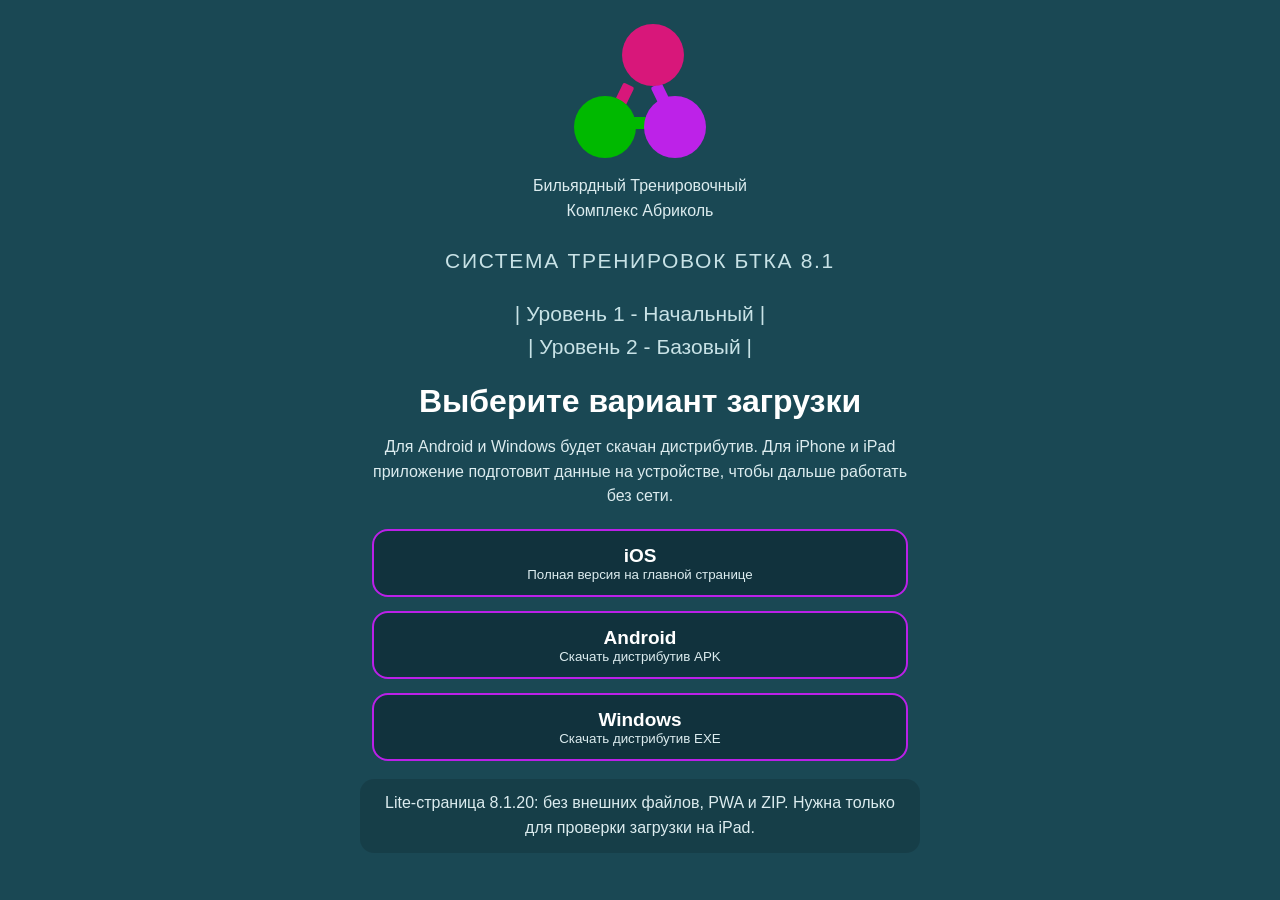
<file: lite.html>
<!doctype html>
<html lang="ru">
  <head>
    <meta charset="UTF-8" />
    <meta name="viewport" content="width=device-width, initial-scale=1.0, viewport-fit=cover" />
    <meta name="theme-color" content="#1a4854" />
    <title>БТКА 8.1 Lite</title>
    <style>
      body {
        margin: 0;
        background: #1a4854;
        color: #fff;
        font-family: Arial, sans-serif;
        -webkit-user-select: none;
        user-select: none;
      }
      .app {
        width: min(560px, 100%);
        margin: 0 auto;
        padding: 24px 12px;
        text-align: center;
      }
      .logo-mark {
        width: 132px;
        height: 132px;
        margin: 0 auto 18px;
        position: relative;
      }
      .dot {
        position: absolute;
        width: 62px;
        height: 62px;
        border-radius: 50%;
      }
      .dot--red {
        left: 48px;
        top: 0;
        background: #d8177a;
      }
      .dot--green {
        left: 0;
        top: 72px;
        background: #00b900;
      }
      .dot--violet {
        right: 0;
        top: 72px;
        background: #bd22e8;
      }
      .bar {
        position: absolute;
        height: 12px;
        border-radius: 2px;
        transform-origin: left center;
      }
      .bar--green {
        left: 48px;
        top: 93px;
        width: 58px;
        background: #00b900;
      }
      .bar--red {
        left: 55px;
        top: 55px;
        width: 68px;
        background: #d8177a;
        transform: rotate(116deg);
      }
      .bar--violet {
        left: 82px;
        top: 55px;
        width: 68px;
        background: #bd22e8;
        transform: rotate(64deg);
      }
      h1 {
        margin: 16px 0 12px;
        font-size: 32px;
        line-height: 1.08;
      }
      p {
        color: #dcecef;
        line-height: 1.55;
      }
      .eyebrow {
        color: #c8e2e6;
        letter-spacing: 0.08em;
        text-transform: uppercase;
        font-size: 21px;
      }
      .levels {
        color: #c8e2e6;
        font-size: 21px;
        line-height: 1.55;
      }
      .buttons {
        display: grid;
        gap: 14px;
        margin-top: 20px;
      }
      .button {
        display: grid;
        align-content: center;
        min-height: 64px;
        width: 95%;
        margin: 0 auto;
        border: 2px solid #bb20e8;
        border-radius: 16px;
        background: rgba(12, 36, 45, 0.58);
        color: #fff;
        text-decoration: none;
      }
      .button strong {
        font-size: 19px;
      }
      .button small {
        color: #dcecef;
      }
      .note {
        margin-top: 18px;
        padding: 12px;
        border-radius: 14px;
        background: rgba(0, 0, 0, 0.14);
        color: #dcecef;
      }
    </style>
  </head>
  <body>
    <main class="app">
      <div class="logo-mark" aria-label="Упрощённый логотип БТКА">
        <span class="bar bar--green"></span>
        <span class="bar bar--red"></span>
        <span class="bar bar--violet"></span>
        <span class="dot dot--red"></span>
        <span class="dot dot--green"></span>
        <span class="dot dot--violet"></span>
      </div>
      <p>Бильярдный Тренировочный<br />Комплекс Абриколь</p>
      <p class="eyebrow">Система тренировок БТКА 8.1</p>
      <p class="levels">| Уровень 1 - Начальный |<br />| Уровень 2 - Базовый |</p>
      <h1>Выберите вариант загрузки</h1>
      <p>Для Android и Windows будет скачан дистрибутив. Для iPhone и iPad приложение подготовит данные на устройстве, чтобы дальше работать без сети.</p>
      <nav class="buttons">
        <a class="button" href="/"><strong>iOS</strong><small>Полная версия на главной странице</small></a>
        <a class="button" href="https://clc.li/btca-android-8-1" target="_blank" rel="noopener noreferrer"><strong>Android</strong><small>Скачать дистрибутив APK</small></a>
        <a class="button" href="https://clc.li/btca-windows-8-1" target="_blank" rel="noopener noreferrer"><strong>Windows</strong><small>Скачать дистрибутив EXE</small></a>
      </nav>
      <p class="note">Lite-страница 8.1.20: без внешних файлов, PWA и ZIP. Нужна только для проверки загрузки на iPad.</p>
    </main>
  </body>
</html>
</file>
